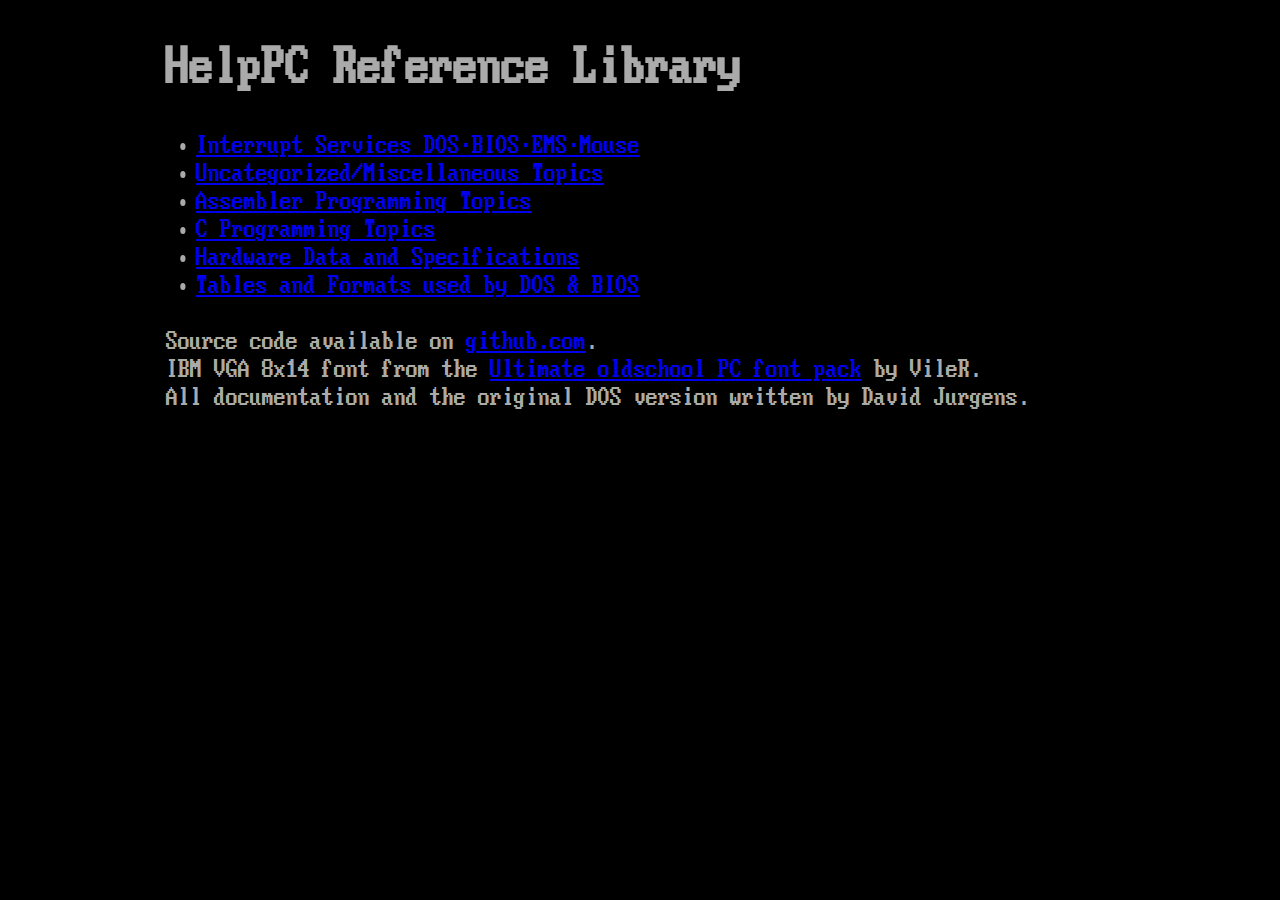
<file: assets/index.html>
<!DOCTYPE html>
<html lang="en">
  <head>
    <meta charset="UTF-8" />
    <title>HelpPC Reference Library</title>
    <link rel="stylesheet" href="./style.css" />
  </head>
  <body>
    <h1>HelpPC Reference Library</h1>
    <ul class="v-spaced">
      <li>
        <a href="int/index.html">Interrupt Services DOS∙BIOS∙EMS∙Mouse</a>
      </li>
      <li>
        <a href="misc/index.html">Uncategorized/Miscellaneous Topics</a>
      </li>
      <li>
        <a href="asm/index.html">Assembler Programming Topics</a>
      </li>
      <li>
        <a href="c/index.html">C Programming Topics</a>
      </li>
      <li>
        <a href="hw/index.html">Hardware Data and Specifications</a>
      </li>
      <li>
        <a href="tables/index.html">Tables and Formats used by DOS & BIOS</a>
      </li>
    </ul>
    <footer>
      <p>
        Source code available on
        <a href="https://github.com/farsil/helppc-reference-library">github.com</a>.
        <br />
        IBM VGA 8x14 font from the
        <a href="https://int10h.org/oldschool-pc-fonts">Ultimate oldschool PC font pack</a>
        by VileR.
        <br />
        All documentation and the original DOS version written by David Jurgens.
      </p>
    </footer>
  </body>
</html>
</file>
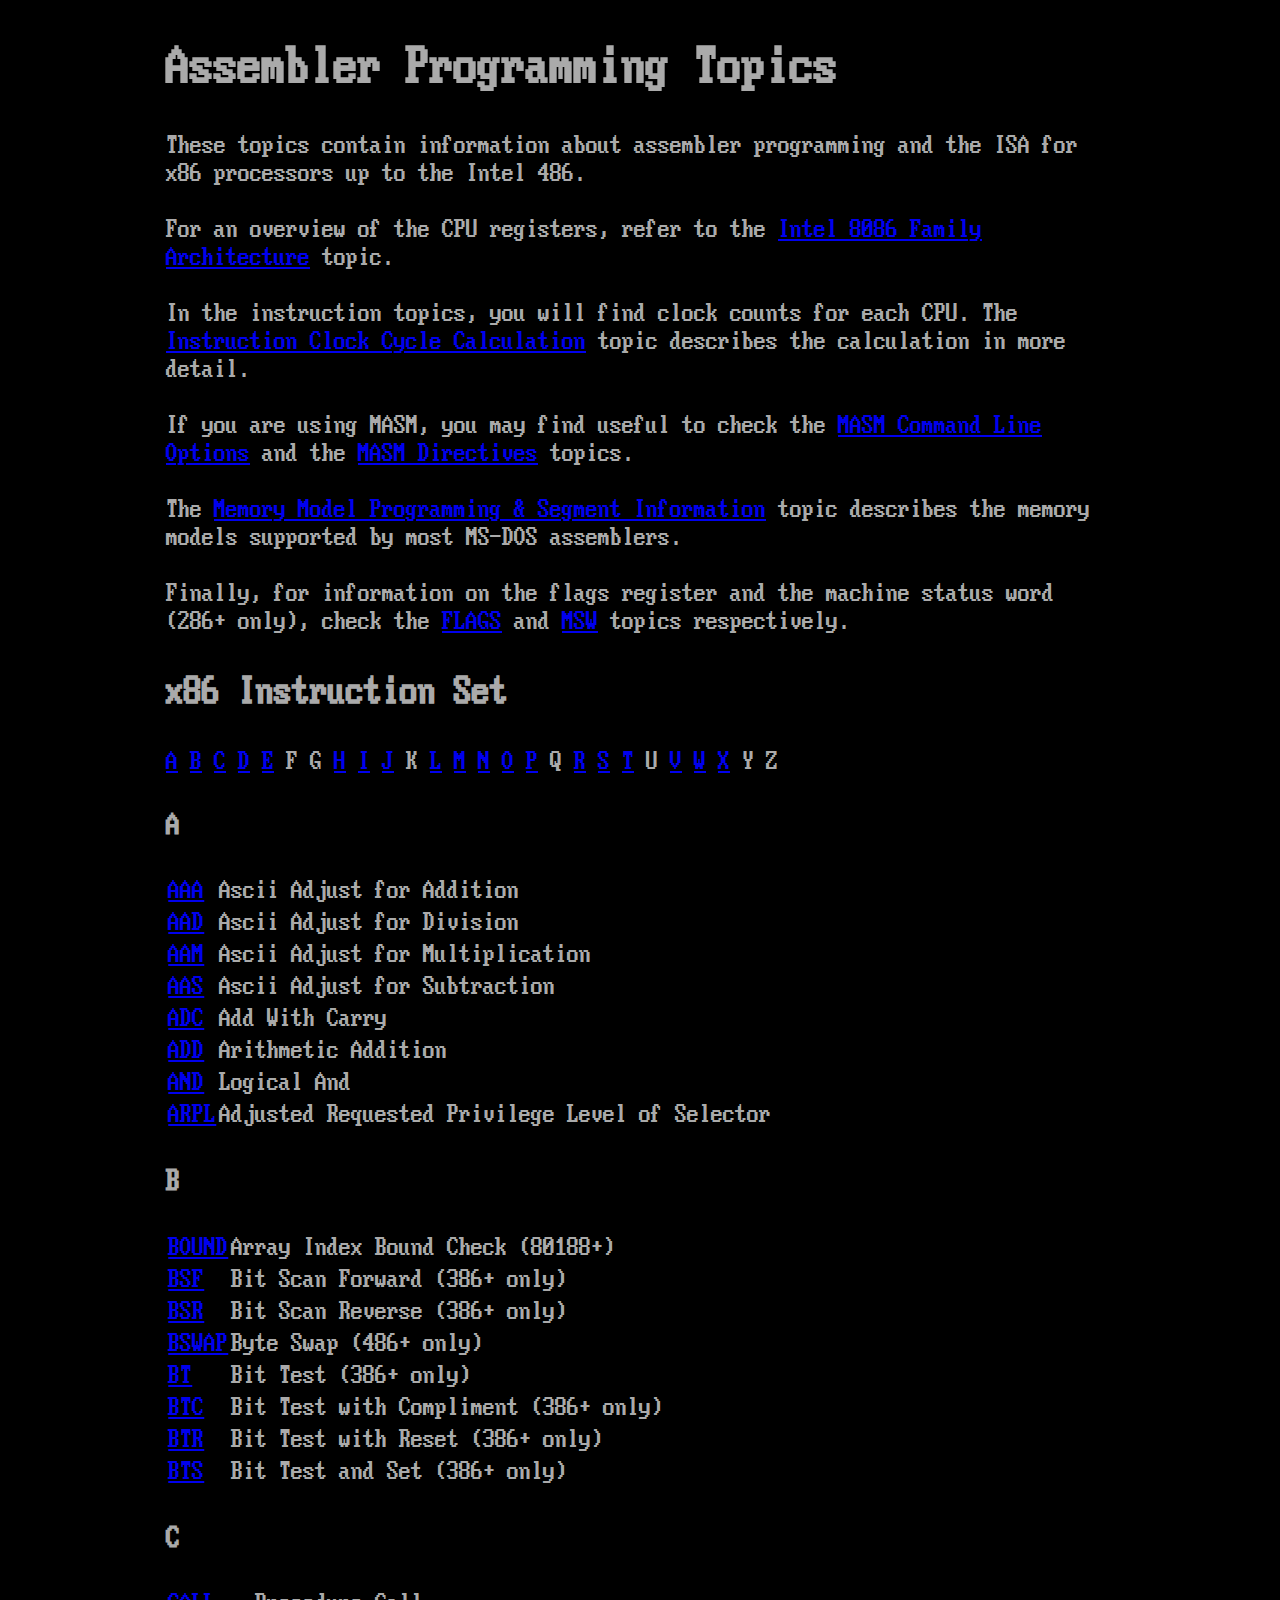
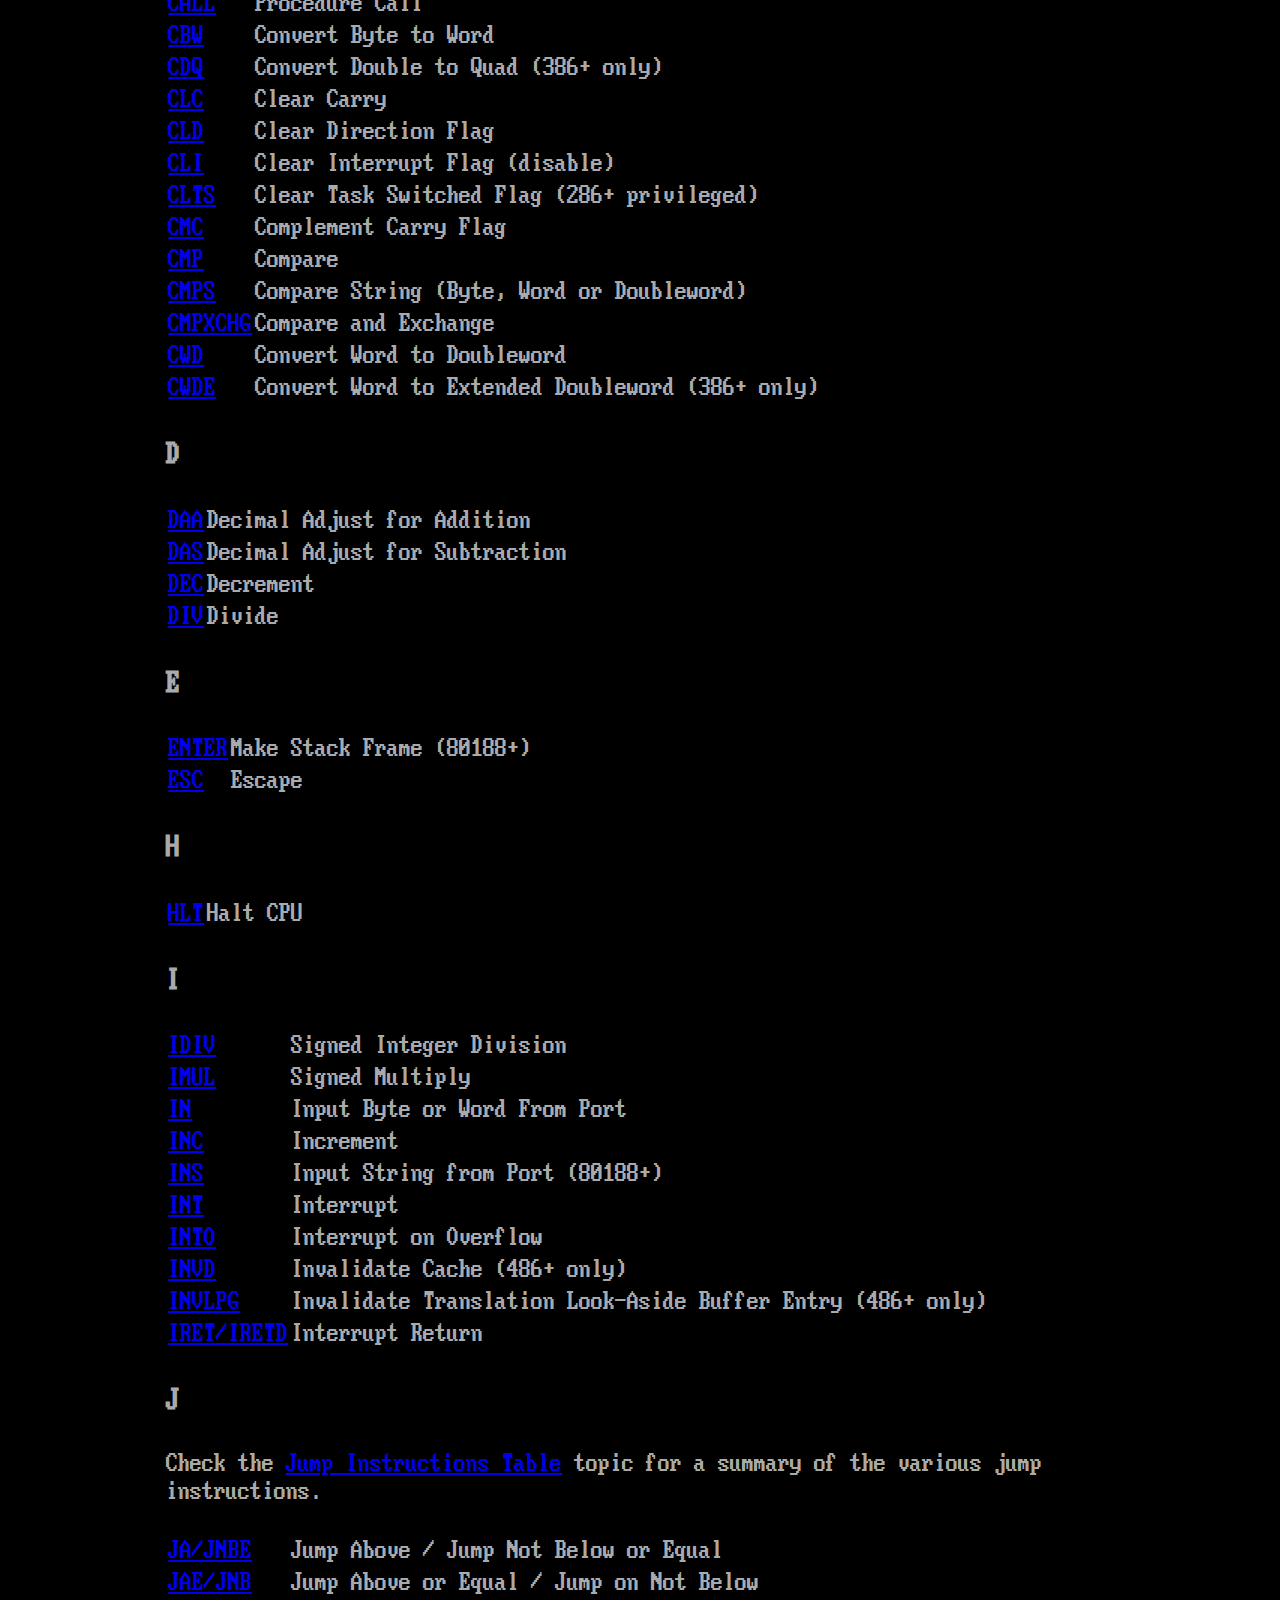
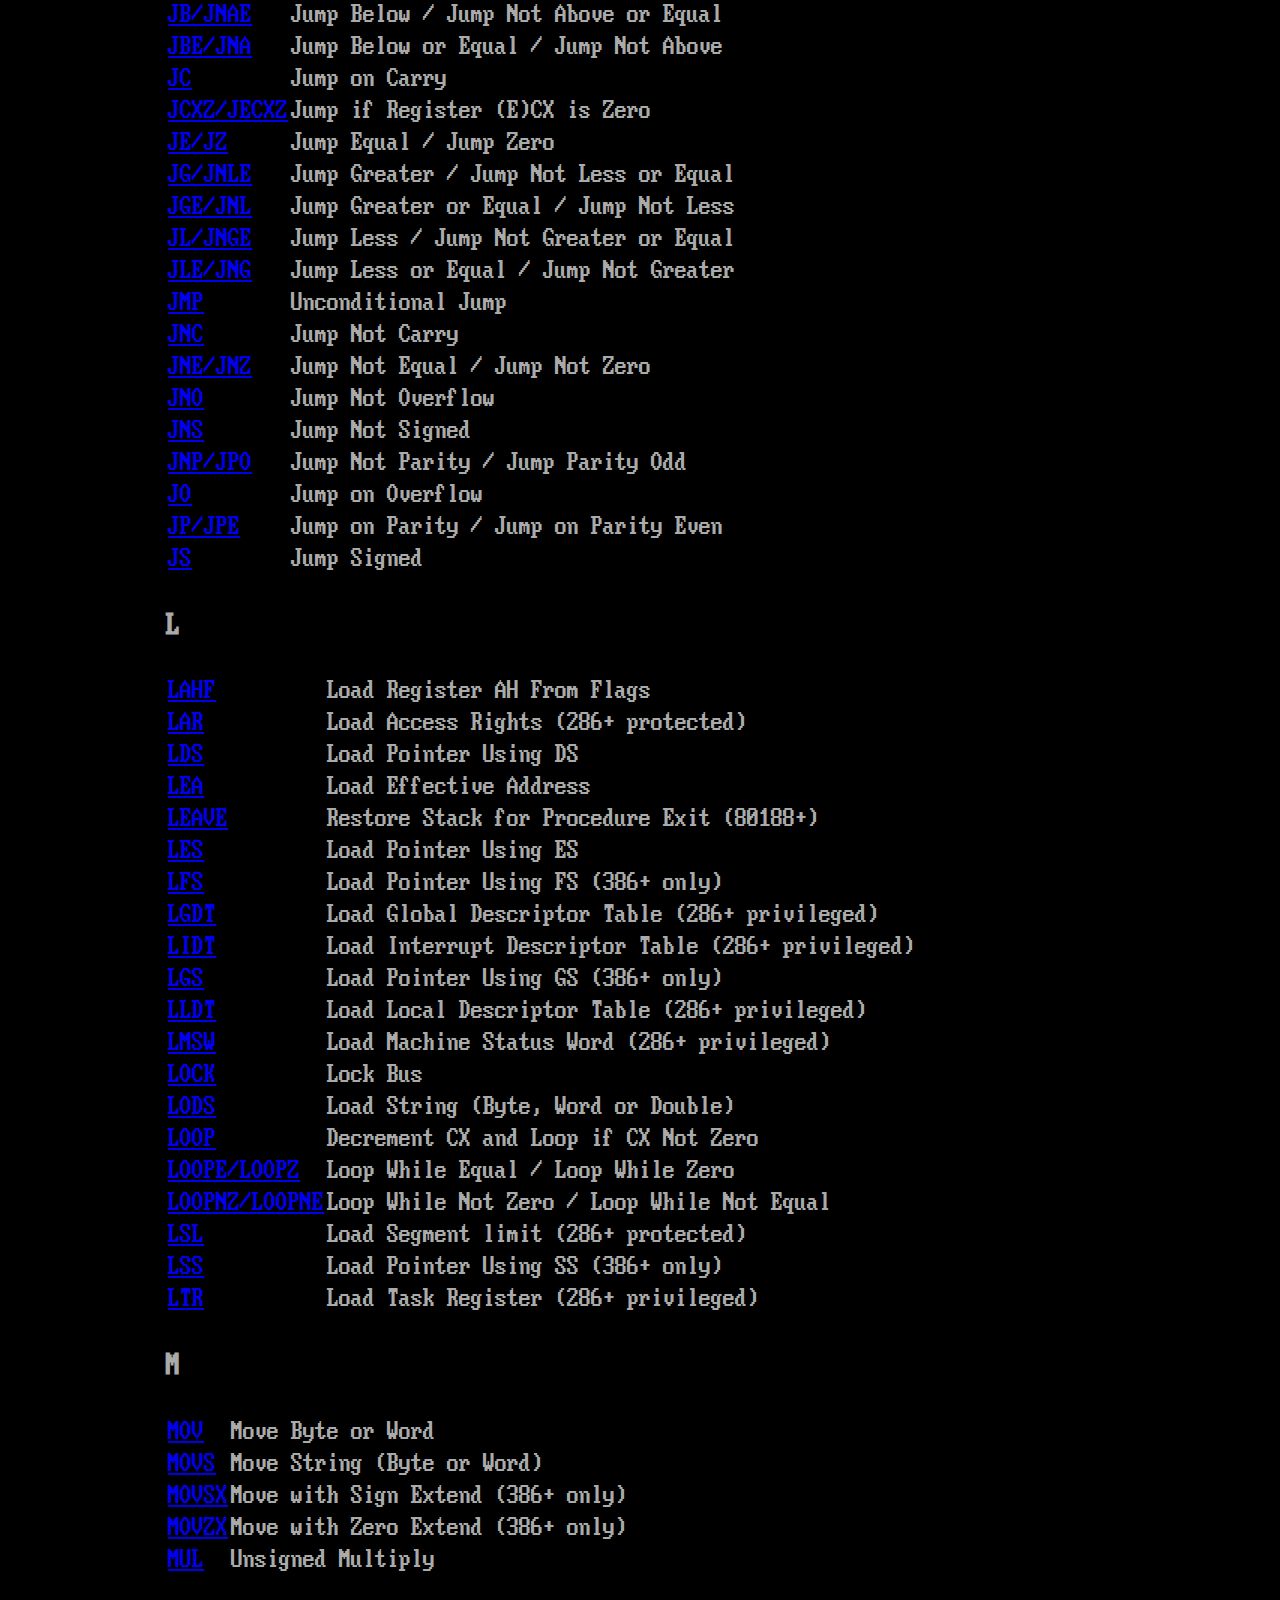
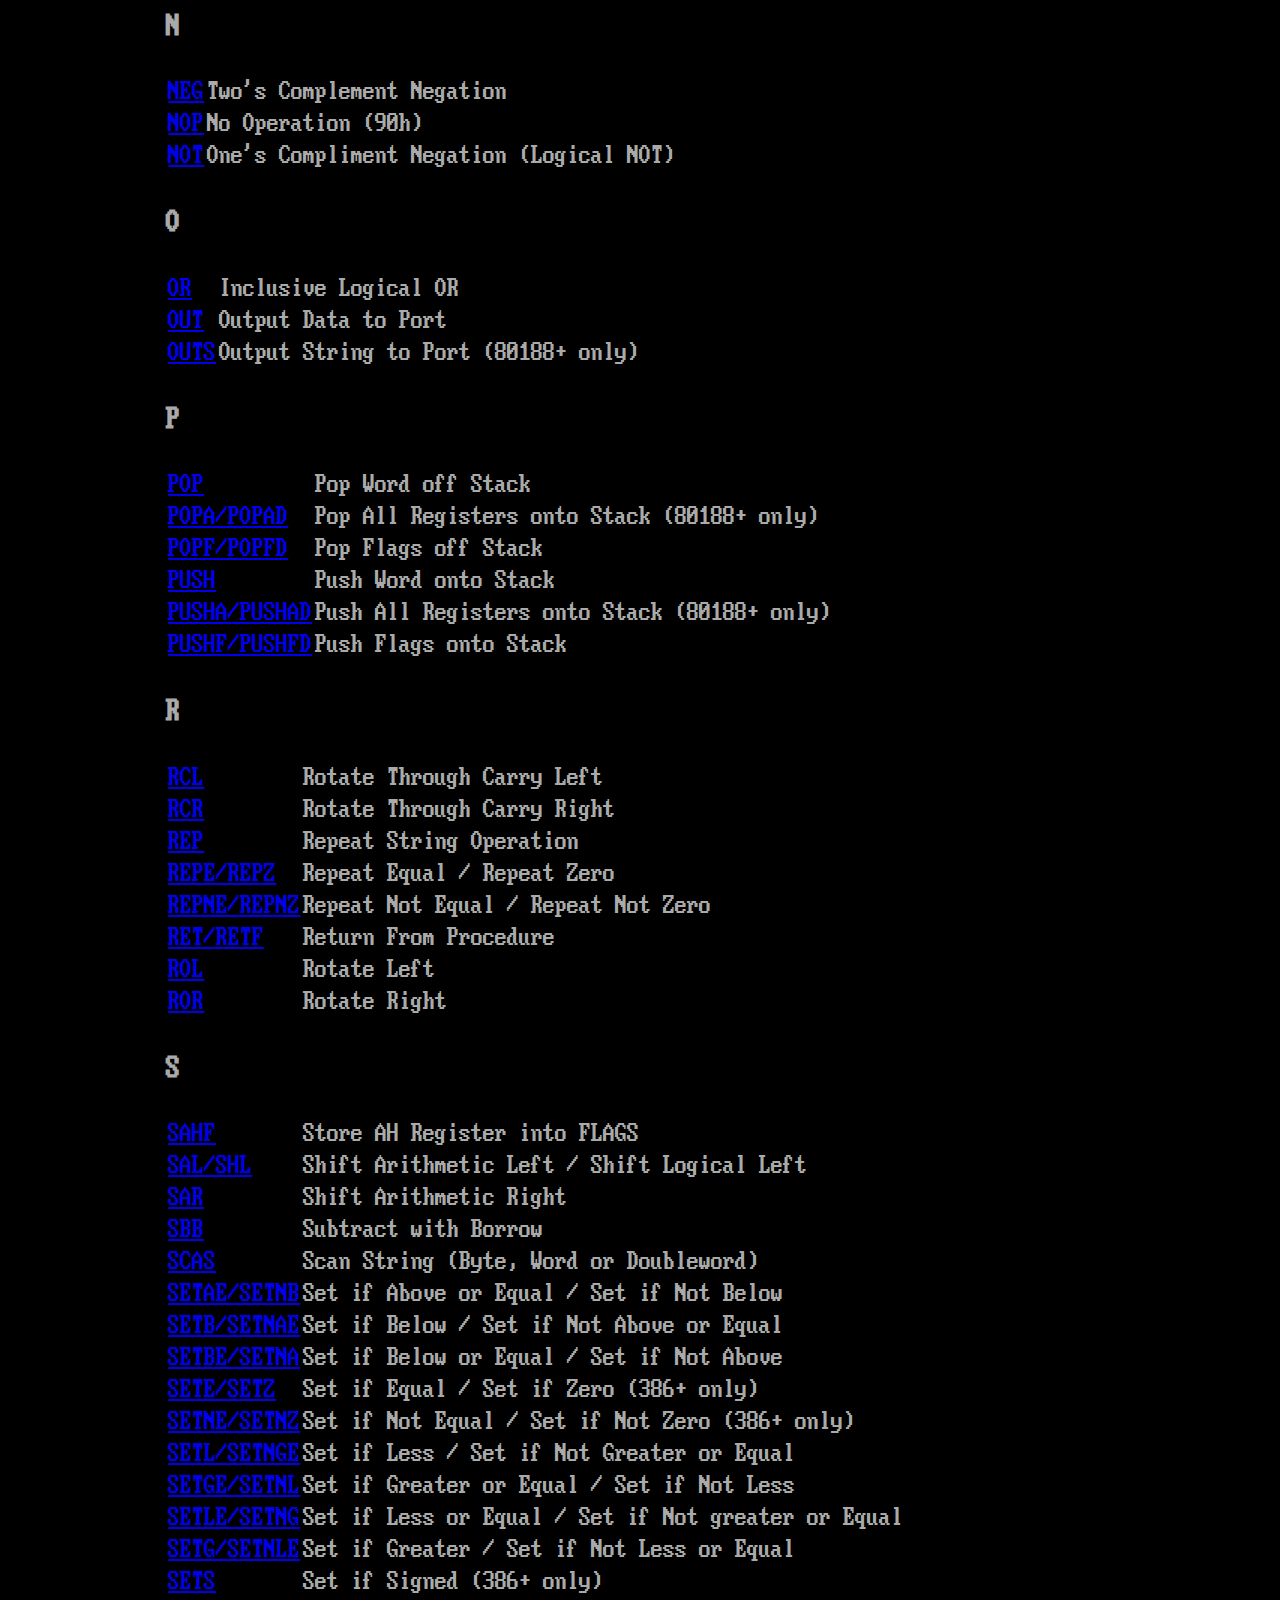
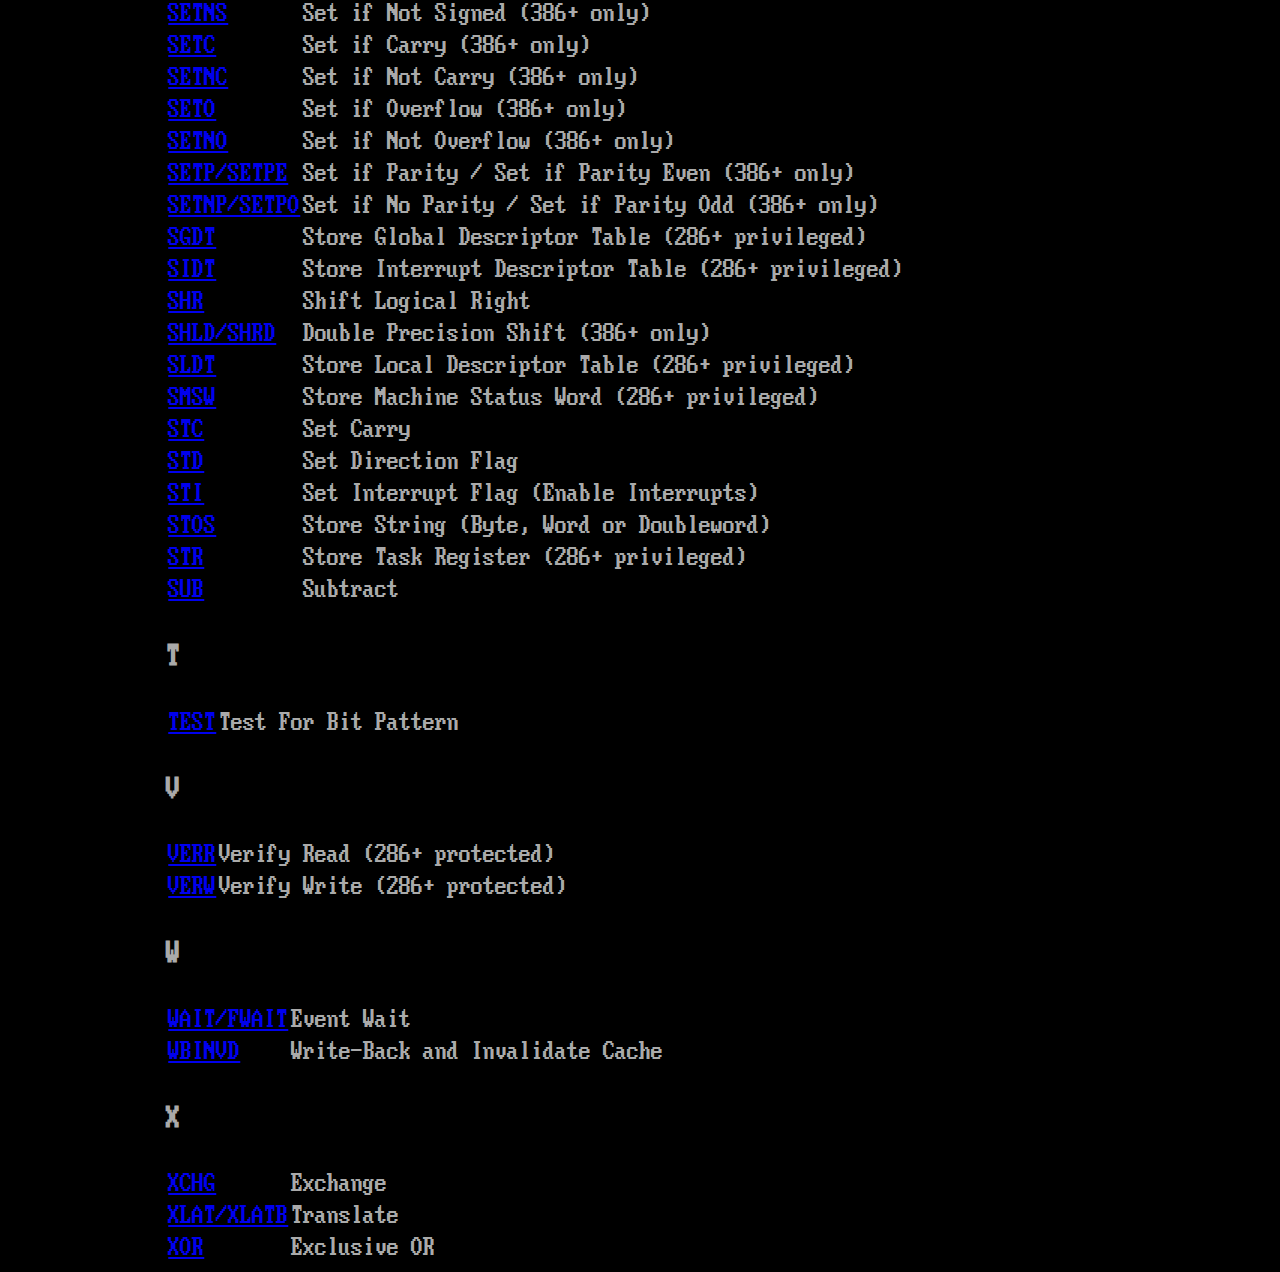
<file: assets/asm/index.html>
<!DOCTYPE html>
<html lang="en">
  <head>
    <meta charset="UTF-8" />
    <title>Assembler Programming Topics</title>
    <link rel="stylesheet" href="../style.css" />
  </head>
  <body class="asm">
    <h1>Assembler Programming Topics</h1>
    <p>
      These topics contain information about assembler programming and the ISA for x86 processors up
      to the Intel 486.
    </p>
    <p>
      For an overview of the CPU registers, refer to the
      <a href="8086_architecture.html">Intel 8086 Family Architecture</a> topic.
    </p>
    <p>
      In the instruction topics, you will find clock counts for each CPU. The
      <a href="instruction_timing.html">Instruction Clock Cycle Calculation</a> topic describes the
      calculation in more detail.
    </p>
    <p>
      If you are using MASM, you may find useful to check the
      <a href="masm_options.html">MASM Command Line Options</a> and the
      <a href="directives.html">MASM Directives</a> topics.
    </p>
    <p>
      The <a href="models.html">Memory Model Programming & Segment Information</a> topic describes
      the memory models supported by most MS-DOS assemblers.
    </p>
    <p>
      Finally, for information on the flags register and the machine status word (286+ only), check
      the
      <a href="flags_register.html">FLAGS</a> and <a href="msw.html">MSW</a> topics respectively.
    </p>
    <h2 class="isa">x86 Instruction Set</h2>
    <div class="letters">
      <a href="#a">A</a>
      <a href="#b">B</a>
      <a href="#c">C</a>
      <a href="#d">D</a>
      <a href="#e">E</a>
      <span>F</span>
      <span>G</span>
      <a href="#h">H</a>
      <a href="#i">I</a>
      <a href="#j">J</a>
      <span>K</span>
      <a href="#l">L</a>
      <a href="#m">M</a>
      <a href="#n">N</a>
      <a href="#o">O</a>
      <a href="#p">P</a>
      <span>Q</span>
      <a href="#r">R</a>
      <a href="#s">S</a>
      <a href="#t">T</a>
      <span>U</span>
      <a href="#v">V</a>
      <a href="#w">W</a>
      <a href="#x">X</a>
      <span>Y</span>
      <span>Z</span>
    </div>
    <h3 id="a">A</h3>
    <table>
      <tbody>
        <tr>
          <td><a href="aaa.html">AAA</a></td>
          <td>Ascii Adjust for Addition</td>
        </tr>
        <tr>
          <td><a href="aad.html">AAD</a></td>
          <td>Ascii Adjust for Division</td>
        </tr>
        <tr>
          <td><a href="aam.html">AAM</a></td>
          <td>Ascii Adjust for Multiplication</td>
        </tr>
        <tr>
          <td><a href="aas.html">AAS</a></td>
          <td>Ascii Adjust for Subtraction</td>
        </tr>
        <tr>
          <td><a href="adc.html">ADC</a></td>
          <td>Add With Carry</td>
        </tr>
        <tr>
          <td><a href="add.html">ADD</a></td>
          <td>Arithmetic Addition</td>
        </tr>
        <tr>
          <td><a href="and.html">AND</a></td>
          <td>Logical And</td>
        </tr>
        <tr>
          <td><a href="arpl.html">ARPL</a></td>
          <td>Adjusted Requested Privilege Level of Selector</td>
        </tr>
      </tbody>
    </table>
    <h3 id="b">B</h3>
    <table>
      <tbody>
        <tr>
          <td><a href="bound.html">BOUND</a></td>
          <td>Array Index Bound Check (80188+)</td>
        </tr>
        <tr>
          <td><a href="bsf.html">BSF</a></td>
          <td>Bit Scan Forward (386+ only)</td>
        </tr>
        <tr>
          <td><a href="bsr.html">BSR</a></td>
          <td>Bit Scan Reverse (386+ only)</td>
        </tr>
        <tr>
          <td><a href="bswap.html">BSWAP</a></td>
          <td>Byte Swap (486+ only)</td>
        </tr>
        <tr>
          <td><a href="bt.html">BT</a></td>
          <td>Bit Test (386+ only)</td>
        </tr>
        <tr>
          <td><a href="btc.html">BTC</a></td>
          <td>Bit Test with Compliment (386+ only)</td>
        </tr>
        <tr>
          <td><a href="btr.html">BTR</a></td>
          <td>Bit Test with Reset (386+ only)</td>
        </tr>
        <tr>
          <td><a href="bts.html">BTS</a></td>
          <td>Bit Test and Set (386+ only)</td>
        </tr>
      </tbody>
    </table>
    <h3 id="c">C</h3>
    <table>
      <tbody>
        <tr>
          <td><a href="call.html">CALL</a></td>
          <td>Procedure Call</td>
        </tr>
        <tr>
          <td><a href="cbw.html">CBW</a></td>
          <td>Convert Byte to Word</td>
        </tr>
        <tr>
          <td><a href="cdq.html">CDQ</a></td>
          <td>Convert Double to Quad (386+ only)</td>
        </tr>
        <tr>
          <td><a href="clc.html">CLC</a></td>
          <td>Clear Carry</td>
        </tr>
        <tr>
          <td><a href="cld.html">CLD</a></td>
          <td>Clear Direction Flag</td>
        </tr>
        <tr>
          <td><a href="cli.html">CLI</a></td>
          <td>Clear Interrupt Flag (disable)</td>
        </tr>
        <tr>
          <td><a href="clts.html">CLTS</a></td>
          <td>Clear Task Switched Flag (286+ privileged)</td>
        </tr>
        <tr>
          <td><a href="cmc.html">CMC</a></td>
          <td>Complement Carry Flag</td>
        </tr>
        <tr>
          <td><a href="cmp.html">CMP</a></td>
          <td>Compare</td>
        </tr>
        <tr>
          <td><a href="cmps.html">CMPS</a></td>
          <td>Compare String (Byte, Word or Doubleword)</td>
        </tr>
        <tr>
          <td><a href="cmpxchg.html">CMPXCHG</a></td>
          <td>Compare and Exchange</td>
        </tr>
        <tr>
          <td><a href="cwd.html">CWD</a></td>
          <td>Convert Word to Doubleword</td>
        </tr>
        <tr>
          <td><a href="cwde.html">CWDE</a></td>
          <td>Convert Word to Extended Doubleword (386+ only)</td>
        </tr>
      </tbody>
    </table>
    <h3 id="d">D</h3>
    <table>
      <tbody>
        <tr>
          <td><a href="daa.html">DAA</a></td>
          <td>Decimal Adjust for Addition</td>
        </tr>
        <tr>
          <td><a href="das.html">DAS</a></td>
          <td>Decimal Adjust for Subtraction</td>
        </tr>
        <tr>
          <td><a href="dec.html">DEC</a></td>
          <td>Decrement</td>
        </tr>
        <tr>
          <td><a href="div.html">DIV</a></td>
          <td>Divide</td>
        </tr>
      </tbody>
    </table>
    <h3 id="e">E</h3>
    <table>
      <tbody>
        <tr>
          <td><a href="enter.html">ENTER</a></td>
          <td>Make Stack Frame (80188+)</td>
        </tr>
        <tr>
          <td><a href="esc.html">ESC</a></td>
          <td>Escape</td>
        </tr>
      </tbody>
    </table>
    <h3 id="h">H</h3>
    <table>
      <tbody>
        <tr>
          <td><a href="hlt.html">HLT</a></td>
          <td>Halt CPU</td>
        </tr>
      </tbody>
    </table>
    <h3 id="i">I</h3>
    <table>
      <tbody>
        <tr>
          <td><a href="idiv.html">IDIV</a></td>
          <td>Signed Integer Division</td>
        </tr>
        <tr>
          <td><a href="imul.html">IMUL</a></td>
          <td>Signed Multiply</td>
        </tr>
        <tr>
          <td><a href="in.html">IN</a></td>
          <td>Input Byte or Word From Port</td>
        </tr>
        <tr>
          <td><a href="inc.html">INC</a></td>
          <td>Increment</td>
        </tr>
        <tr>
          <td><a href="ins.html">INS</a></td>
          <td>Input String from Port (80188+)</td>
        </tr>
        <tr>
          <td><a href="int.html">INT</a></td>
          <td>Interrupt</td>
        </tr>
        <tr>
          <td><a href="into.html">INTO</a></td>
          <td>Interrupt on Overflow</td>
        </tr>
        <tr>
          <td><a href="invd.html">INVD</a></td>
          <td>Invalidate Cache (486+ only)</td>
        </tr>
        <tr>
          <td><a href="invlpg.html">INVLPG</a></td>
          <td>Invalidate Translation Look-Aside Buffer Entry (486+ only)</td>
        </tr>
        <tr>
          <td><a href="iret.html">IRET/IRETD</a></td>
          <td>Interrupt Return</td>
        </tr>
      </tbody>
    </table>
    <h3 id="j">J</h3>
    <p>
      Check the
      <a href="j___.html">Jump Instructions Table</a> topic for a summary of the various jump
      instructions.
    </p>
    <table>
      <tbody>
        <tr>
          <td><a href="ja.html">JA/JNBE</a></td>
          <td>Jump Above / Jump Not Below or Equal</td>
        </tr>
        <tr>
          <td><a href="jae.html">JAE/JNB</a></td>
          <td>Jump Above or Equal / Jump on Not Below</td>
        </tr>
        <tr>
          <td><a href="jb.html">JB/JNAE</a></td>
          <td>Jump Below / Jump Not Above or Equal</td>
        </tr>
        <tr>
          <td><a href="jbe.html">JBE/JNA</a></td>
          <td>Jump Below or Equal / Jump Not Above</td>
        </tr>
        <tr>
          <td><a href="jc.html">JC</a></td>
          <td>Jump on Carry</td>
        </tr>
        <tr>
          <td><a href="jcxz.html">JCXZ/JECXZ</a></td>
          <td>Jump if Register (E)CX is Zero</td>
        </tr>
        <tr>
          <td><a href="je.html">JE/JZ</a></td>
          <td>Jump Equal / Jump Zero</td>
        </tr>
        <tr>
          <td><a href="jg.html">JG/JNLE</a></td>
          <td>Jump Greater / Jump Not Less or Equal</td>
        </tr>
        <tr>
          <td><a href="jge.html">JGE/JNL</a></td>
          <td>Jump Greater or Equal / Jump Not Less</td>
        </tr>
        <tr>
          <td><a href="jl.html">JL/JNGE</a></td>
          <td>Jump Less / Jump Not Greater or Equal</td>
        </tr>
        <tr>
          <td><a href="jle.html">JLE/JNG</a></td>
          <td>Jump Less or Equal / Jump Not Greater</td>
        </tr>
        <tr>
          <td><a href="jmp.html">JMP</a></td>
          <td>Unconditional Jump</td>
        </tr>
        <tr>
          <td><a href="jnc.html">JNC</a></td>
          <td>Jump Not Carry</td>
        </tr>
        <tr>
          <td><a href="jne.html">JNE/JNZ</a></td>
          <td>Jump Not Equal / Jump Not Zero</td>
        </tr>
        <tr>
          <td><a href="jno.html">JNO</a></td>
          <td>Jump Not Overflow</td>
        </tr>
        <tr>
          <td><a href="jns.html">JNS</a></td>
          <td>Jump Not Signed</td>
        </tr>
        <tr>
          <td><a href="jnp.html">JNP/JPO</a></td>
          <td>Jump Not Parity / Jump Parity Odd</td>
        </tr>
        <tr>
          <td><a href="jo.html">JO</a></td>
          <td>Jump on Overflow</td>
        </tr>
        <tr>
          <td><a href="jp.html">JP/JPE</a></td>
          <td>Jump on Parity / Jump on Parity Even</td>
        </tr>
        <tr>
          <td><a href="js.html">JS</a></td>
          <td>Jump Signed</td>
        </tr>
      </tbody>
    </table>
    <h3 id="l">L</h3>
    <table>
      <tbody>
        <tr>
          <td><a href="lahf.html">LAHF</a></td>
          <td>Load Register AH From Flags</td>
        </tr>
        <tr>
          <td><a href="lar.html">LAR</a></td>
          <td>Load Access Rights (286+ protected)</td>
        </tr>
        <tr>
          <td><a href="lds.html">LDS</a></td>
          <td>Load Pointer Using DS</td>
        </tr>
        <tr>
          <td><a href="lea.html">LEA</a></td>
          <td>Load Effective Address</td>
        </tr>
        <tr>
          <td><a href="leave.html">LEAVE</a></td>
          <td>Restore Stack for Procedure Exit (80188+)</td>
        </tr>
        <tr>
          <td><a href="les.html">LES</a></td>
          <td>Load Pointer Using ES</td>
        </tr>
        <tr>
          <td><a href="lfs.html">LFS</a></td>
          <td>Load Pointer Using FS (386+ only)</td>
        </tr>
        <tr>
          <td><a href="lgdt.html">LGDT</a></td>
          <td>Load Global Descriptor Table (286+ privileged)</td>
        </tr>
        <tr>
          <td><a href="lidt.html">LIDT</a></td>
          <td>Load Interrupt Descriptor Table (286+ privileged)</td>
        </tr>
        <tr>
          <td><a href="lgs.html">LGS</a></td>
          <td>Load Pointer Using GS (386+ only)</td>
        </tr>
        <tr>
          <td><a href="lldt.html">LLDT</a></td>
          <td>Load Local Descriptor Table (286+ privileged)</td>
        </tr>
        <tr>
          <td><a href="lmsw.html">LMSW</a></td>
          <td>Load Machine Status Word (286+ privileged)</td>
        </tr>
        <tr>
          <td><a href="lock.html">LOCK</a></td>
          <td>Lock Bus</td>
        </tr>
        <tr>
          <td><a href="lods.html">LODS</a></td>
          <td>Load String (Byte, Word or Double)</td>
        </tr>
        <tr>
          <td><a href="loop.html">LOOP</a></td>
          <td>Decrement CX and Loop if CX Not Zero</td>
        </tr>
        <tr>
          <td><a href="loope.html">LOOPE/LOOPZ</a></td>
          <td>Loop While Equal / Loop While Zero</td>
        </tr>
        <tr>
          <td><a href="loopnz.html">LOOPNZ/LOOPNE</a></td>
          <td>Loop While Not Zero / Loop While Not Equal</td>
        </tr>
        <tr>
          <td><a href="lsl.html">LSL</a></td>
          <td>Load Segment limit (286+ protected)</td>
        </tr>
        <tr>
          <td><a href="lss.html">LSS</a></td>
          <td>Load Pointer Using SS (386+ only)</td>
        </tr>
        <tr>
          <td><a href="ltr.html">LTR</a></td>
          <td>Load Task Register (286+ privileged)</td>
        </tr>
      </tbody>
    </table>
    <h3 id="m">M</h3>
    <table>
      <tbody>
        <tr>
          <td><a href="mov.html">MOV</a></td>
          <td>Move Byte or Word</td>
        </tr>
        <tr>
          <td><a href="movs.html">MOVS</a></td>
          <td>Move String (Byte or Word)</td>
        </tr>
        <tr>
          <td><a href="movsx.html">MOVSX</a></td>
          <td>Move with Sign Extend (386+ only)</td>
        </tr>
        <tr>
          <td><a href="movzx.html">MOVZX</a></td>
          <td>Move with Zero Extend (386+ only)</td>
        </tr>
        <tr>
          <td><a href="mul.html">MUL</a></td>
          <td>Unsigned Multiply</td>
        </tr>
      </tbody>
    </table>
    <h3 id="n">N</h3>
    <table>
      <tbody>
        <tr>
          <td><a href="neg.html">NEG</a></td>
          <td>Two's Complement Negation</td>
        </tr>
        <tr>
          <td><a href="nop.html">NOP</a></td>
          <td>No Operation (90h)</td>
        </tr>
        <tr>
          <td><a href="not.html">NOT</a></td>
          <td>One's Compliment Negation (Logical NOT)</td>
        </tr>
      </tbody>
    </table>
    <h3 id="o">O</h3>
    <table>
      <tbody>
        <tr>
          <td><a href="or.html">OR</a></td>
          <td>Inclusive Logical OR</td>
        </tr>
        <tr>
          <td><a href="out.html">OUT</a></td>
          <td>Output Data to Port</td>
        </tr>
        <tr>
          <td><a href="outs.html">OUTS</a></td>
          <td>Output String to Port (80188+ only)</td>
        </tr>
      </tbody>
    </table>
    <h3 id="p">P</h3>
    <table>
      <tbody>
        <tr>
          <td><a href="pop.html">POP</a></td>
          <td>Pop Word off Stack</td>
        </tr>
        <tr>
          <td><a href="popa.html">POPA/POPAD</a></td>
          <td>Pop All Registers onto Stack (80188+ only)</td>
        </tr>
        <tr>
          <td><a href="popf.html">POPF/POPFD</a></td>
          <td>Pop Flags off Stack</td>
        </tr>
        <tr>
          <td><a href="push.html">PUSH</a></td>
          <td>Push Word onto Stack</td>
        </tr>
        <tr>
          <td><a href="pusha.html">PUSHA/PUSHAD</a></td>
          <td>Push All Registers onto Stack (80188+ only)</td>
        </tr>
        <tr>
          <td><a href="pushf.html">PUSHF/PUSHFD</a></td>
          <td>Push Flags onto Stack</td>
        </tr>
      </tbody>
    </table>
    <h3 id="r">R</h3>
    <table>
      <tbody>
        <tr>
          <td><a href="rcl.html">RCL</a></td>
          <td>Rotate Through Carry Left</td>
        </tr>
        <tr>
          <td><a href="rcr.html">RCR</a></td>
          <td>Rotate Through Carry Right</td>
        </tr>
        <tr>
          <td><a href="rep.html">REP</a></td>
          <td>Repeat String Operation</td>
        </tr>
        <tr>
          <td><a href="repe.html">REPE/REPZ</a></td>
          <td>Repeat Equal / Repeat Zero</td>
        </tr>
        <tr>
          <td><a href="repne.html">REPNE/REPNZ</a></td>
          <td>Repeat Not Equal / Repeat Not Zero</td>
        </tr>
        <tr>
          <td><a href="ret.html">RET/RETF</a></td>
          <td>Return From Procedure</td>
        </tr>
        <tr>
          <td><a href="rol.html">ROL</a></td>
          <td>Rotate Left</td>
        </tr>
        <tr>
          <td><a href="ror.html">ROR</a></td>
          <td>Rotate Right</td>
        </tr>
      </tbody>
    </table>
    <h3 id="s">S</h3>
    <table>
      <tbody>
        <tr>
          <td><a href="sahf.html">SAHF</a></td>
          <td>Store AH Register into FLAGS</td>
        </tr>
        <tr>
          <td><a href="sal.html">SAL/SHL</a></td>
          <td>Shift Arithmetic Left / Shift Logical Left</td>
        </tr>
        <tr>
          <td><a href="sar.html">SAR</a></td>
          <td>Shift Arithmetic Right</td>
        </tr>
        <tr>
          <td><a href="sbb.html">SBB</a></td>
          <td>Subtract with Borrow</td>
        </tr>
        <tr>
          <td><a href="scas.html">SCAS</a></td>
          <td>Scan String (Byte, Word or Doubleword)</td>
        </tr>
        <tr>
          <td><a href="setae.html">SETAE/SETNB</a></td>
          <td>Set if Above or Equal / Set if Not Below</td>
        </tr>
        <tr>
          <td><a href="setb.html">SETB/SETNAE</a></td>
          <td>Set if Below / Set if Not Above or Equal</td>
        </tr>
        <tr>
          <td><a href="setbe.html">SETBE/SETNA</a></td>
          <td>Set if Below or Equal / Set if Not Above</td>
        </tr>
        <tr>
          <td><a href="sete.html">SETE/SETZ</a></td>
          <td>Set if Equal / Set if Zero (386+ only)</td>
        </tr>
        <tr>
          <td><a href="setne.html">SETNE/SETNZ</a></td>
          <td>Set if Not Equal / Set if Not Zero (386+ only)</td>
        </tr>
        <tr>
          <td><a href="setl.html">SETL/SETNGE</a></td>
          <td>Set if Less / Set if Not Greater or Equal</td>
        </tr>
        <tr>
          <td><a href="setge.html">SETGE/SETNL</a></td>
          <td>Set if Greater or Equal / Set if Not Less</td>
        </tr>
        <tr>
          <td><a href="setle.html">SETLE/SETNG</a></td>
          <td>Set if Less or Equal / Set if Not greater or Equal</td>
        </tr>
        <tr>
          <td><a href="setg.html">SETG/SETNLE</a></td>
          <td>Set if Greater / Set if Not Less or Equal</td>
        </tr>
        <tr>
          <td><a href="sets.html">SETS</a></td>
          <td>Set if Signed (386+ only)</td>
        </tr>
        <tr>
          <td><a href="setns.html">SETNS</a></td>
          <td>Set if Not Signed (386+ only)</td>
        </tr>
        <tr>
          <td><a href="setc.html">SETC</a></td>
          <td>Set if Carry (386+ only)</td>
        </tr>
        <tr>
          <td><a href="setnc.html">SETNC</a></td>
          <td>Set if Not Carry (386+ only)</td>
        </tr>
        <tr>
          <td><a href="seto.html">SETO</a></td>
          <td>Set if Overflow (386+ only)</td>
        </tr>
        <tr>
          <td><a href="setno.html">SETNO</a></td>
          <td>Set if Not Overflow (386+ only)</td>
        </tr>
        <tr>
          <td><a href="setp.html">SETP/SETPE</a></td>
          <td>Set if Parity / Set if Parity Even (386+ only)</td>
        </tr>
        <tr>
          <td><a href="setnp.html">SETNP/SETPO</a></td>
          <td>Set if No Parity / Set if Parity Odd (386+ only)</td>
        </tr>
        <tr>
          <td><a href="sgdt.html">SGDT</a></td>
          <td>Store Global Descriptor Table (286+ privileged)</td>
        </tr>
        <tr>
          <td><a href="sidt.html">SIDT</a></td>
          <td>Store Interrupt Descriptor Table (286+ privileged)</td>
        </tr>
        <tr>
          <td><a href="shr.html">SHR</a></td>
          <td>Shift Logical Right</td>
        </tr>
        <tr>
          <td><a href="shld.html">SHLD/SHRD</a></td>
          <td>Double Precision Shift (386+ only)</td>
        </tr>
        <tr>
          <td><a href="sldt.html">SLDT</a></td>
          <td>Store Local Descriptor Table (286+ privileged)</td>
        </tr>
        <tr>
          <td><a href="smsw.html">SMSW</a></td>
          <td>Store Machine Status Word (286+ privileged)</td>
        </tr>
        <tr>
          <td><a href="stc.html">STC</a></td>
          <td>Set Carry</td>
        </tr>
        <tr>
          <td><a href="std.html">STD</a></td>
          <td>Set Direction Flag</td>
        </tr>
        <tr>
          <td><a href="sti.html">STI</a></td>
          <td>Set Interrupt Flag (Enable Interrupts)</td>
        </tr>
        <tr>
          <td><a href="stos.html">STOS</a></td>
          <td>Store String (Byte, Word or Doubleword)</td>
        </tr>
        <tr>
          <td><a href="str.html">STR</a></td>
          <td>Store Task Register (286+ privileged)</td>
        </tr>
        <tr>
          <td><a href="sub.html">SUB</a></td>
          <td>Subtract</td>
        </tr>
      </tbody>
    </table>
    <h3 id="t">T</h3>
    <table>
      <tbody>
        <tr>
          <td><a href="test.html">TEST</a></td>
          <td>Test For Bit Pattern</td>
        </tr>
      </tbody>
    </table>
    <h3 id="v">V</h3>
    <table>
      <tbody>
        <tr>
          <td><a href="verr.html">VERR</a></td>
          <td>Verify Read (286+ protected)</td>
        </tr>
        <tr>
          <td><a href="verw.html">VERW</a></td>
          <td>Verify Write (286+ protected)</td>
        </tr>
      </tbody>
    </table>
    <h3 id="w">W</h3>
    <table>
      <tbody>
        <tr>
          <td><a href="wait.html">WAIT/FWAIT</a></td>
          <td>Event Wait</td>
        </tr>
        <tr>
          <td><a href="wbinvd.html">WBINVD</a></td>
          <td>Write-Back and Invalidate Cache</td>
        </tr>
      </tbody>
    </table>
    <h3 id="x">X</h3>
    <table>
      <tbody>
        <tr>
          <td><a href="xchg.html">XCHG</a></td>
          <td>Exchange</td>
        </tr>
        <tr>
          <td><a href="xlat.html">XLAT/XLATB</a></td>
          <td>Translate</td>
        </tr>
        <tr>
          <td><a href="xor.html">XOR</a></td>
          <td>Exclusive OR</td>
        </tr>
      </tbody>
    </table>
  </body>
</html>
</file>
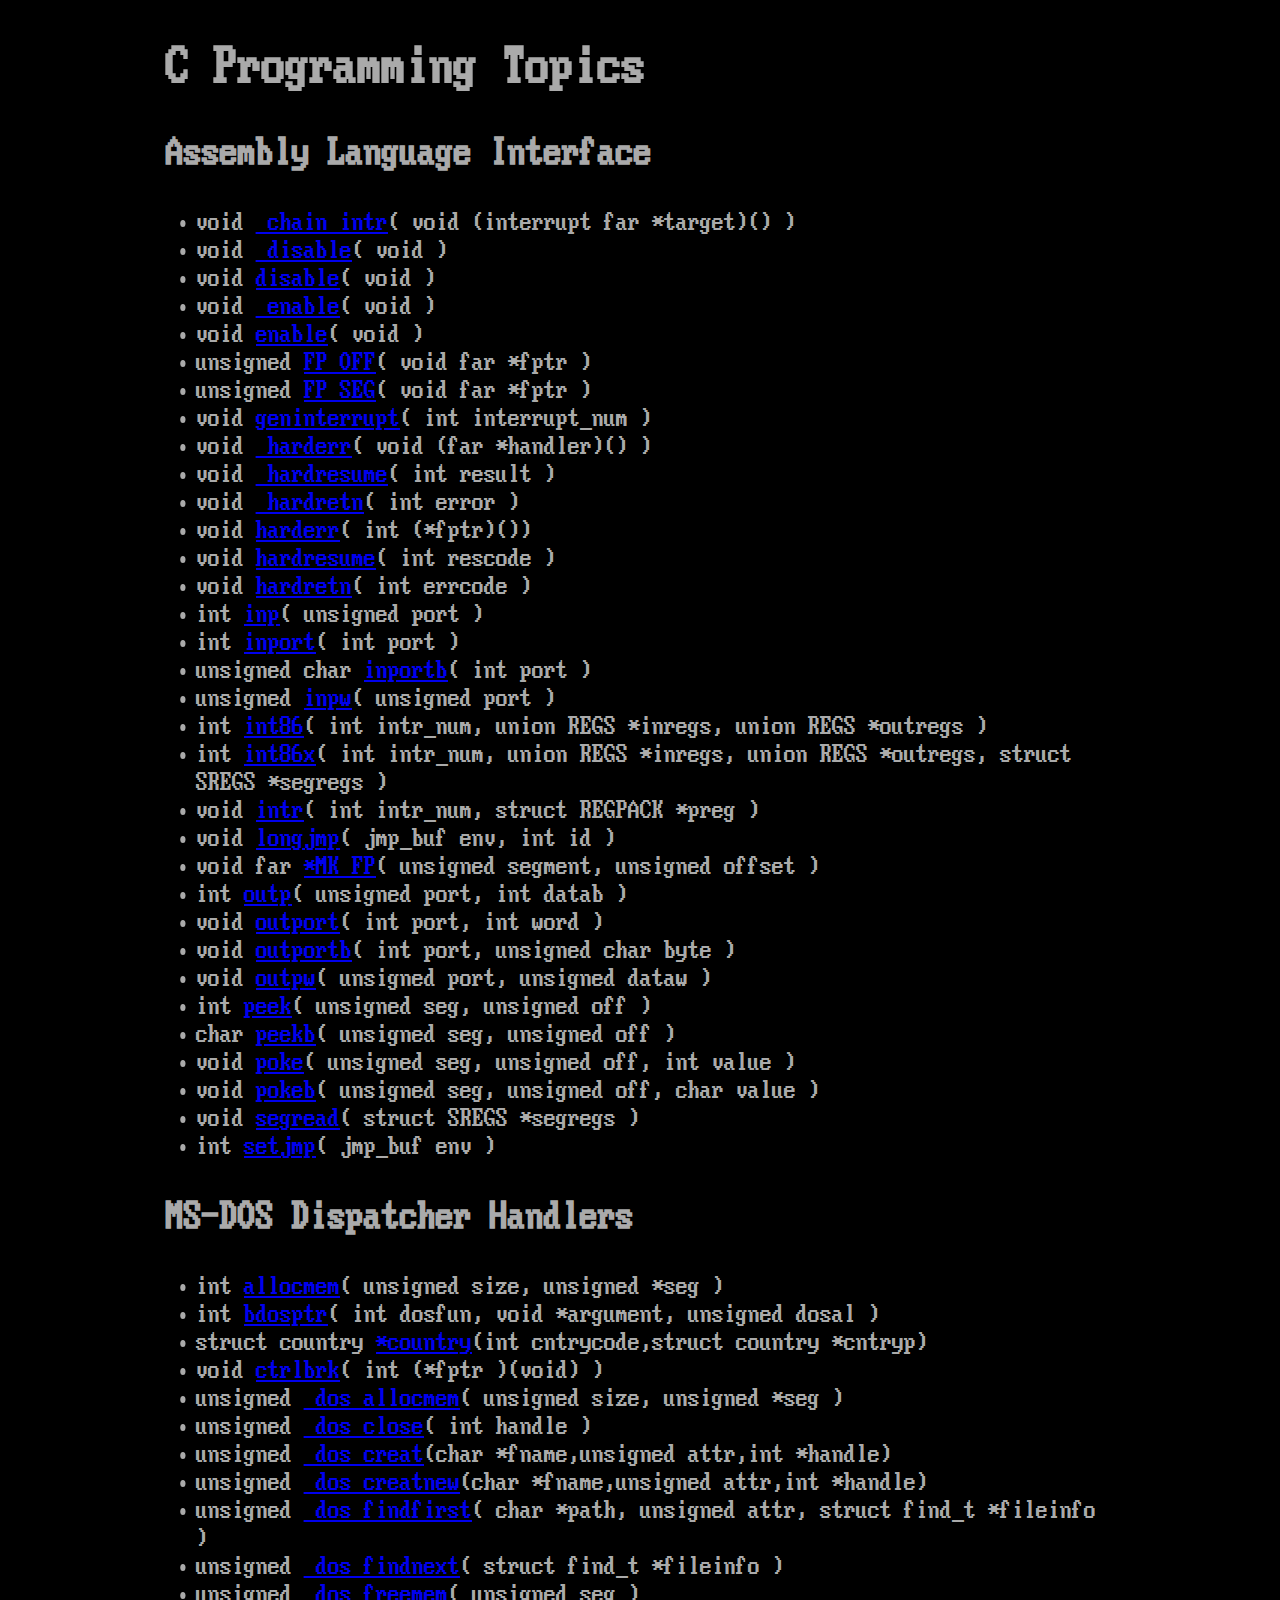
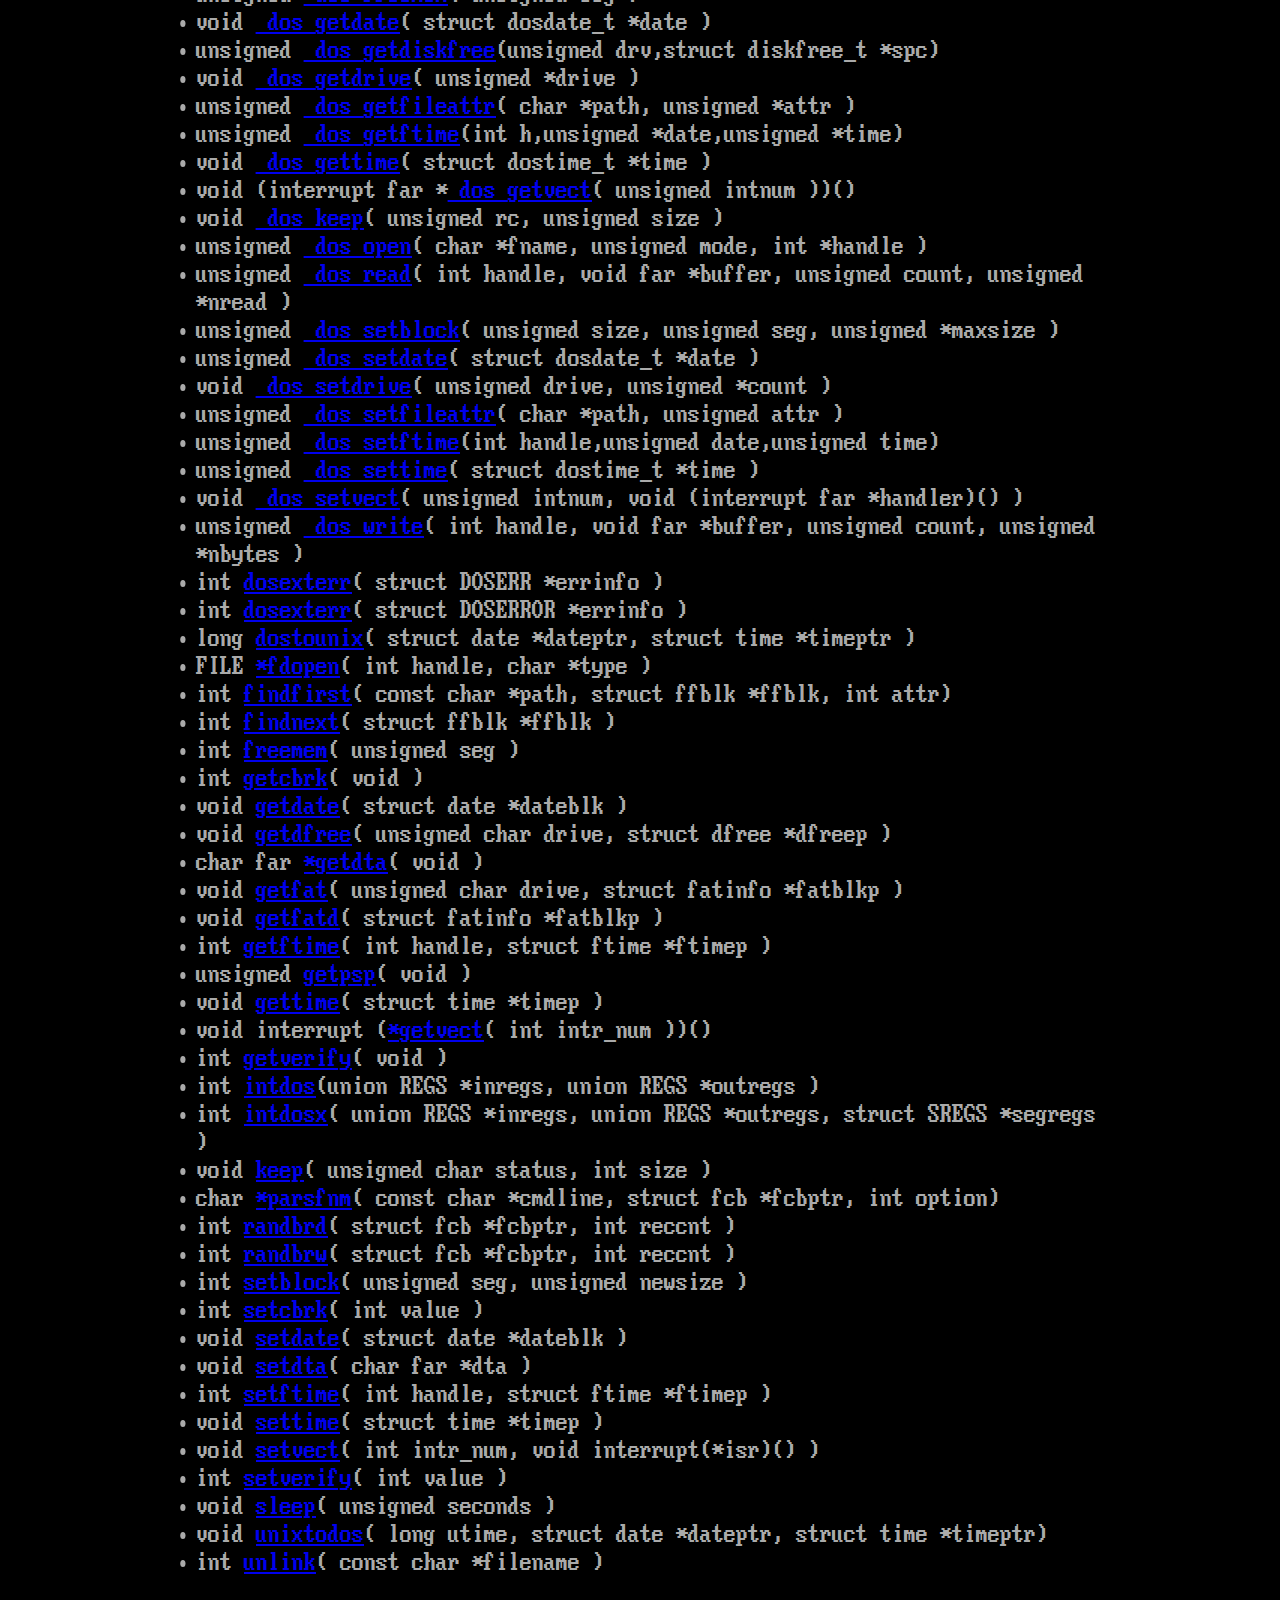
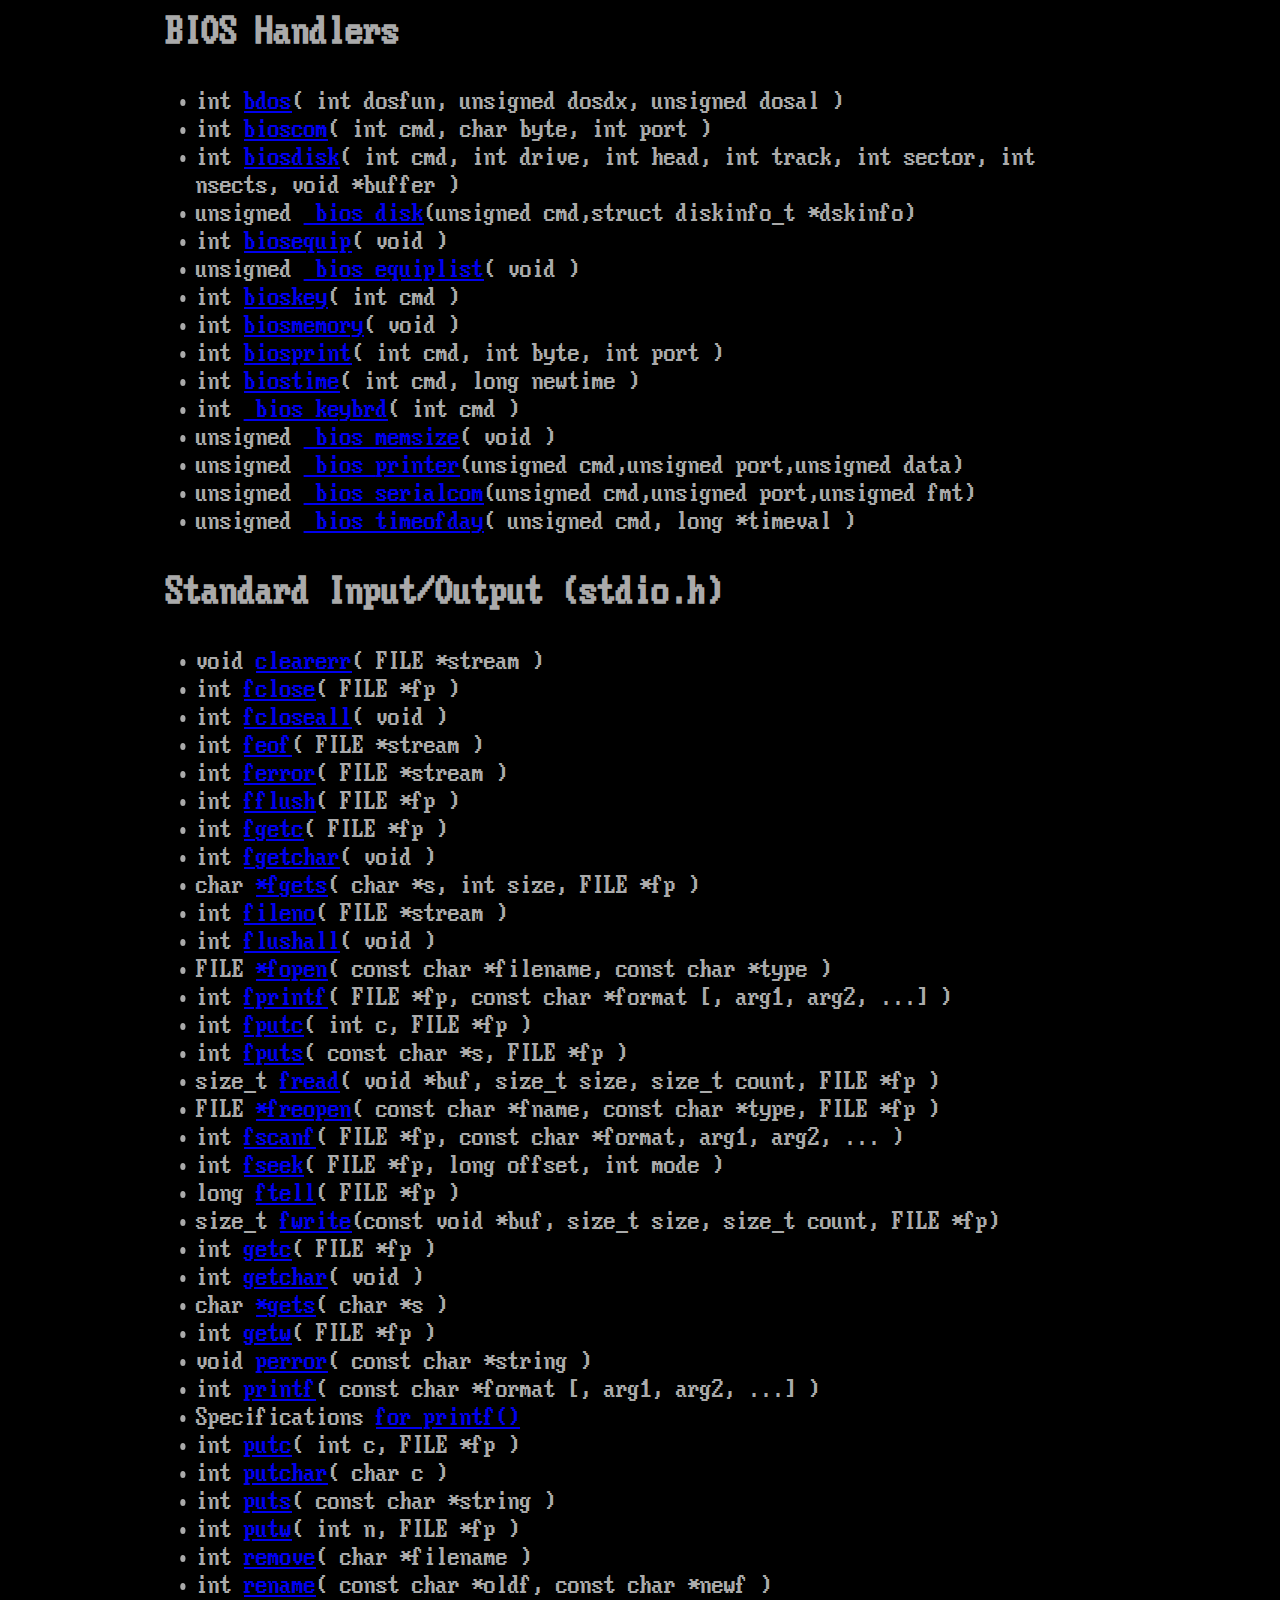
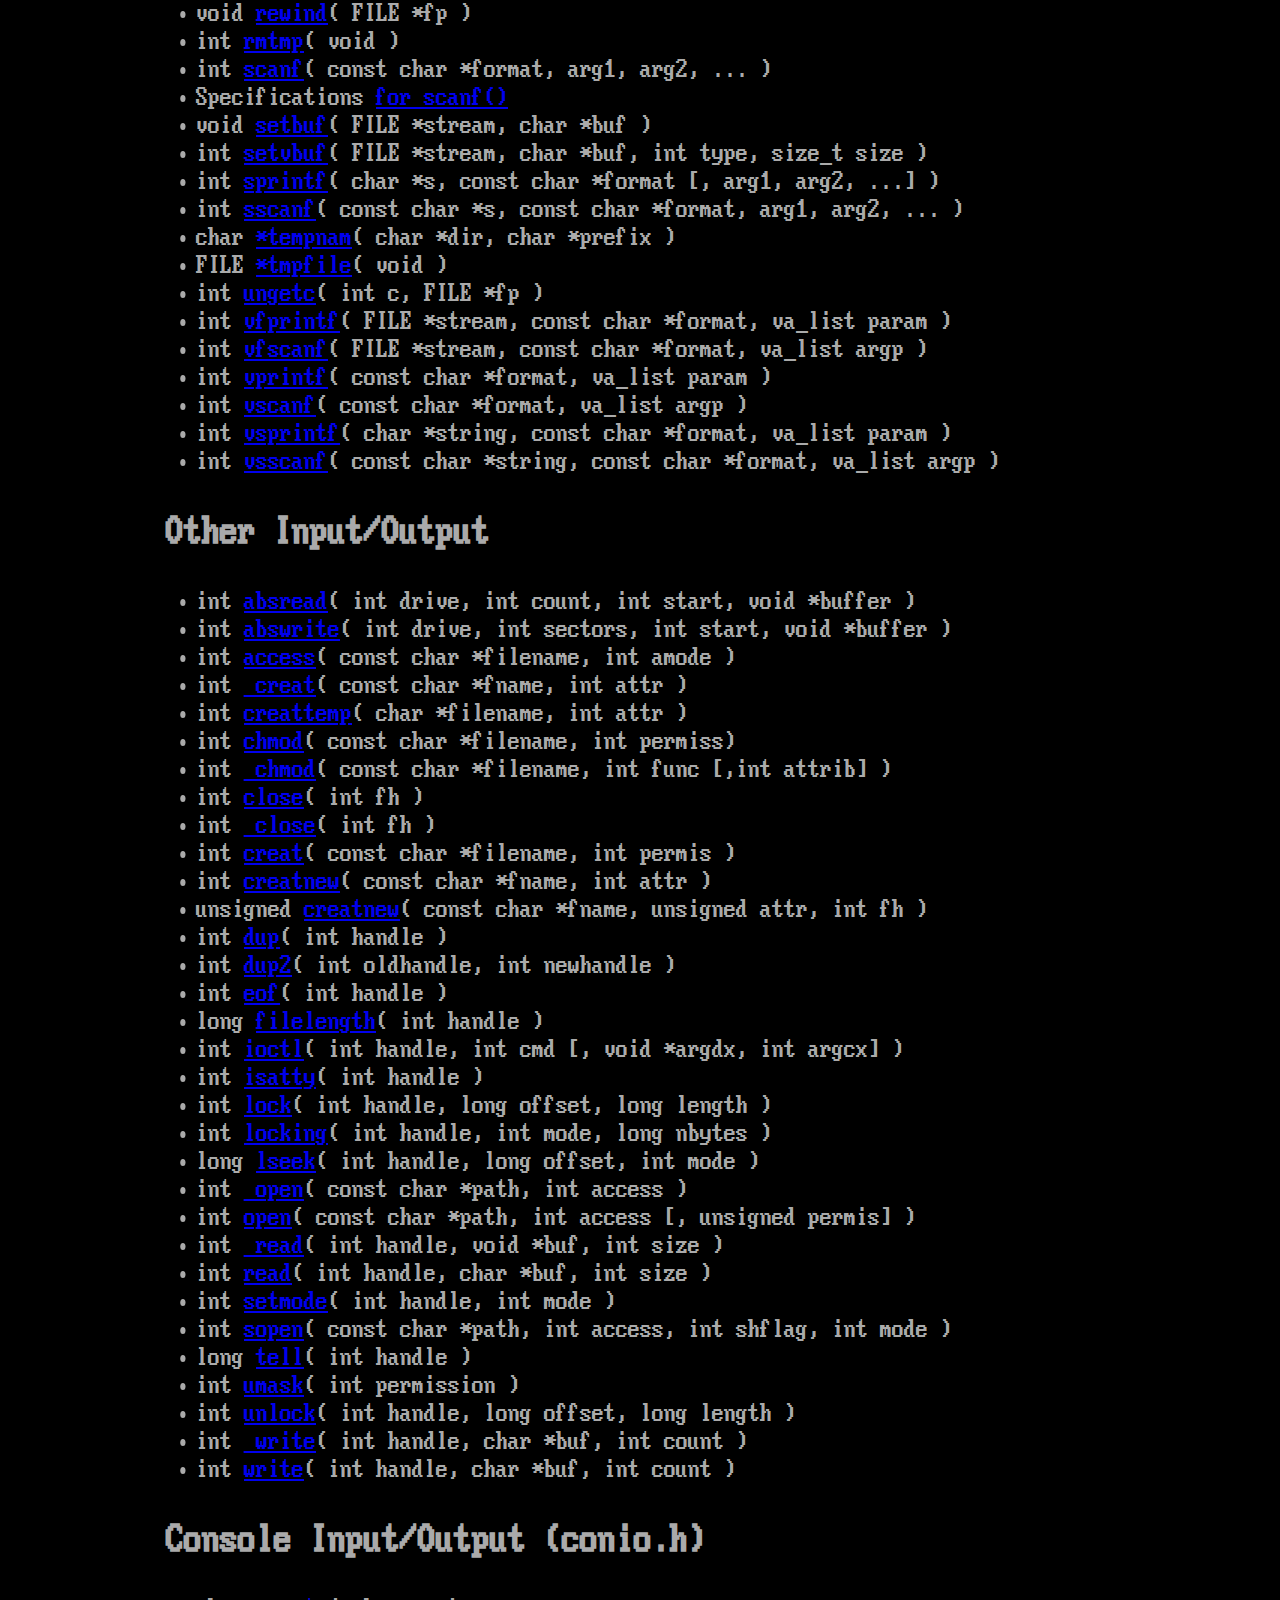
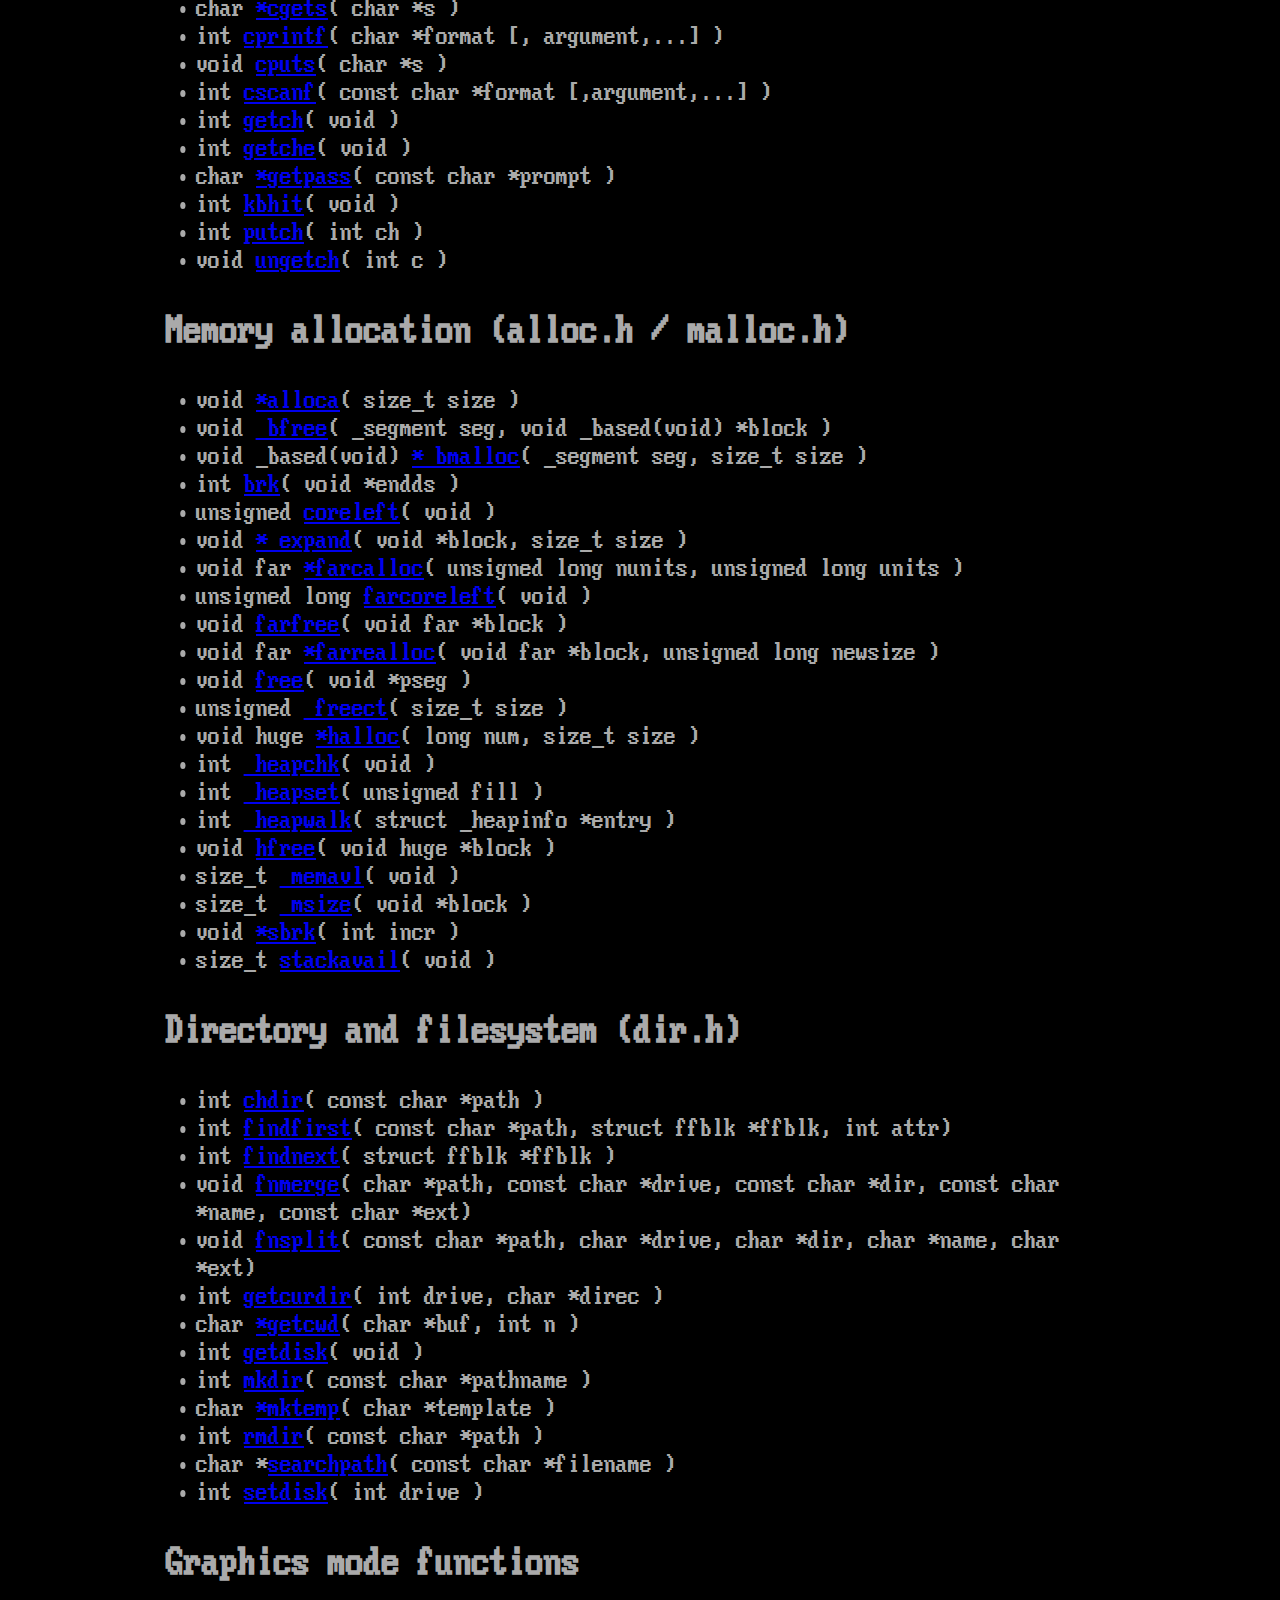
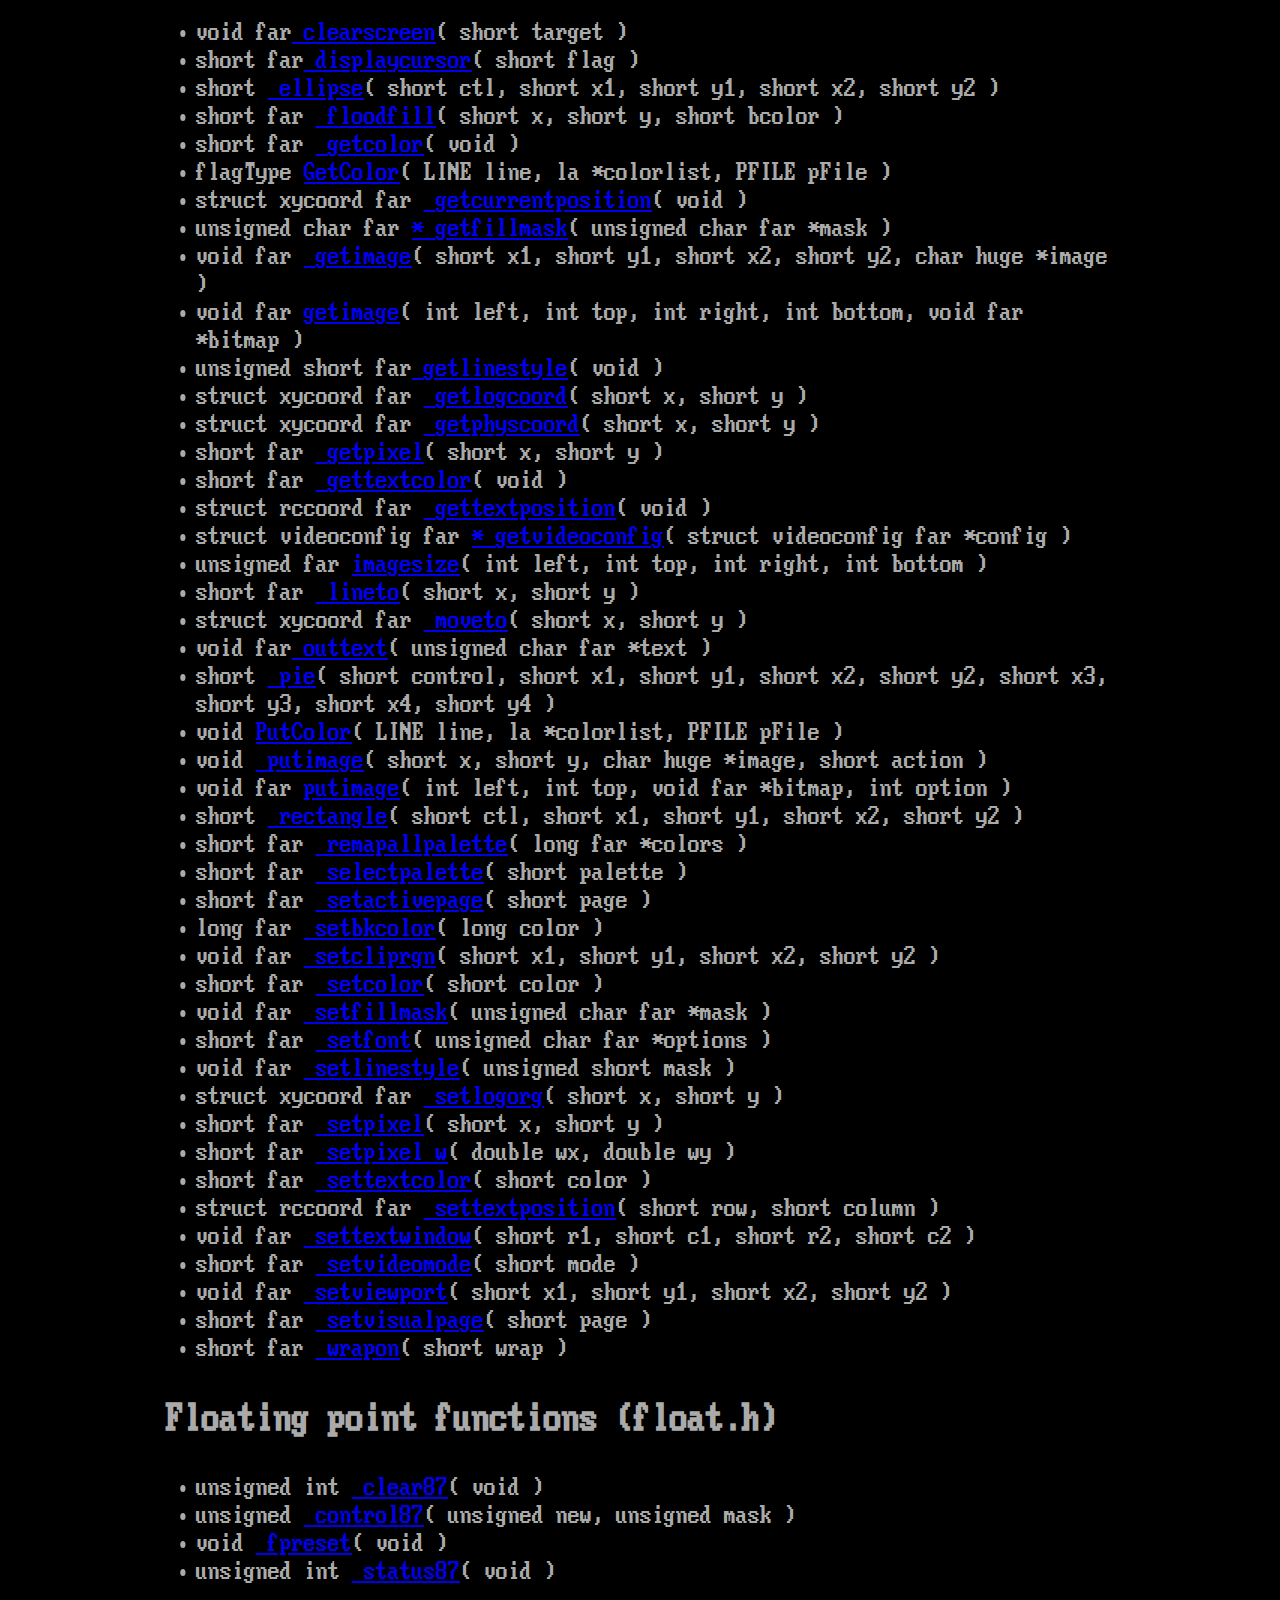
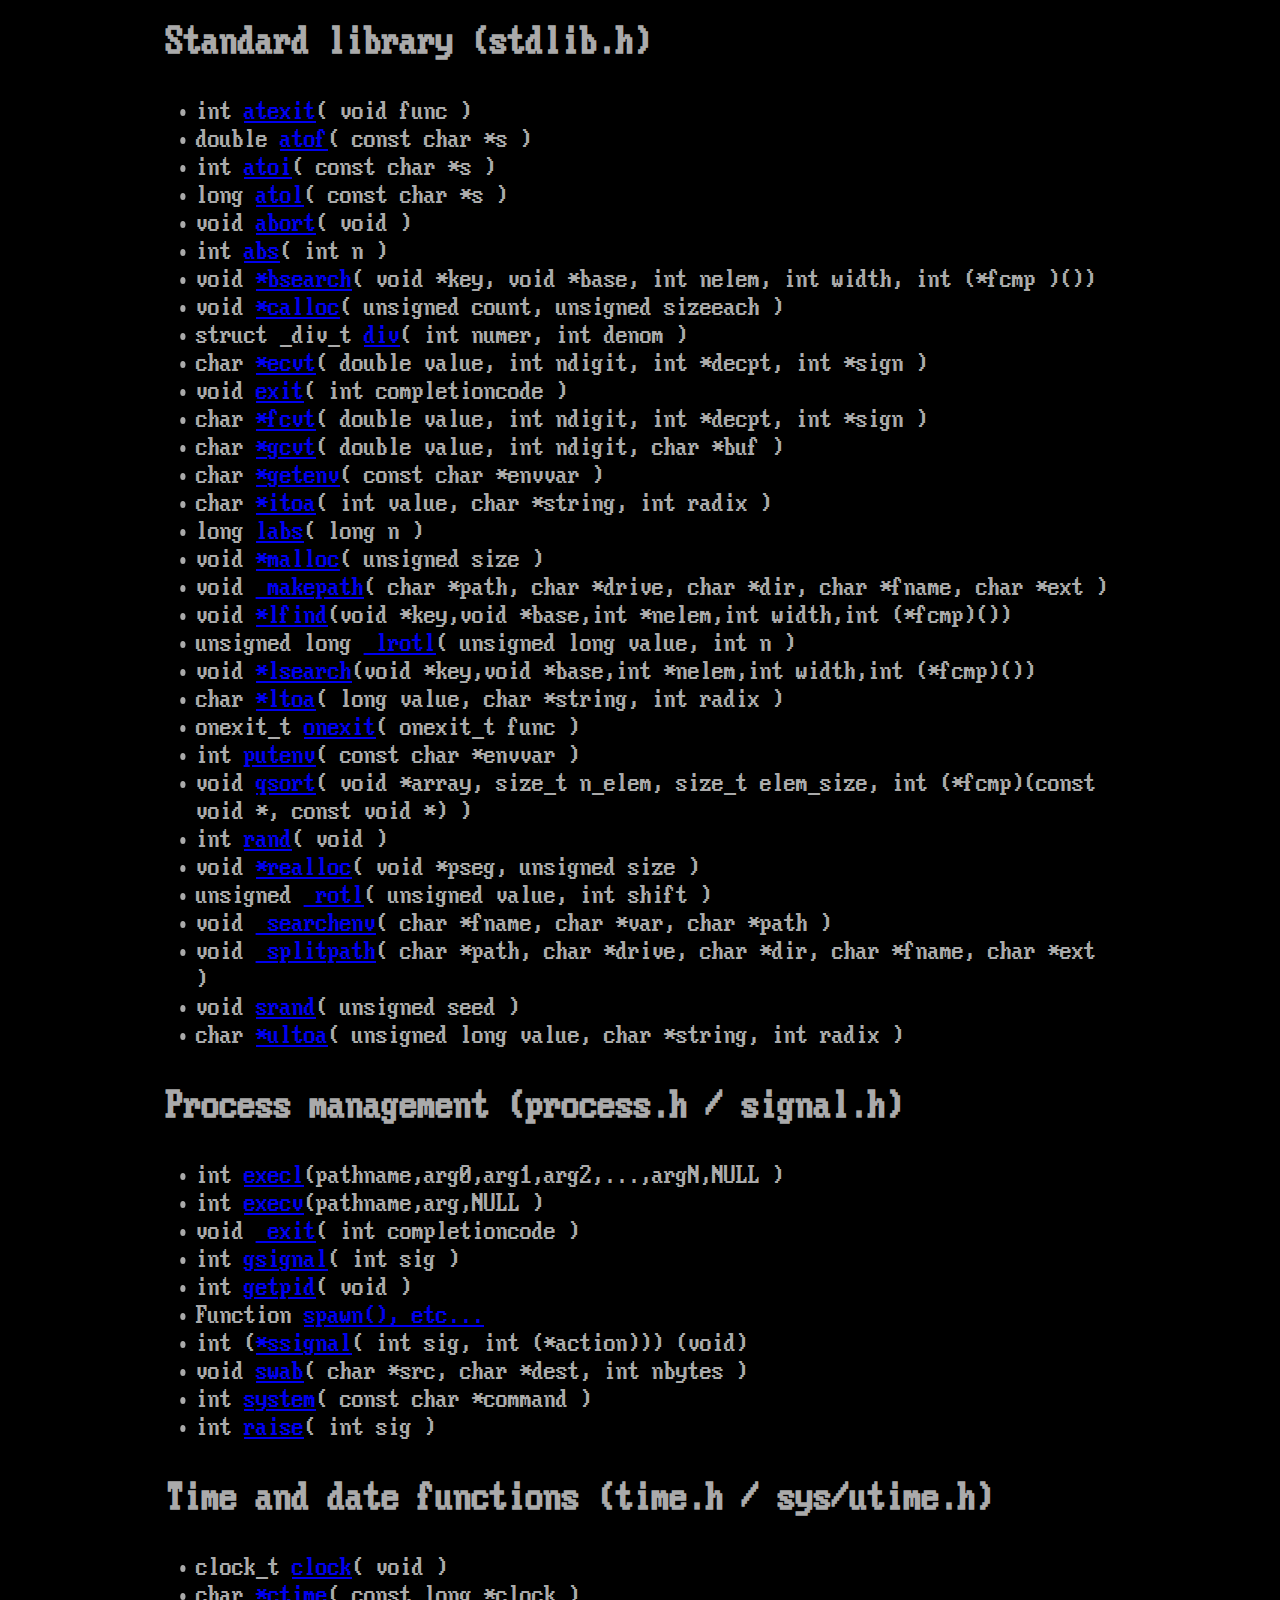
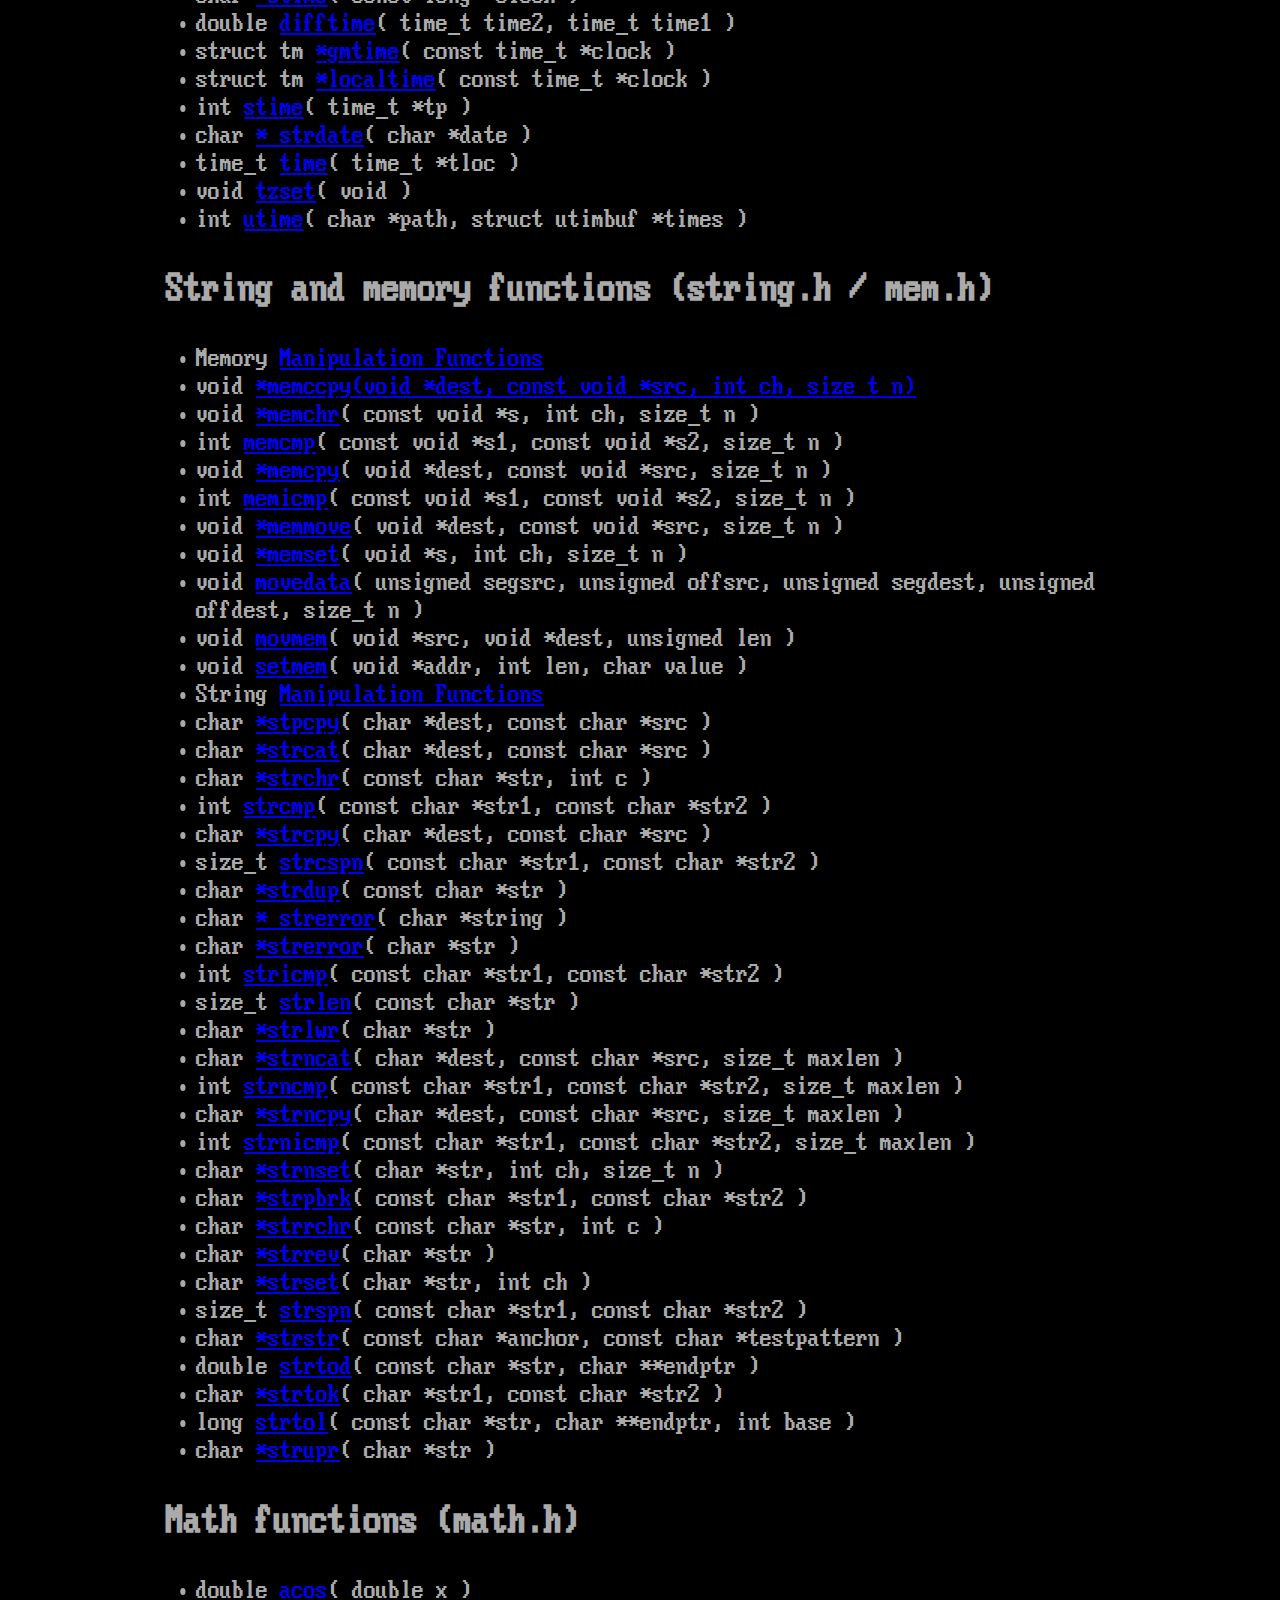
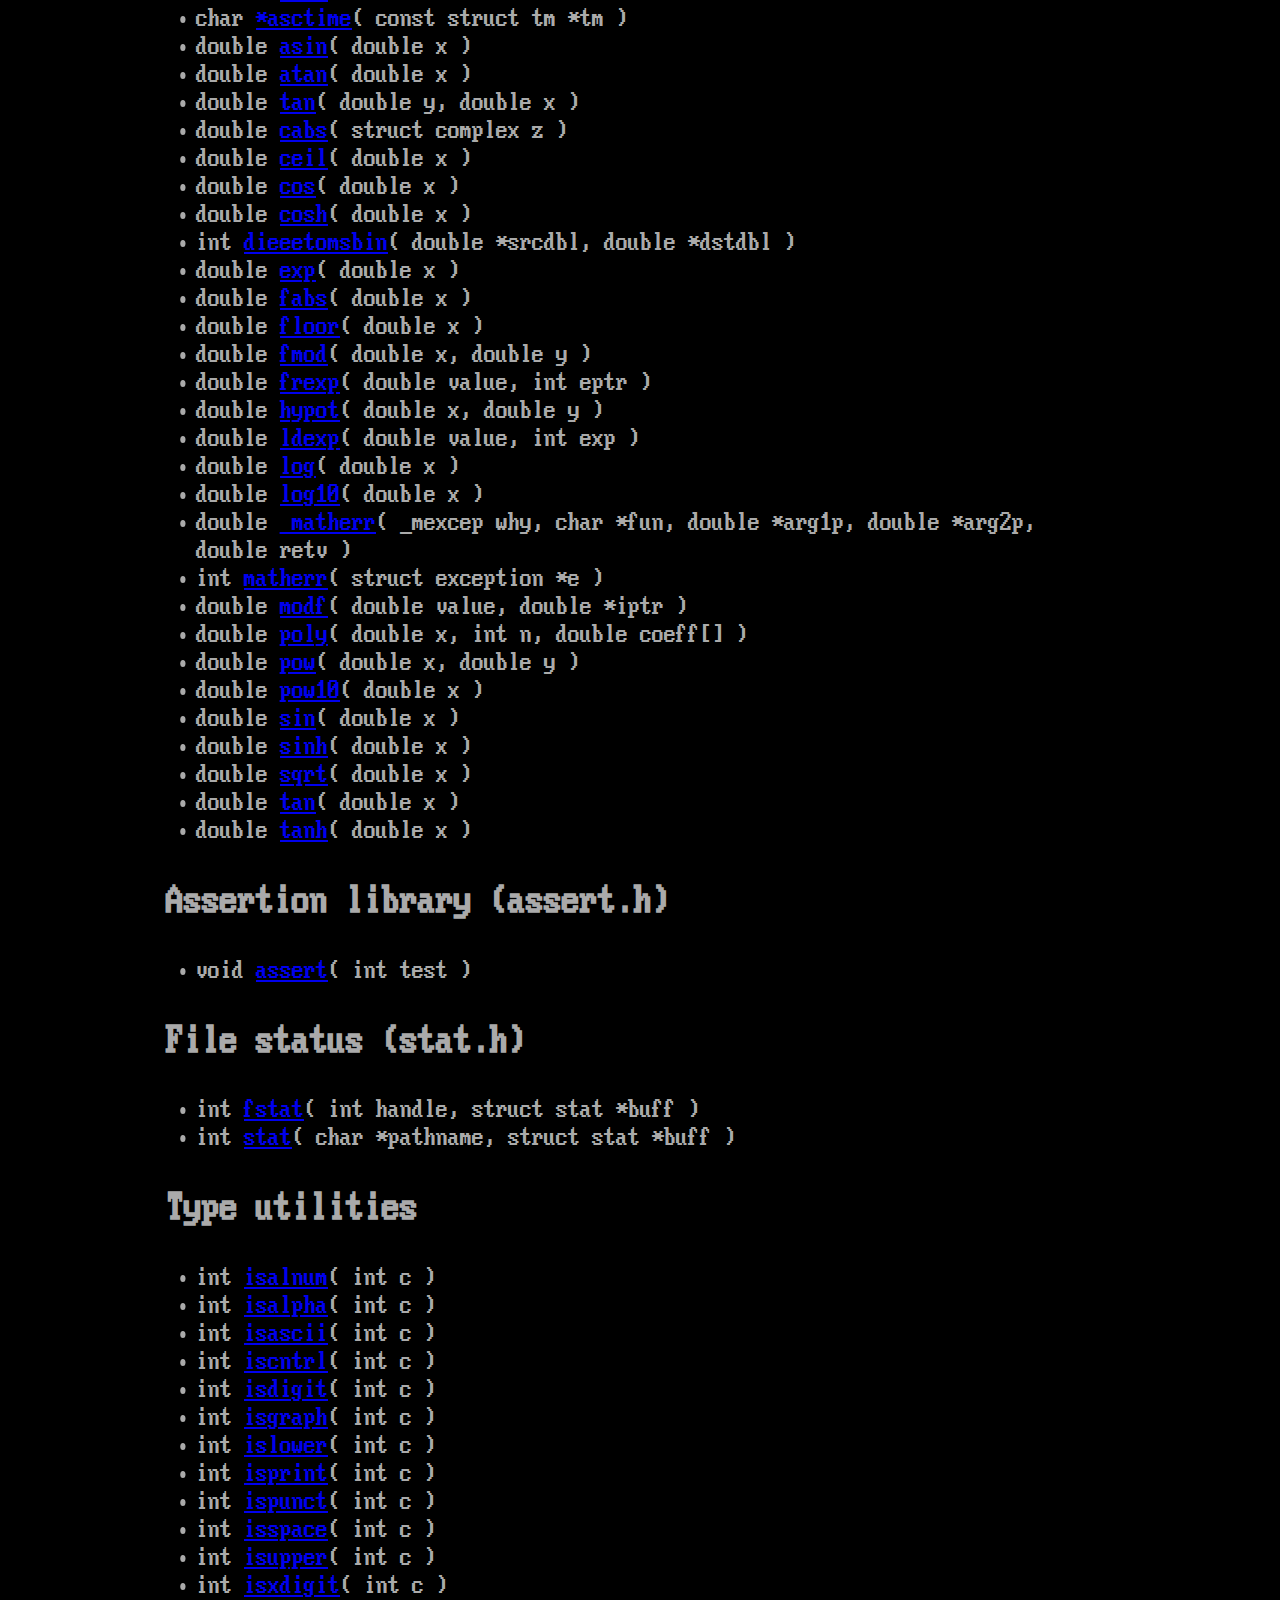
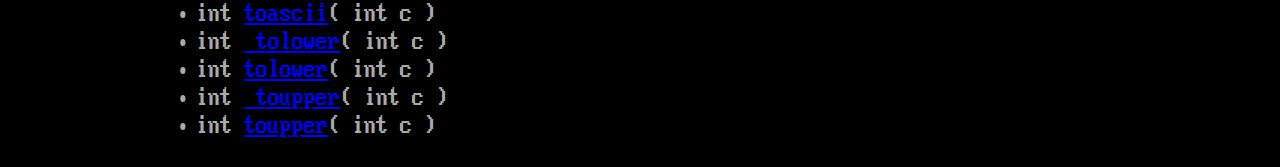
<file: assets/c/index.html>
<!DOCTYPE html>
<html lang="en">
  <head>
    <meta charset="UTF-8" />
    <title>C Programming Topics</title>
    <link rel="stylesheet" href="../style.css" />
  </head>
  <body>
    <h1>C Programming Topics</h1>
    <h2>Assembly Language Interface</h2>
    <ul>
      <li>void <a href="_chain_intr.html">_chain_intr</a>( void (interrupt far *target)() )</li>
      <li>void <a href="disable.html">_disable</a>( void )</li>
      <li>void <a href="disable.html">disable</a>( void )</li>
      <li>void <a href="enable.html">_enable</a>( void )</li>
      <li>void <a href="enable.html">enable</a>( void )</li>
      <li>unsigned <a href="fp_off.html">FP_OFF</a>( void far *fptr )</li>
      <li>unsigned <a href="fp_seg.html">FP_SEG</a>( void far *fptr )</li>
      <li>void <a href="geninterrupt.html">geninterrupt</a>( int interrupt_num )</li>
      <li>void <a href="_harderr.html">_harderr</a>( void (far *handler)() )</li>
      <li>void <a href="_harderr.html">_hardresume</a>( int result )</li>
      <li>void <a href="_harderr.html">_hardretn</a>( int error )</li>
      <li>void <a href="harderr.html">harderr</a>( int (*fptr)())</li>
      <li>void <a href="hardresume.html">hardresume</a>( int rescode )</li>
      <li>void <a href="hardretn.html">hardretn</a>( int errcode )</li>
      <li>int <a href="inp.html">inp</a>( unsigned port )</li>
      <li>int <a href="inport.html">inport</a>( int port )</li>
      <li>unsigned char <a href="inportb.html">inportb</a>( int port )</li>
      <li>unsigned <a href="inp.html">inpw</a>( unsigned port )</li>
      <li>
        int <a href="int86.html">int86</a>( int intr_num, union REGS *inregs, union REGS *outregs )
      </li>
      <li>
        int <a href="int86x.html">int86x</a>( int intr_num, union REGS *inregs, union REGS *outregs,
        struct SREGS *segregs )
      </li>
      <li>void <a href="intr.html">intr</a>( int intr_num, struct REGPACK *preg )</li>
      <li>void <a href="longjmp.html">longjmp</a>( jmp_buf env, int id )</li>
      <li>void far <a href="mk_fp.html">*MK_FP</a>( unsigned segment, unsigned offset )</li>
      <li>int <a href="outp.html">outp</a>( unsigned port, int datab )</li>
      <li>void <a href="outport.html">outport</a>( int port, int word )</li>
      <li>void <a href="outportb.html">outportb</a>( int port, unsigned char byte )</li>
      <li>void <a href="outp.html">outpw</a>( unsigned port, unsigned dataw )</li>
      <li>int <a href="peek.html">peek</a>( unsigned seg, unsigned off )</li>
      <li>char <a href="peekb.html">peekb</a>( unsigned seg, unsigned off )</li>
      <li>void <a href="poke.html">poke</a>( unsigned seg, unsigned off, int value )</li>
      <li>void <a href="pokeb.html">pokeb</a>( unsigned seg, unsigned off, char value )</li>
      <li>void <a href="segread.html">segread</a>( struct SREGS *segregs )</li>
      <li>int <a href="setjmp.html">setjmp</a>( jmp_buf env )</li>
    </ul>

    <h2>MS-DOS Dispatcher Handlers</h2>
    <ul>
      <li>int <a href="allocmem.html">allocmem</a>( unsigned size, unsigned *seg )</li>
      <li>int <a href="bdosptr.html">bdosptr</a>( int dosfun, void *argument, unsigned dosal )</li>
      <li>
        struct country <a href="country.html">*country</a>(int cntrycode,struct country *cntryp)
      </li>
      <li>void <a href="ctrlbrk.html">ctrlbrk</a>( int (*fptr )(void) )</li>
      <li>
        unsigned <a href="_dos_allocmem.html">_dos_allocmem</a>( unsigned size, unsigned *seg )
      </li>
      <li>unsigned <a href="_dos_close.html">_dos_close</a>( int handle )</li>
      <li>
        unsigned <a href="_dos_creat.html">_dos_creat</a>(char *fname,unsigned attr,int *handle)
      </li>
      <li>
        unsigned <a href="_dos_creat.html">_dos_creatnew</a>(char *fname,unsigned attr,int *handle)
      </li>
      <li>
        unsigned
        <a href="findfirst.html">_dos_findfirst</a>( char *path, unsigned attr, struct find_t
        *fileinfo )
      </li>
      <li>unsigned <a href="findnext.html">_dos_findnext</a>( struct find_t *fileinfo )</li>
      <li>unsigned <a href="_dos_freemem.html">_dos_freemem</a>( unsigned seg )</li>
      <li>void <a href="_dos_getdate.html">_dos_getdate</a>( struct dosdate_t *date )</li>
      <li>
        unsigned
        <a href="_dos_getdiskfree.html">_dos_getdiskfree</a>(unsigned drv,struct diskfree_t *spc)
      </li>
      <li>void <a href="_dos_getdrive.html">_dos_getdrive</a>( unsigned *drive )</li>
      <li>
        unsigned <a href="_dos_getfileattr.html">_dos_getfileattr</a>( char *path, unsigned *attr )
      </li>
      <li>
        unsigned <a href="_dos_getftime.html">_dos_getftime</a>(int h,unsigned *date,unsigned *time)
      </li>
      <li>void <a href="_dos_gettime.html">_dos_gettime</a>( struct dostime_t *time )</li>
      <li>
        void (interrupt far *<a href="_dos_getvect.html">_dos_getvect</a>( unsigned intnum ))()
      </li>
      <li>void <a href="_dos_keep.html">_dos_keep</a>( unsigned rc, unsigned size )</li>
      <li>
        unsigned <a href="_dos_open.html">_dos_open</a>( char *fname, unsigned mode, int *handle )
      </li>
      <li>
        unsigned <a href="_dos_read.html">_dos_read</a>( int handle, void far *buffer, unsigned
        count, unsigned *nread )
      </li>
      <li>
        unsigned
        <a href="_dos_setblock.html">_dos_setblock</a>( unsigned size, unsigned seg, unsigned
        *maxsize )
      </li>
      <li>unsigned <a href="_dos_setdate.html">_dos_setdate</a>( struct dosdate_t *date )</li>
      <li>
        void <a href="_dos_setdrive.html">_dos_setdrive</a>( unsigned drive, unsigned *count )
      </li>
      <li>
        unsigned <a href="_dos_setfileattr.html">_dos_setfileattr</a>( char *path, unsigned attr )
      </li>
      <li>
        unsigned
        <a href="_dos_setftime.html">_dos_setftime</a>(int handle,unsigned date,unsigned time)
      </li>
      <li>unsigned <a href="_dos_settime.html">_dos_settime</a>( struct dostime_t *time )</li>
      <li>
        void
        <a href="_dos_setvect.html">_dos_setvect</a>( unsigned intnum, void (interrupt far
        *handler)() )
      </li>
      <li>
        unsigned
        <a href="_dos_write.html">_dos_write</a>( int handle, void far *buffer, unsigned count,
        unsigned *nbytes )
      </li>
      <li>int <a href="dosexterr.html">dosexterr</a>( struct DOSERR *errinfo )</li>
      <li>int <a href="dosexterr.html">dosexterr</a>( struct DOSERROR *errinfo )</li>
      <li>
        long <a href="dostounix.html">dostounix</a>( struct date *dateptr, struct time *timeptr )
      </li>
      <li>FILE <a href="fdopen.html">*fdopen</a>( int handle, char *type )</li>
      <li>
        int
        <a href="findfirst.html">findfirst</a>( const char *path, struct ffblk *ffblk, int attr)
      </li>
      <li>int <a href="findnext.html">findnext</a>( struct ffblk *ffblk )</li>
      <li>int <a href="freemem.html">freemem</a>( unsigned seg )</li>
      <li>int <a href="getcbrk.html">getcbrk</a>( void )</li>
      <li>void <a href="getdate.html">getdate</a>( struct date *dateblk )</li>
      <li>
        void <a href="getdfree.html">getdfree</a>( unsigned char drive, struct dfree *dfreep )
      </li>
      <li>char far <a href="getdta.html">*getdta</a>( void )</li>
      <li>void <a href="getfat.html">getfat</a>( unsigned char drive, struct fatinfo *fatblkp )</li>
      <li>void <a href="getfatd.html">getfatd</a>( struct fatinfo *fatblkp )</li>
      <li>int <a href="getftime.html">getftime</a>( int handle, struct ftime *ftimep )</li>
      <li>unsigned <a href="getpsp.html">getpsp</a>( void )</li>
      <li>void <a href="gettime.html">gettime</a>( struct time *timep )</li>
      <li>void interrupt (<a href="getvect.html">*getvect</a>( int intr_num ))()</li>
      <li>int <a href="getverify.html">getverify</a>( void )</li>
      <li>int <a href="intdos.html">intdos</a>(union REGS *inregs, union REGS *outregs )</li>
      <li>
        int
        <a href="intdosx.html">intdosx</a>( union REGS *inregs, union REGS *outregs, struct SREGS
        *segregs )
      </li>
      <li>void <a href="keep.html">keep</a>( unsigned char status, int size )</li>
      <li>
        char
        <a href="parsfnm.html">*parsfnm</a>( const char *cmdline, struct fcb *fcbptr, int option)
      </li>
      <li>int <a href="randbrd.html">randbrd</a>( struct fcb *fcbptr, int reccnt )</li>
      <li>int <a href="randbrw.html">randbrw</a>( struct fcb *fcbptr, int reccnt )</li>
      <li>int <a href="setblock.html">setblock</a>( unsigned seg, unsigned newsize )</li>
      <li>int <a href="setcbrk.html">setcbrk</a>( int value )</li>
      <li>void <a href="setdate.html">setdate</a>( struct date *dateblk )</li>
      <li>void <a href="setdta.html">setdta</a>( char far *dta )</li>
      <li>int <a href="setftime.html">setftime</a>( int handle, struct ftime *ftimep )</li>
      <li>void <a href="settime.html">settime</a>( struct time *timep )</li>
      <li>void <a href="setvect.html">setvect</a>( int intr_num, void interrupt(*isr)() )</li>
      <li>int <a href="setverify.html">setverify</a>( int value )</li>
      <li>void <a href="sleep.html">sleep</a>( unsigned seconds )</li>
      <li>
        void
        <a href="unixtodos.html">unixtodos</a>( long utime, struct date *dateptr, struct time
        *timeptr)
      </li>
      <li>int <a href="unlink.html">unlink</a>( const char *filename )</li>
    </ul>

    <h2>BIOS Handlers</h2>
    <ul>
      <li>int <a href="bdos.html">bdos</a>( int dosfun, unsigned dosdx, unsigned dosal )</li>
      <li>int <a href="bioscom.html">bioscom</a>( int cmd, char byte, int port )</li>
      <li>
        int
        <a href="biosdisk.html">biosdisk</a>( int cmd, int drive, int head, int track, int sector,
        int nsects, void *buffer )
      </li>
      <li>
        unsigned <a href="_bios_disk.html">_bios_disk</a>(unsigned cmd,struct diskinfo_t *dskinfo)
      </li>
      <li>int <a href="biosequip.html">biosequip</a>( void )</li>
      <li>unsigned <a href="_bios_equiplist.html">_bios_equiplist</a>( void )</li>
      <li>int <a href="bioskey.html">bioskey</a>( int cmd )</li>
      <li>int <a href="biosmemory.html">biosmemory</a>( void )</li>
      <li>int <a href="biosprint.html">biosprint</a>( int cmd, int byte, int port )</li>
      <li>int <a href="biostime.html">biostime</a>( int cmd, long newtime )</li>
      <li>int <a href="_bios_keybrd.html">_bios_keybrd</a>( int cmd )</li>
      <li>unsigned <a href="_bios_memsize.html">_bios_memsize</a>( void )</li>
      <li>
        unsigned
        <a href="_bios_printer.html">_bios_printer</a>(unsigned cmd,unsigned port,unsigned data)
      </li>
      <li>
        unsigned
        <a href="_bios_serialcom.html">_bios_serialcom</a>(unsigned cmd,unsigned port,unsigned fmt)
      </li>
      <li>
        unsigned <a href="_bios_timeofday.html">_bios_timeofday</a>( unsigned cmd, long *timeval )
      </li>
    </ul>

    <h2>Standard Input/Output (stdio.h)</h2>
    <ul>
      <li>void <a href="clearerr.html">clearerr</a>( FILE *stream )</li>
      <li>int <a href="fclose.html">fclose</a>( FILE *fp )</li>
      <li>int <a href="fcloseall.html">fcloseall</a>( void )</li>
      <li>int <a href="feof.html">feof</a>( FILE *stream )</li>
      <li>int <a href="ferror.html">ferror</a>( FILE *stream )</li>
      <li>int <a href="fflush.html">fflush</a>( FILE *fp )</li>
      <li>int <a href="fgetc.html">fgetc</a>( FILE *fp )</li>
      <li>int <a href="fgetchar.html">fgetchar</a>( void )</li>
      <li>char <a href="fgets.html">*fgets</a>( char *s, int size, FILE *fp )</li>
      <li>int <a href="fileno.html">fileno</a>( FILE *stream )</li>
      <li>int <a href="flushall.html">flushall</a>( void )</li>
      <li>FILE <a href="fopen.html">*fopen</a>( const char *filename, const char *type )</li>
      <li>
        int <a href="fprintf.html">fprintf</a>( FILE *fp, const char *format [, arg1, arg2, ...] )
      </li>
      <li>int <a href="fputc.html">fputc</a>( int c, FILE *fp )</li>
      <li>int <a href="fputs.html">fputs</a>( const char *s, FILE *fp )</li>
      <li>
        size_t <a href="fread.html">fread</a>( void *buf, size_t size, size_t count, FILE *fp )
      </li>
      <li>
        FILE <a href="freopen.html">*freopen</a>( const char *fname, const char *type, FILE *fp )
      </li>
      <li>int <a href="fscanf.html">fscanf</a>( FILE *fp, const char *format, arg1, arg2, ... )</li>
      <li>int <a href="fseek.html">fseek</a>( FILE *fp, long offset, int mode )</li>
      <li>long <a href="ftell.html">ftell</a>( FILE *fp )</li>
      <li>
        size_t
        <a href="fwrite.html">fwrite</a>(const void *buf, size_t size, size_t count, FILE *fp)
      </li>
      <li>int <a href="getc.html">getc</a>( FILE *fp )</li>
      <li>int <a href="getchar.html">getchar</a>( void )</li>
      <li>char <a href="gets.html">*gets</a>( char *s )</li>
      <li>int <a href="getw.html">getw</a>( FILE *fp )</li>
      <li>void <a href="perror.html">perror</a>( const char *string )</li>
      <li>int <a href="printf.html">printf</a>( const char *format [, arg1, arg2, ...] )</li>
      <li>Specifications <a href="printf_specifiers.html">for printf()</a></li>
      <li>int <a href="putc.html">putc</a>( int c, FILE *fp )</li>
      <li>int <a href="putchar.html">putchar</a>( char c )</li>
      <li>int <a href="puts.html">puts</a>( const char *string )</li>
      <li>int <a href="putw.html">putw</a>( int n, FILE *fp )</li>
      <li>int <a href="remove.html">remove</a>( char *filename )</li>
      <li>int <a href="rename.html">rename</a>( const char *oldf, const char *newf )</li>
      <li>void <a href="rewind.html">rewind</a>( FILE *fp )</li>
      <li>int <a href="rmtmp.html">rmtmp</a>( void )</li>
      <li>int <a href="scanf.html">scanf</a>( const char *format, arg1, arg2, ... )</li>
      <li>Specifications <a href="scanf_specifiers.html">for scanf()</a></li>
      <li>void <a href="setbuf.html">setbuf</a>( FILE *stream, char *buf )</li>
      <li>
        int <a href="setvbuf.html">setvbuf</a>( FILE *stream, char *buf, int type, size_t size )
      </li>
      <li>
        int <a href="sprintf.html">sprintf</a>( char *s, const char *format [, arg1, arg2, ...] )
      </li>
      <li>
        int <a href="sscanf.html">sscanf</a>( const char *s, const char *format, arg1, arg2, ... )
      </li>
      <li>char <a href="tempnam.html">*tempnam</a>( char *dir, char *prefix )</li>
      <li>FILE <a href="tmpfile.html">*tmpfile</a>( void )</li>
      <li>int <a href="ungetc.html">ungetc</a>( int c, FILE *fp )</li>
      <li>
        int <a href="vfprintf.html">vfprintf</a>( FILE *stream, const char *format, va_list param )
      </li>
      <li>
        int <a href="vfscanf.html">vfscanf</a>( FILE *stream, const char *format, va_list argp )
      </li>
      <li>int <a href="vprintf.html">vprintf</a>( const char *format, va_list param )</li>
      <li>int <a href="vscanf.html">vscanf</a>( const char *format, va_list argp )</li>
      <li>
        int <a href="vsprintf.html">vsprintf</a>( char *string, const char *format, va_list param )
      </li>
      <li>
        int
        <a href="vsscanf.html">vsscanf</a>( const char *string, const char *format, va_list argp )
      </li>
    </ul>

    <h2>Other Input/Output</h2>
    <ul>
      <li>
        int <a href="absread.html">absread</a>( int drive, int count, int start, void *buffer )
      </li>
      <li>
        int <a href="abswrite.html">abswrite</a>( int drive, int sectors, int start, void *buffer )
      </li>
      <li>int <a href="access.html">access</a>( const char *filename, int amode )</li>
      <li>int <a href="_creat.html">_creat</a>( const char *fname, int attr )</li>
      <li>int <a href="creattemp.html">creattemp</a>( char *filename, int attr )</li>
      <li>int <a href="chmod.html">chmod</a>( const char *filename, int permiss)</li>
      <li>int <a href="_chmod.html">_chmod</a>( const char *filename, int func [,int attrib] )</li>
      <li>int <a href="close.html">close</a>( int fh )</li>
      <li>int <a href="_close.html">_close</a>( int fh )</li>
      <li>int <a href="creat.html">creat</a>( const char *filename, int permis )</li>
      <li>int <a href="creatnew.html">creatnew</a>( const char *fname, int attr )</li>
      <li>
        unsigned <a href="creatnew.html">creatnew</a>( const char *fname, unsigned attr, int fh )
      </li>
      <li>int <a href="dup.html">dup</a>( int handle )</li>
      <li>int <a href="dup2.html">dup2</a>( int oldhandle, int newhandle )</li>
      <li>int <a href="eof.html">eof</a>( int handle )</li>
      <li>long <a href="filelength.html">filelength</a>( int handle )</li>
      <li>int <a href="ioctl.html">ioctl</a>( int handle, int cmd [, void *argdx, int argcx] )</li>
      <li>int <a href="isatty.html">isatty</a>( int handle )</li>
      <li>int <a href="lock_-c-.html">lock</a>( int handle, long offset, long length )</li>
      <li>int <a href="locking.html">locking</a>( int handle, int mode, long nbytes )</li>
      <li>long <a href="lseek.html">lseek</a>( int handle, long offset, int mode )</li>
      <li>int <a href="_open.html">_open</a>( const char *path, int access )</li>
      <li>int <a href="open.html">open</a>( const char *path, int access [, unsigned permis] )</li>
      <li>int <a href="_read.html">_read</a>( int handle, void *buf, int size )</li>
      <li>int <a href="read.html">read</a>( int handle, char *buf, int size )</li>
      <li>int <a href="setmode.html">setmode</a>( int handle, int mode )</li>
      <li>
        int <a href="sopen.html">sopen</a>( const char *path, int access, int shflag, int mode )
      </li>
      <li>long <a href="tell.html">tell</a>( int handle )</li>
      <li>int <a href="umask.html">umask</a>( int permission )</li>
      <li>int <a href="unlock.html">unlock</a>( int handle, long offset, long length )</li>
      <li>int <a href="_write.html">_write</a>( int handle, char *buf, int count )</li>
      <li>int <a href="write.html">write</a>( int handle, char *buf, int count )</li>
    </ul>

    <h2>Console Input/Output (conio.h)</h2>
    <ul>
      <li>char <a href="cgets.html">*cgets</a>( char *s )</li>
      <li>int <a href="cprintf.html">cprintf</a>( char *format [, argument,...] )</li>
      <li>void <a href="cputs.html">cputs</a>( char *s )</li>
      <li>int <a href="cscanf.html">cscanf</a>( const char *format [,argument,...] )</li>
      <li>int <a href="getch.html">getch</a>( void )</li>
      <li>int <a href="getche.html">getche</a>( void )</li>
      <li>char <a href="getpass.html">*getpass</a>( const char *prompt )</li>
      <li>int <a href="kbhit.html">kbhit</a>( void )</li>
      <li>int <a href="putch.html">putch</a>( int ch )</li>
      <li>void <a href="ungetch.html">ungetch</a>( int c )</li>
    </ul>

    <h2>Memory allocation (alloc.h / malloc.h)</h2>
    <ul>
      <li>void <a href="alloca.html">*alloca</a>( size_t size )</li>
      <li>void <a href="_bfree.html">_bfree</a>( _segment seg, void _based(void) *block )</li>
      <li>void _based(void) <a href="_bmalloc.html">*_bmalloc</a>( _segment seg, size_t size )</li>
      <li>int <a href="brk.html">brk</a>( void *endds )</li>
      <li>unsigned <a href="coreleft.html">coreleft</a>( void )</li>
      <li>void <a href="_expand.html">*_expand</a>( void *block, size_t size )</li>
      <li>
        void far
        <a href="farcalloc.html">*farcalloc</a>( unsigned long nunits, unsigned long units )
      </li>
      <li>unsigned long <a href="farcoreleft.html">farcoreleft</a>( void )</li>
      <li>void <a href="farfree.html">farfree</a>( void far *block )</li>
      <li>
        void far <a href="farrealloc.html">*farrealloc</a>( void far *block, unsigned long newsize )
      </li>
      <li>void <a href="free.html">free</a>( void *pseg )</li>
      <li>unsigned <a href="_freect.html">_freect</a>( size_t size )</li>
      <li>void huge <a href="halloc.html">*halloc</a>( long num, size_t size )</li>
      <li>int <a href="_heapchk.html">_heapchk</a>( void )</li>
      <li>int <a href="_heapset.html">_heapset</a>( unsigned fill )</li>
      <li>int <a href="_heapwalk.html">_heapwalk</a>( struct _heapinfo *entry )</li>
      <li>void <a href="hfree.html">hfree</a>( void huge *block )</li>
      <li>size_t <a href="_memavl.html">_memavl</a>( void )</li>
      <li>size_t <a href="_msize.html">_msize</a>( void *block )</li>
      <li>void <a href="sbrk.html">*sbrk</a>( int incr )</li>
      <li>size_t <a href="stackavail.html">stackavail</a>( void )</li>
    </ul>

    <h2>Directory and filesystem (dir.h)</h2>
    <ul>
      <li>int <a href="chdir.html">chdir</a>( const char *path )</li>
      <li>
        int <a href="findfirst.html">findfirst</a>( const char *path, struct ffblk *ffblk, int attr)
      </li>
      <li>int <a href="findnext.html">findnext</a>( struct ffblk *ffblk )</li>
      <li>
        void
        <a href="fnmerge.html">fnmerge</a>( char *path, const char *drive, const char *dir, const
        char *name, const char *ext)
      </li>
      <li>
        void <a href="fnsplit.html">fnsplit</a>( const char *path, char *drive, char *dir, char
        *name, char *ext)
      </li>
      <li>int <a href="getcurdir.html">getcurdir</a>( int drive, char *direc )</li>
      <li>char <a href="getcwd.html">*getcwd</a>( char *buf, int n )</li>
      <li>int <a href="getdisk.html">getdisk</a>( void )</li>
      <li>int <a href="mkdir.html">mkdir</a>( const char *pathname )</li>
      <li>char <a href="mktemp.html">*mktemp</a>( char *template )</li>
      <li>int <a href="rmdir.html">rmdir</a>( const char *path )</li>
      <li>char *<a href="searchpath.html">searchpath</a>( const char *filename )</li>
      <li>int <a href="setdisk.html">setdisk</a>( int drive )</li>
    </ul>

    <h2>Graphics mode functions</h2>
    <ul>
      <li>void far<a href="_clearscreen.html">_clearscreen</a>( short target )</li>
      <li>short far<a href="_displaycursor.html">_displaycursor</a>( short flag )</li>
      <li>
        short <a href="_ellipse.html">_ellipse</a>( short ctl, short x1, short y1, short x2, short
        y2 )
      </li>
      <li>short far <a href="_floodfill.html">_floodfill</a>( short x, short y, short bcolor )</li>
      <li>short far <a href="_getcolor.html">_getcolor</a>( void )</li>
      <li>
        flagType <a href="getcolor.html">GetColor</a>( LINE line, la *colorlist, PFILE pFile )
      </li>
      <li>struct xycoord far <a href="_getcurrentposition.html">_getcurrentposition</a>( void )</li>
      <li>
        unsigned char far <a href="_getfillmask.html">*_getfillmask</a>( unsigned char far *mask )
      </li>
      <li>
        void far
        <a href="_getimage.html">_getimage</a>( short x1, short y1, short x2, short y2, char huge
        *image )
      </li>
      <li>
        void far
        <a href="getimage.html">getimage</a>( int left, int top, int right, int bottom, void far
        *bitmap )
      </li>
      <li>unsigned short far<a href="_getlinestyle.html">_getlinestyle</a>( void )</li>
      <li>struct xycoord far <a href="_getlogcoord.html">_getlogcoord</a>( short x, short y )</li>
      <li>struct xycoord far <a href="_getphyscoord.html">_getphyscoord</a>( short x, short y )</li>
      <li>short far <a href="_getpixel.html">_getpixel</a>( short x, short y )</li>
      <li>short far <a href="_gettextcolor.html">_gettextcolor</a>( void )</li>
      <li>struct rccoord far <a href="_gettextposition.html">_gettextposition</a>( void )</li>
      <li>
        struct videoconfig far
        <a href="_getvideoconfig.html">*_getvideoconfig</a>( struct videoconfig far *config )
      </li>
      <li>
        unsigned far
        <a href="imagesize.html">imagesize</a>( int left, int top, int right, int bottom )
      </li>
      <li>short far <a href="_lineto.html">_lineto</a>( short x, short y )</li>
      <li>struct xycoord far <a href="_moveto.html">_moveto</a>( short x, short y )</li>
      <li>void far<a href="_outtext.html">_outtext</a>( unsigned char far *text )</li>
      <li>
        short
        <a href="_pie.html">_pie</a>( short control, short x1, short y1, short x2, short y2, short
        x3, short y3, short x4, short y4 )
      </li>
      <li>void <a href="getcolor.html">PutColor</a>( LINE line, la *colorlist, PFILE pFile )</li>
      <li>
        void
        <a href="_putimage.html">_putimage</a>( short x, short y, char huge *image, short action )
      </li>
      <li>
        void far
        <a href="putimage.html">putimage</a>( int left, int top, void far *bitmap, int option )
      </li>
      <li>
        short
        <a href="_rectangle.html">_rectangle</a>( short ctl, short x1, short y1, short x2, short y2
        )
      </li>
      <li>short far <a href="_remapallpalette.html">_remapallpalette</a>( long far *colors )</li>
      <li>short far <a href="_selectpalette.html">_selectpalette</a>( short palette )</li>
      <li>short far <a href="_setactivepage.html">_setactivepage</a>( short page )</li>
      <li>long far <a href="_setbkcolor.html">_setbkcolor</a>( long color )</li>
      <li>
        void far
        <a href="_setcliprgn.html">_setcliprgn</a>( short x1, short y1, short x2, short y2 )
      </li>
      <li>short far <a href="_setcolor.html">_setcolor</a>( short color )</li>
      <li>void far <a href="_setfillmask.html">_setfillmask</a>( unsigned char far *mask )</li>
      <li>short far <a href="_setfont.html">_setfont</a>( unsigned char far *options )</li>
      <li>void far <a href="_setlinestyle.html">_setlinestyle</a>( unsigned short mask )</li>
      <li>struct xycoord far <a href="_setlogorg.html">_setlogorg</a>( short x, short y )</li>
      <li>short far <a href="_setpixel.html">_setpixel</a>( short x, short y )</li>
      <li>short far <a href="_setpixel.html">_setpixel_w</a>( double wx, double wy )</li>
      <li>short far <a href="_settextcolor.html">_settextcolor</a>( short color )</li>
      <li>
        struct rccoord far
        <a href="_settextposition.html">_settextposition</a>( short row, short column )
      </li>
      <li>
        void far
        <a href="_settextwindow.html">_settextwindow</a>( short r1, short c1, short r2, short c2 )
      </li>
      <li>short far <a href="_setvideomode.html">_setvideomode</a>( short mode )</li>
      <li>
        void far
        <a href="_setviewport.html">_setviewport</a>( short x1, short y1, short x2, short y2 )
      </li>
      <li>short far <a href="_setvisualpage.html">_setvisualpage</a>( short page )</li>
      <li>short far <a href="_wrapon.html">_wrapon</a>( short wrap )</li>
    </ul>

    <h2>Floating point functions (float.h)</h2>
    <ul>
      <li>unsigned int <a href="_clear87.html">_clear87</a>( void )</li>
      <li>unsigned <a href="_control87.html">_control87</a>( unsigned new, unsigned mask )</li>
      <li>void <a href="_fpreset.html">_fpreset</a>( void )</li>
      <li>unsigned int <a href="_status87.html">_status87</a>( void )</li>
    </ul>

    <h2>Standard library (stdlib.h)</h2>
    <ul>
      <li>int <a href="atexit.html">atexit</a>( void func )</li>
      <li>double <a href="atof.html">atof</a>( const char *s )</li>
      <li>int <a href="atoi.html">atoi</a>( const char *s )</li>
      <li>long <a href="atol.html">atol</a>( const char *s )</li>
      <li>void <a href="abort.html">abort</a>( void )</li>
      <li>int <a href="abs.html">abs</a>( int n )</li>
      <li>
        void
        <a href="bsearch.html">*bsearch</a>( void *key, void *base, int nelem, int width, int (*fcmp
        )())
      </li>
      <li>void <a href="calloc.html">*calloc</a>( unsigned count, unsigned sizeeach )</li>
      <li>struct _div_t <a href="div_-c-.html">div</a>( int numer, int denom )</li>
      <li>char <a href="ecvt.html">*ecvt</a>( double value, int ndigit, int *decpt, int *sign )</li>
      <li>void <a href="exit.html">exit</a>( int completioncode )</li>
      <li>char <a href="fcvt.html">*fcvt</a>( double value, int ndigit, int *decpt, int *sign )</li>
      <li>char <a href="gcvt.html">*gcvt</a>( double value, int ndigit, char *buf )</li>
      <li>char <a href="getenv.html">*getenv</a>( const char *envvar )</li>
      <li>char <a href="itoa.html">*itoa</a>( int value, char *string, int radix )</li>
      <li>long <a href="labs.html">labs</a>( long n )</li>
      <li>void <a href="malloc.html">*malloc</a>( unsigned size )</li>
      <li>
        void
        <a href="_makepath.html">_makepath</a>( char *path, char *drive, char *dir, char *fname,
        char *ext )
      </li>
      <li>
        void
        <a href="lfind.html">*lfind</a>(void *key,void *base,int *nelem,int width,int (*fcmp)())
      </li>
      <li>unsigned long <a href="_lrotl.html">_lrotl</a>( unsigned long value, int n )</li>
      <li>
        void
        <a href="lsearch.html">*lsearch</a>(void *key,void *base,int *nelem,int width,int (*fcmp)())
      </li>
      <li>char <a href="ltoa.html">*ltoa</a>( long value, char *string, int radix )</li>
      <li>onexit_t <a href="onexit.html">onexit</a>( onexit_t func )</li>
      <li>int <a href="putenv.html">putenv</a>( const char *envvar )</li>
      <li>
        void
        <a href="qsort.html">qsort</a>( void *array, size_t n_elem, size_t elem_size, int
        (*fcmp)(const void *, const void *) )
      </li>
      <li>int <a href="rand.html">rand</a>( void )</li>
      <li>void <a href="realloc.html">*realloc</a>( void *pseg, unsigned size )</li>
      <li>unsigned <a href="_rotl.html">_rotl</a>( unsigned value, int shift )</li>
      <li>void <a href="_searchenv.html">_searchenv</a>( char *fname, char *var, char *path )</li>
      <li>
        void
        <a href="_splitpath.html">_splitpath</a>( char *path, char *drive, char *dir, char *fname,
        char *ext )
      </li>
      <li>void <a href="srand.html">srand</a>( unsigned seed )</li>
      <li>char <a href="ultoa.html">*ultoa</a>( unsigned long value, char *string, int radix )</li>
    </ul>

    <h2>Process management (process.h / signal.h)</h2>
    <ul>
      <li>int <a href="exec___.html">execl</a>(pathname,arg0,arg1,arg2,...,argN,NULL )</li>
      <li>int <a href="exec___.html">execv</a>(pathname,arg,NULL )</li>
      <li>void <a href="_exit.html">_exit</a>( int completioncode )</li>
      <li>int <a href="gsignal.html">gsignal</a>( int sig )</li>
      <li>int <a href="getpid.html">getpid</a>( void )</li>
      <li>Function <a href="spawn.html">spawn(), etc...</a></li>
      <li>int (<a href="ssignal.html">*ssignal</a>( int sig, int (*action))) (void)</li>
      <li>void <a href="swab.html">swab</a>( char *src, char *dest, int nbytes )</li>
      <li>int <a href="system.html">system</a>( const char *command )</li>
      <li>int <a href="raise.html">raise</a>( int sig )</li>
    </ul>

    <h2>Time and date functions (time.h / sys/utime.h)</h2>
    <ul>
      <li>clock_t <a href="clock.html">clock</a>( void )</li>
      <li>char <a href="ctime.html">*ctime</a>( const long *clock )</li>
      <li>double <a href="difftime.html">difftime</a>( time_t time2, time_t time1 )</li>
      <li>struct tm <a href="gmtime.html">*gmtime</a>( const time_t *clock )</li>
      <li>struct tm <a href="localtime.html">*localtime</a>( const time_t *clock )</li>
      <li>int <a href="stime.html">stime</a>( time_t *tp )</li>
      <li>char <a href="_strdate.html">*_strdate</a>( char *date )</li>
      <li>time_t <a href="time.html">time</a>( time_t *tloc )</li>
      <li>void <a href="tzset.html">tzset</a>( void )</li>
      <li>int <a href="utime.html">utime</a>( char *path, struct utimbuf *times )</li>
    </ul>

    <h2>String and memory functions (string.h / mem.h)</h2>
    <ul>
      <li>Memory <a href="mem___.html">Manipulation Functions</a></li>
      <li>
        void <a href="memccpy.html">*memccpy(void *dest, const void *src, int ch, size_t n)</a>
      </li>
      <li>void <a href="memchr.html">*memchr</a>( const void *s, int ch, size_t n )</li>
      <li>int <a href="memcmp.html">memcmp</a>( const void *s1, const void *s2, size_t n )</li>
      <li>void <a href="memcpy.html">*memcpy</a>( void *dest, const void *src, size_t n )</li>
      <li>int <a href="memicmp.html">memicmp</a>( const void *s1, const void *s2, size_t n )</li>
      <li>void <a href="memmove.html">*memmove</a>( void *dest, const void *src, size_t n )</li>
      <li>void <a href="memset.html">*memset</a>( void *s, int ch, size_t n )</li>
      <li>
        void
        <a href="movedata.html">movedata</a>( unsigned segsrc, unsigned offsrc, unsigned segdest,
        unsigned offdest, size_t n )
      </li>
      <li>void <a href="movmem.html">movmem</a>( void *src, void *dest, unsigned len )</li>
      <li>void <a href="setmem.html">setmem</a>( void *addr, int len, char value )</li>
      <li>String <a href="str___.html">Manipulation Functions</a></li>
      <li>char <a href="stpcpy.html">*stpcpy</a>( char *dest, const char *src )</li>
      <li>char <a href="strcat.html">*strcat</a>( char *dest, const char *src )</li>
      <li>char <a href="strchr.html">*strchr</a>( const char *str, int c )</li>
      <li>int <a href="strcmp.html">strcmp</a>( const char *str1, const char *str2 )</li>
      <li>char <a href="strcpy.html">*strcpy</a>( char *dest, const char *src )</li>
      <li>size_t <a href="strcspn.html">strcspn</a>( const char *str1, const char *str2 )</li>
      <li>char <a href="strdup.html">*strdup</a>( const char *str )</li>
      <li>char <a href="_strerror.html">*_strerror</a>( char *string )</li>
      <li>char <a href="strerror.html">*strerror</a>( char *str )</li>
      <li>int <a href="stricmp.html">stricmp</a>( const char *str1, const char *str2 )</li>
      <li>size_t <a href="strlen.html">strlen</a>( const char *str )</li>
      <li>char <a href="strlwr.html">*strlwr</a>( char *str )</li>
      <li>
        char <a href="strncat.html">*strncat</a>( char *dest, const char *src, size_t maxlen )
      </li>
      <li>
        int <a href="strncmp.html">strncmp</a>( const char *str1, const char *str2, size_t maxlen )
      </li>
      <li>
        char <a href="strncpy.html">*strncpy</a>( char *dest, const char *src, size_t maxlen )
      </li>
      <li>
        int
        <a href="strnicmp.html">strnicmp</a>( const char *str1, const char *str2, size_t maxlen )
      </li>
      <li>char <a href="strnset.html">*strnset</a>( char *str, int ch, size_t n )</li>
      <li>char <a href="strpbrk.html">*strpbrk</a>( const char *str1, const char *str2 )</li>
      <li>char <a href="strrchr.html">*strrchr</a>( const char *str, int c )</li>
      <li>char <a href="strrev.html">*strrev</a>( char *str )</li>
      <li>char <a href="strset.html">*strset</a>( char *str, int ch )</li>
      <li>size_t <a href="strspn.html">strspn</a>( const char *str1, const char *str2 )</li>
      <li>char <a href="strstr.html">*strstr</a>( const char *anchor, const char *testpattern )</li>
      <li>double <a href="strtod.html">strtod</a>( const char *str, char **endptr )</li>
      <li>char <a href="strtok.html">*strtok</a>( char *str1, const char *str2 )</li>
      <li>long <a href="strtol.html">strtol</a>( const char *str, char **endptr, int base )</li>
      <li>char <a href="strupr.html">*strupr</a>( char *str )</li>
    </ul>

    <h2>Math functions (math.h)</h2>
    <ul>
      <li>double <a href="acos.html">acos</a>( double x )</li>
      <li>char <a href="asctime.html">*asctime</a>( const struct tm *tm )</li>
      <li>double <a href="asin.html">asin</a>( double x )</li>
      <li>double <a href="atan.html">atan</a>( double x )</li>
      <li>double <a href="atan2.html">tan</a>( double y, double x )</li>
      <li>double <a href="cabs.html">cabs</a>( struct complex z )</li>
      <li>double <a href="ceil.html">ceil</a>( double x )</li>
      <li>double <a href="cos.html">cos</a>( double x )</li>
      <li>double <a href="cosh.html">cosh</a>( double x )</li>
      <li>int <a href="dieeetomsbin.html">dieeetomsbin</a>( double *srcdbl, double *dstdbl )</li>
      <li>double <a href="exp.html">exp</a>( double x )</li>
      <li>double <a href="fabs.html">fabs</a>( double x )</li>
      <li>double <a href="floor.html">floor</a>( double x )</li>
      <li>double <a href="fmod.html">fmod</a>( double x, double y )</li>
      <li>double <a href="frexp.html">frexp</a>( double value, int eptr )</li>
      <li>double <a href="hypot.html">hypot</a>( double x, double y )</li>
      <li>double <a href="ldexp.html">ldexp</a>( double value, int exp )</li>
      <li>double <a href="log.html">log</a>( double x )</li>
      <li>double <a href="log10.html">log10</a>( double x )</li>
      <li>
        double
        <a href="_matherr.html">_matherr</a>( _mexcep why, char *fun, double *arg1p, double *arg2p,
        double retv )
      </li>
      <li>int <a href="matherr.html">matherr</a>( struct exception *e )</li>
      <li>double <a href="modf.html">modf</a>( double value, double *iptr )</li>
      <li>double <a href="poly.html">poly</a>( double x, int n, double coeff[] )</li>
      <li>double <a href="pow.html">pow</a>( double x, double y )</li>
      <li>double <a href="pow10.html">pow10</a>( double x )</li>
      <li>double <a href="sin.html">sin</a>( double x )</li>
      <li>double <a href="sinh.html">sinh</a>( double x )</li>
      <li>double <a href="sqrt.html">sqrt</a>( double x )</li>
      <li>double <a href="tan.html">tan</a>( double x )</li>
      <li>double <a href="tanh.html">tanh</a>( double x )</li>
    </ul>

    <h2>Assertion library (assert.h)</h2>
    <ul>
      <li>void <a href="assert.html">assert</a>( int test )</li>
    </ul>

    <h2>File status (stat.h)</h2>
    <ul>
      <li>int <a href="fstat.html">fstat</a>( int handle, struct stat *buff )</li>
      <li>int <a href="stat.html">stat</a>( char *pathname, struct stat *buff )</li>
    </ul>

    <h2>Type utilities</h2>
    <ul>
      <li>int <a href="is___.html">isalnum</a>( int c )</li>
      <li>int <a href="is___.html">isalpha</a>( int c )</li>
      <li>int <a href="is___.html">isascii</a>( int c )</li>
      <li>int <a href="is___.html">iscntrl</a>( int c )</li>
      <li>int <a href="is___.html">isdigit</a>( int c )</li>
      <li>int <a href="is___.html">isgraph</a>( int c )</li>
      <li>int <a href="is___.html">islower</a>( int c )</li>
      <li>int <a href="is___.html">isprint</a>( int c )</li>
      <li>int <a href="is___.html">ispunct</a>( int c )</li>
      <li>int <a href="is___.html">isspace</a>( int c )</li>
      <li>int <a href="is___.html">isupper</a>( int c )</li>
      <li>int <a href="is___.html">isxdigit</a>( int c )</li>
      <li>int <a href="toascii.html">toascii</a>( int c )</li>
      <li>int <a href="_tolower.html">_tolower</a>( int c )</li>
      <li>int <a href="tolower.html">tolower</a>( int c )</li>
      <li>int <a href="_toupper.html">_toupper</a>( int c )</li>
      <li>int <a href="toupper.html">toupper</a>( int c )</li>
    </ul>

    <ul style="display: none">
      <li>Microsoft <a href="c_errors_-msc-.html">C Compiler Fatal Errors</a></li>
      <li>Microsoft <a href="cl.html">C Options (v6.0)</a></li>
      <li>Complex <a href="c_declarations.html">C Declarations</a></li>
      <li>C <a href="c_escape_sequences.html">Escape Sequences</a></li>
      <li>C <a href="c_operators.html">Operators</a></li>
      <li>Register <a href="regs.html">Structures for Turbo C and MS C</a></li>
      <li>Example <a href="stdarg.html">of variable arguments in C</a></li>
    </ul>
  </body>
</html>
</file>
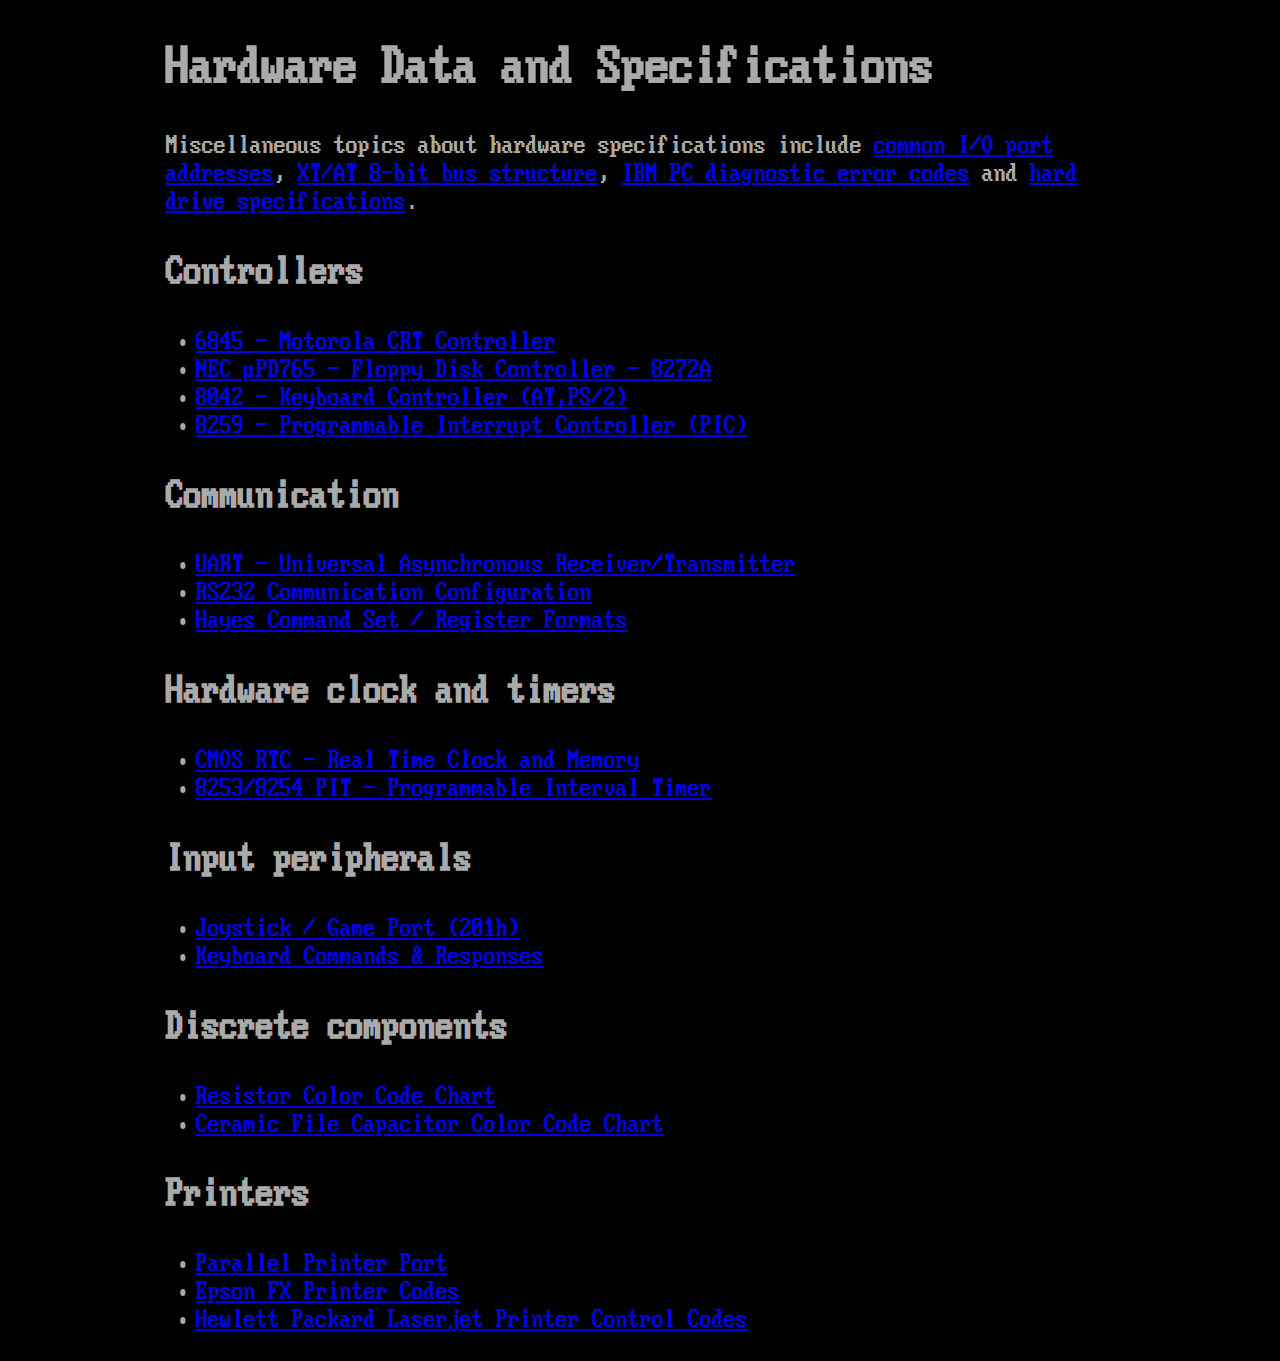
<file: assets/hw/index.html>
<!DOCTYPE html>
<html lang="en">
  <head>
    <meta charset="UTF-8" />
    <title>Hardware Data and Specifications</title>
    <link rel="stylesheet" href="../style.css" />
  </head>
  <body>
    <h1>Hardware Data and Specifications</h1>
    <p>
      Miscellaneous topics about hardware specifications include
      <a href="ports.html">common I/O port addresses</a>,
      <a href="bus.html">XT/AT 8-bit bus structure</a>,
      <a href="diagnostic_codes.html">IBM PC diagnostic error codes</a> and
      <a href="hard_disks_drives.html">hard drive specifications</a>.
    </p>

    <h2>Controllers</h2>
    <ul>
      <li><a href="6845.html">6845 - Motorola CRT Controller</a></li>
      <li><a href="765.html">NEC μPD765 - Floppy Disk Controller - 8272A</a></li>
      <li><a href="8042.html">8042 - Keyboard Controller (AT,PS/2)</a></li>
      <li><a href="8259.html">8259 - Programmable Interrupt Controller (PIC)</a></li>
    </ul>

    <h2>Communication</h2>
    <ul>
      <li><a href="8250.html">UART - Universal Asynchronous Receiver/Transmitter</a></li>
      <li><a href="rs232_pins.html">RS232 Communication Configuration</a></li>
      <li><a href="hayes_modem_info.html">Hayes Command Set / Register Formats</a></li>
    </ul>

    <h2>Hardware clock and timers</h2>
    <ul>
      <li><a href="cmos_ram.html">CMOS RTC - Real Time Clock and Memory</a></li>
      <li><a href="8253.html">8253/8254 PIT - Programmable Interval Timer</a></li>
    </ul>

    <h2>Input peripherals</h2>
    <ul>
      <li><a href="game_port.html">Joystick / Game Port (201h)</a></li>
      <li><a href="keyboard_commands.html">Keyboard Commands & Responses</a></li>
    </ul>

    <h2>Discrete components</h2>
    <ul>
      <li><a href="resistor_values.html">Resistor Color Code Chart</a></li>
      <li><a href="capacitor_values.html">Ceramic File Capacitor Color Code Chart</a></li>
    </ul>

    <h2>Printers</h2>
    <ul>
      <li><a href="parallel_port.html">Parallel Printer Port</a></li>
      <li><a href="epson_printer_codes.html">Epson FX Printer Codes</a></li>
      <li><a href="laserjet.html">Hewlett Packard Laserjet Printer Control Codes</a></li>
    </ul>
  </body>
</html>
</file>
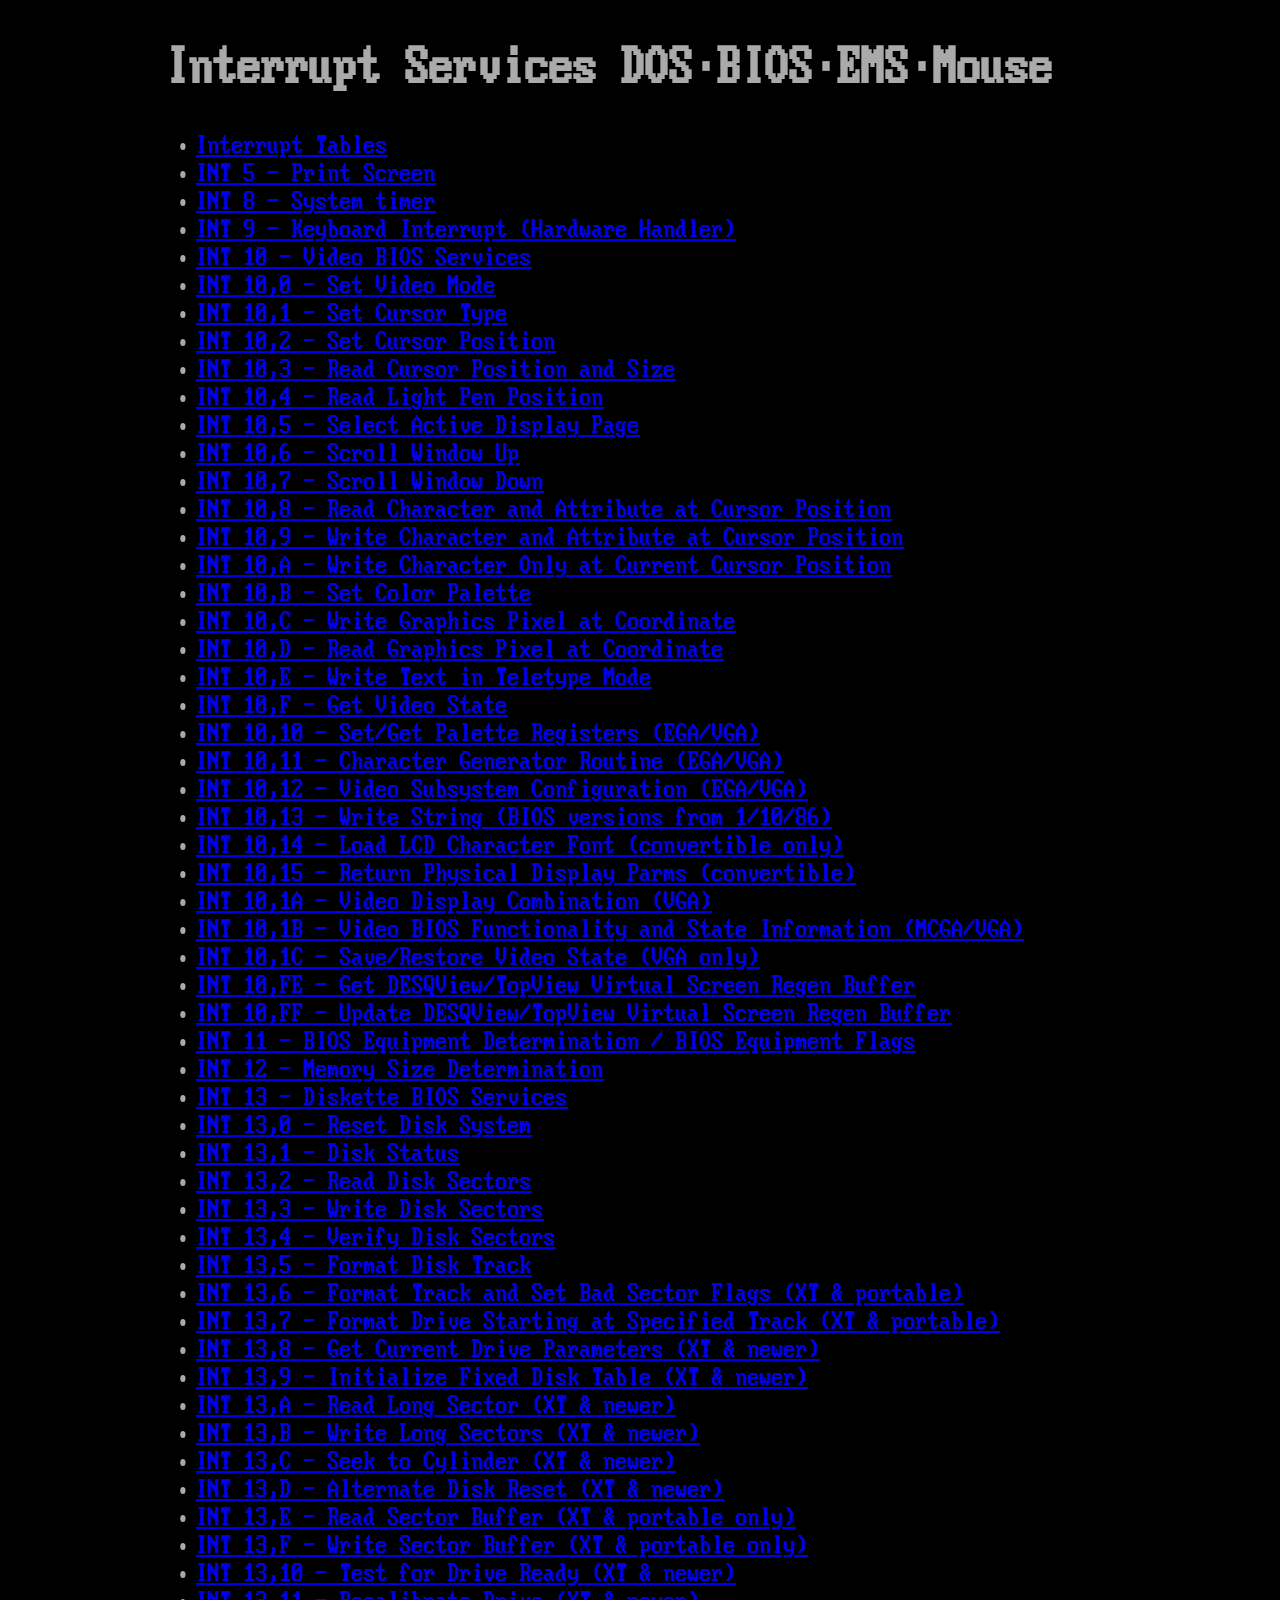
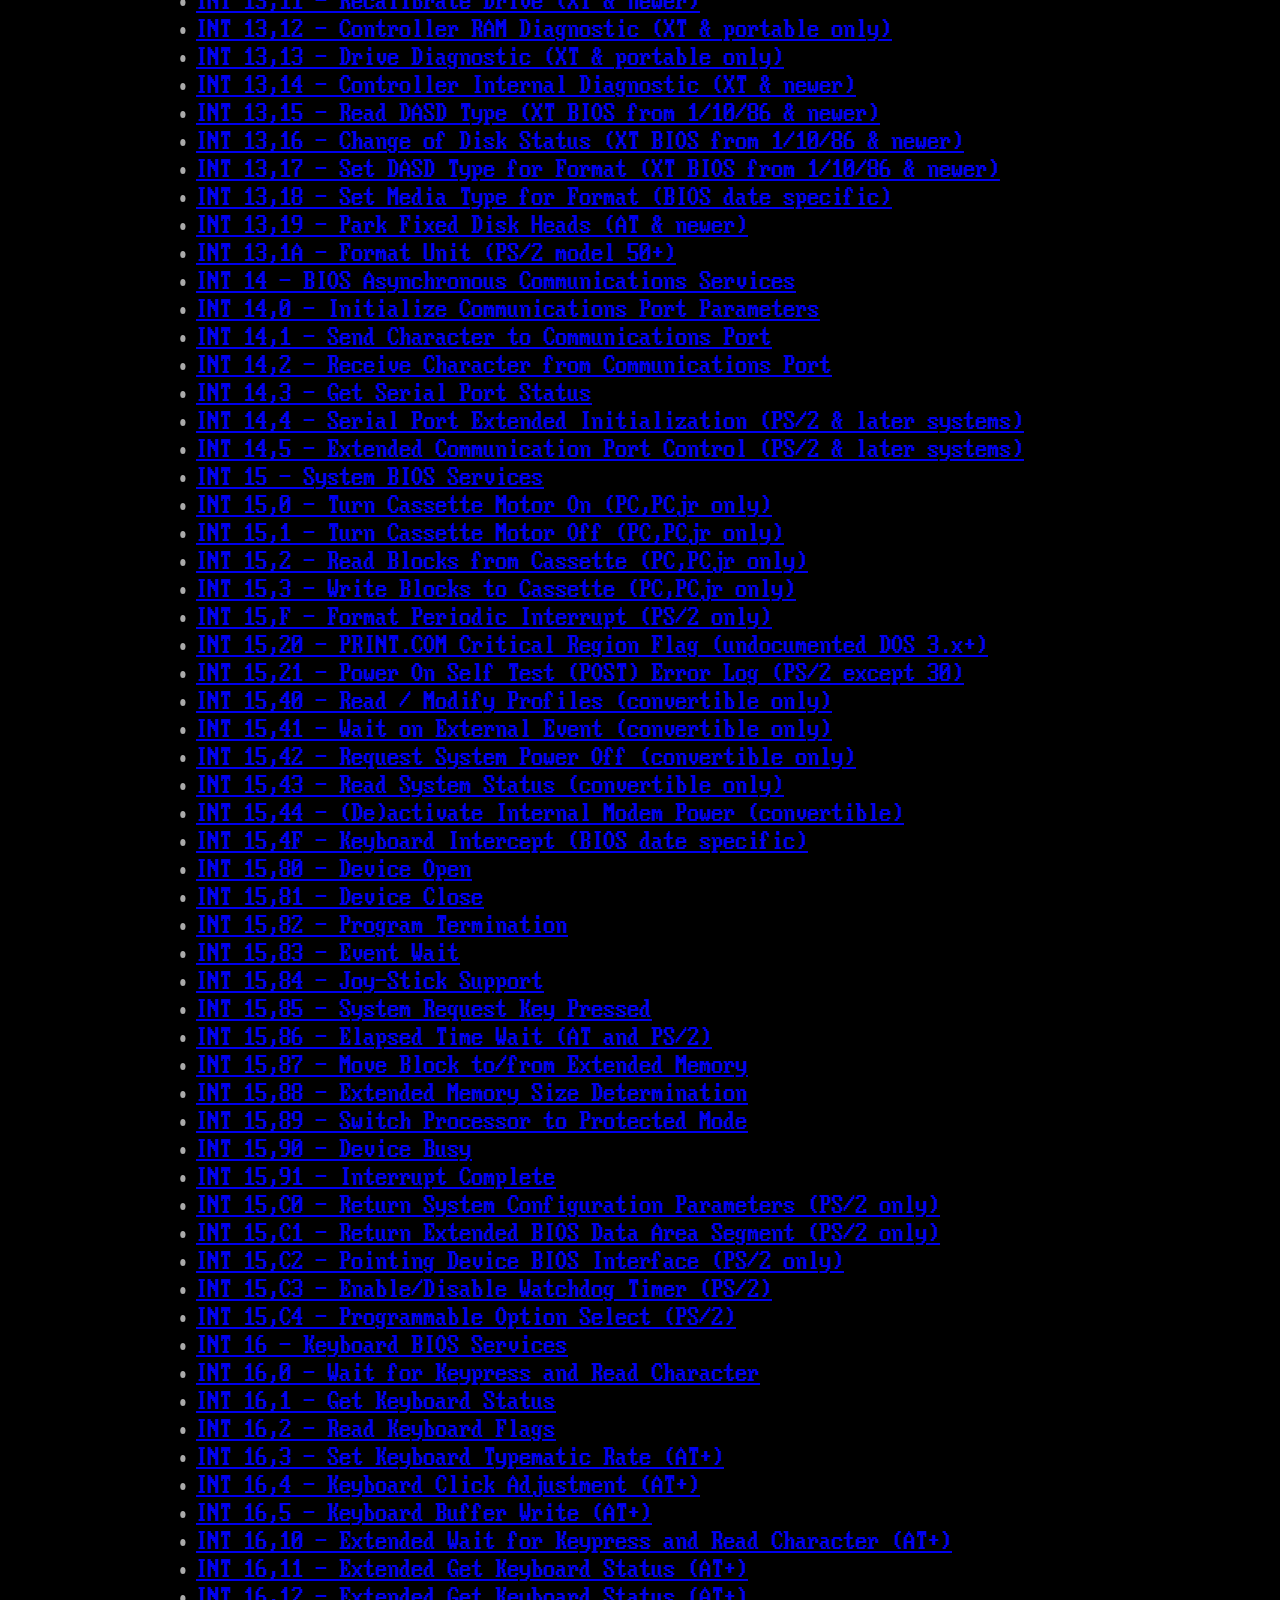
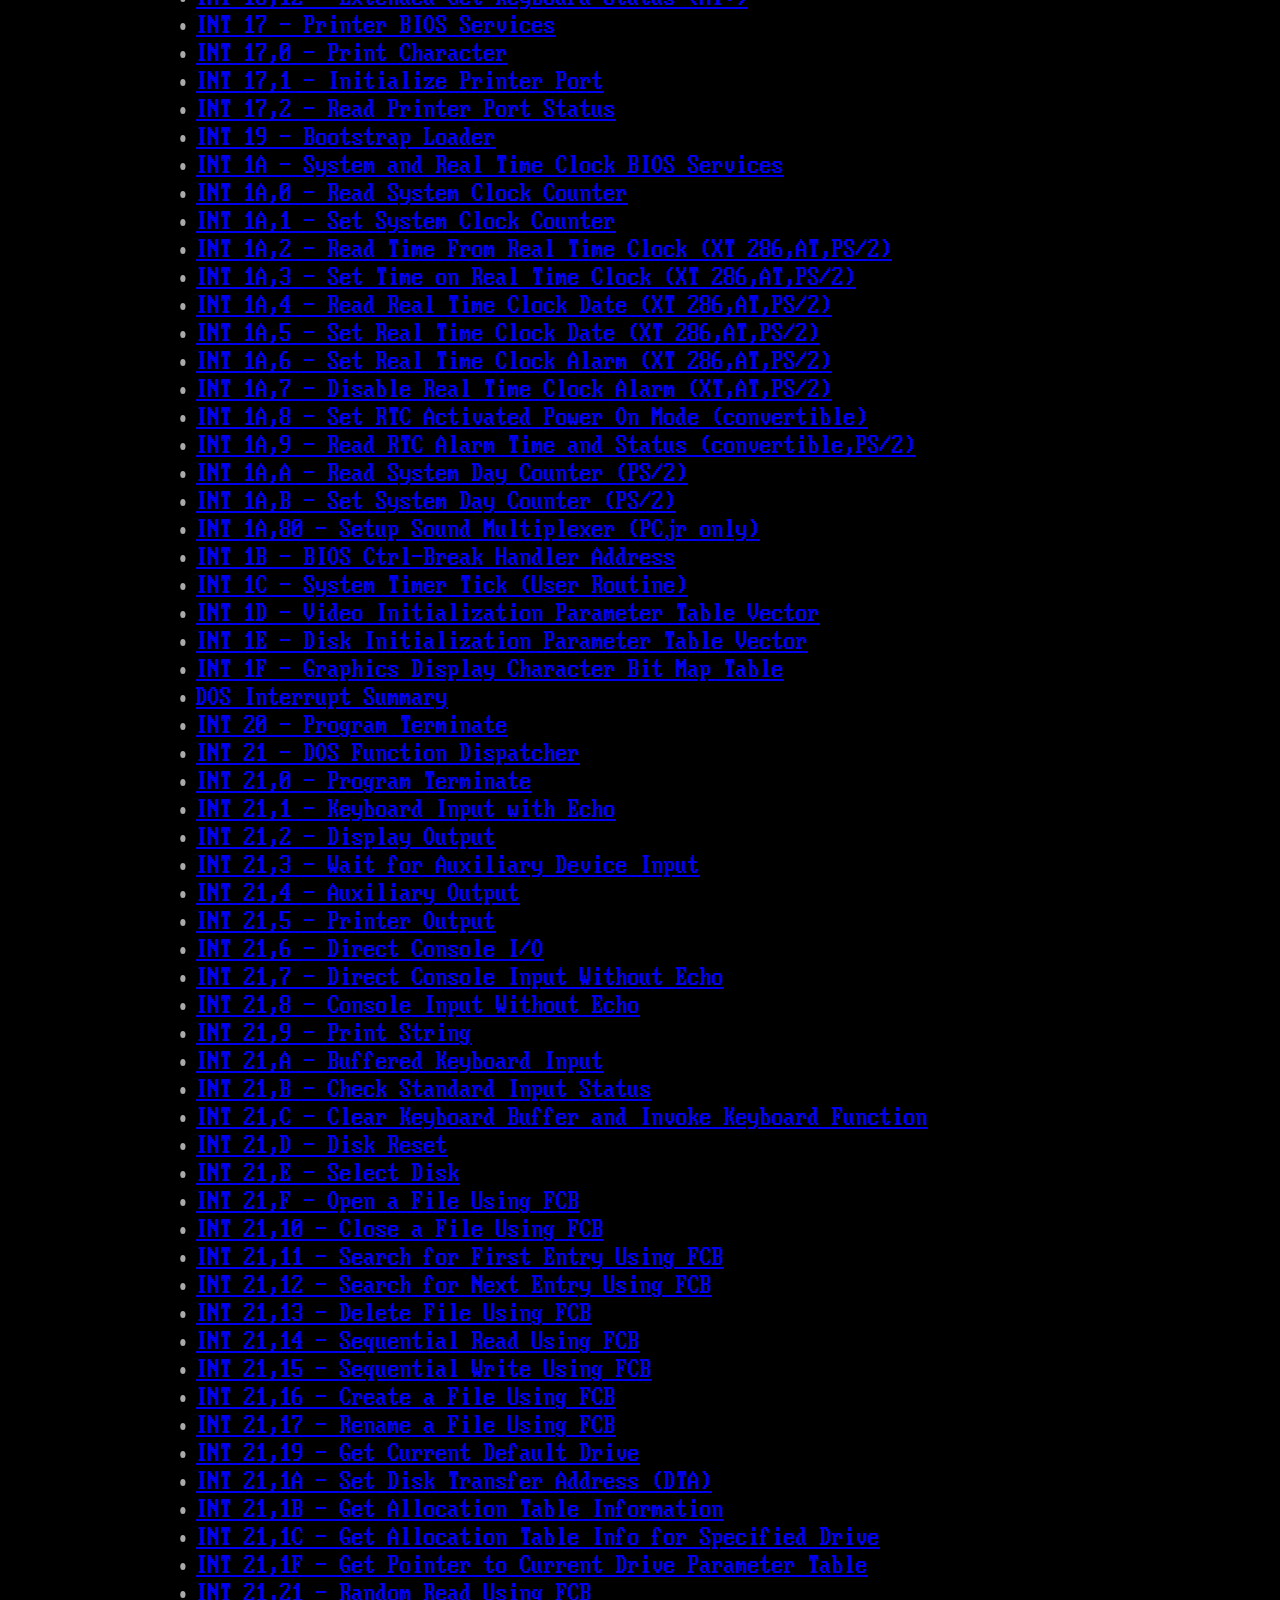
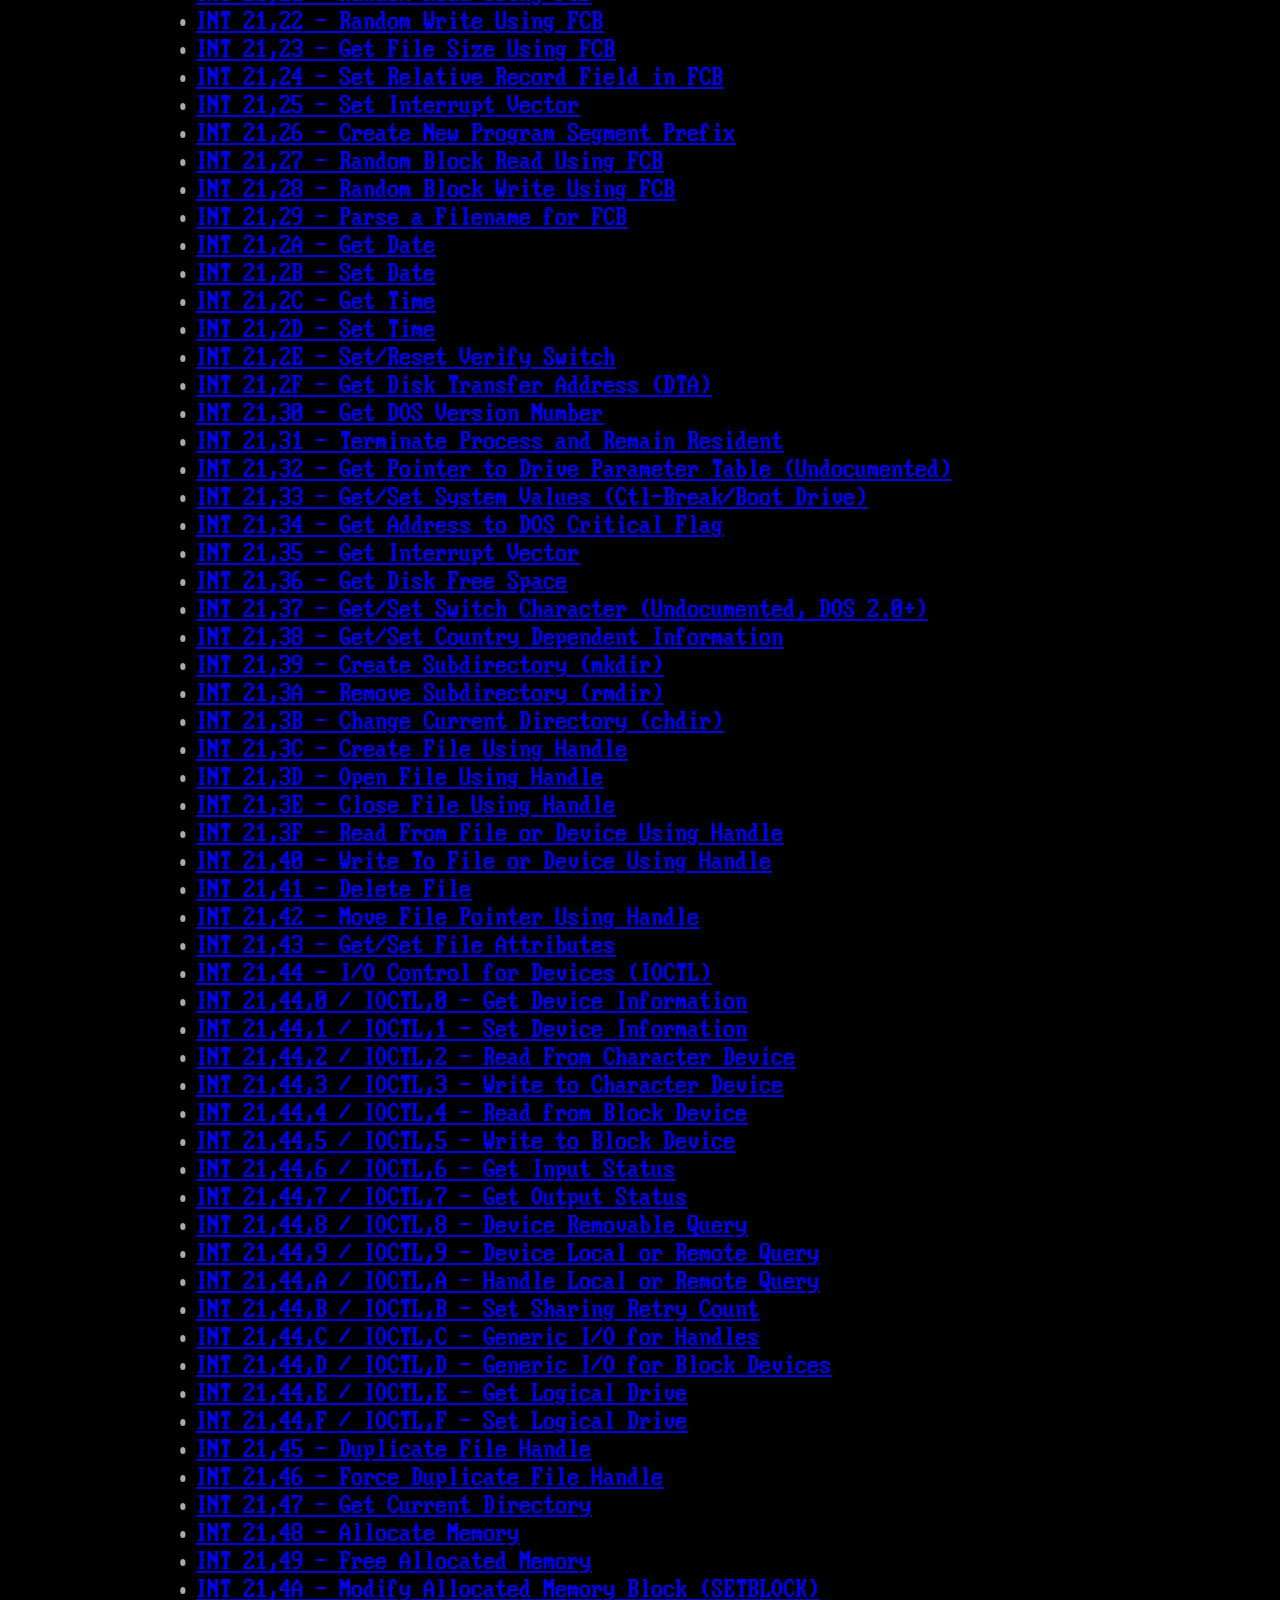
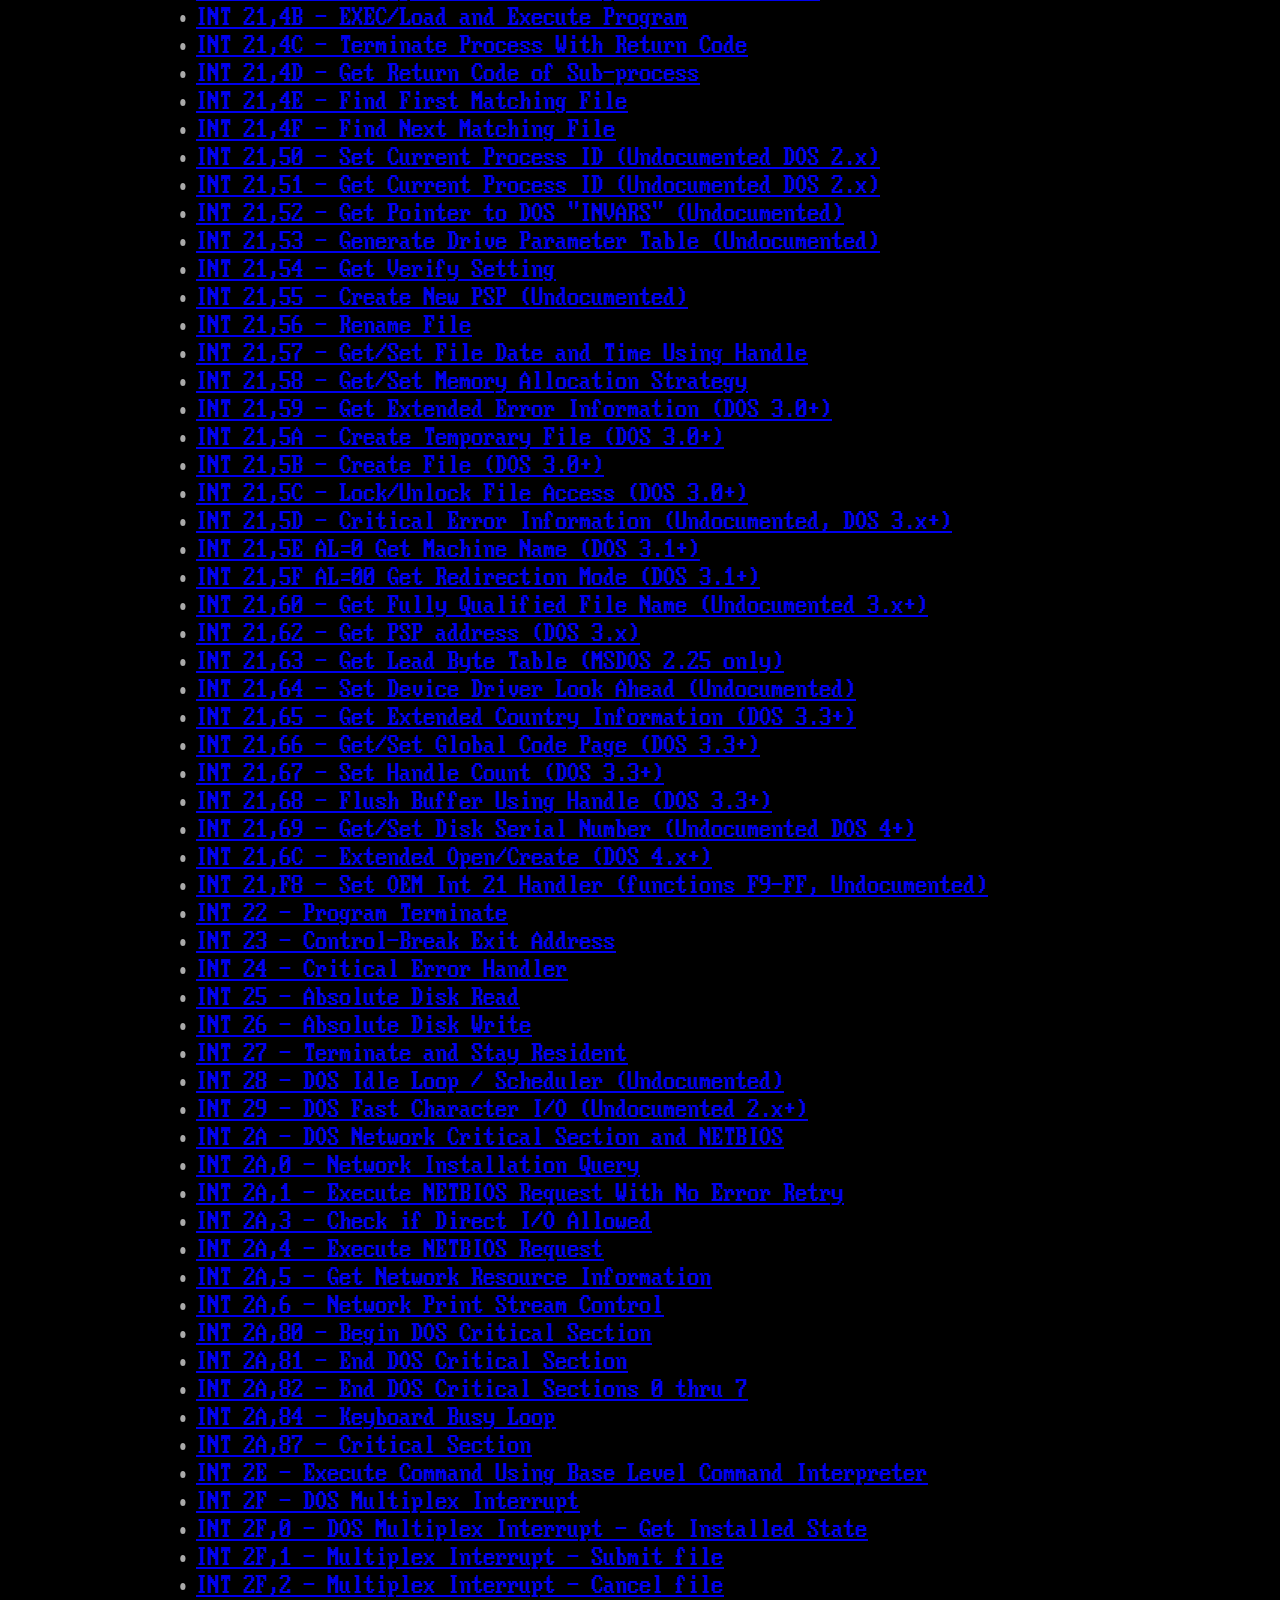
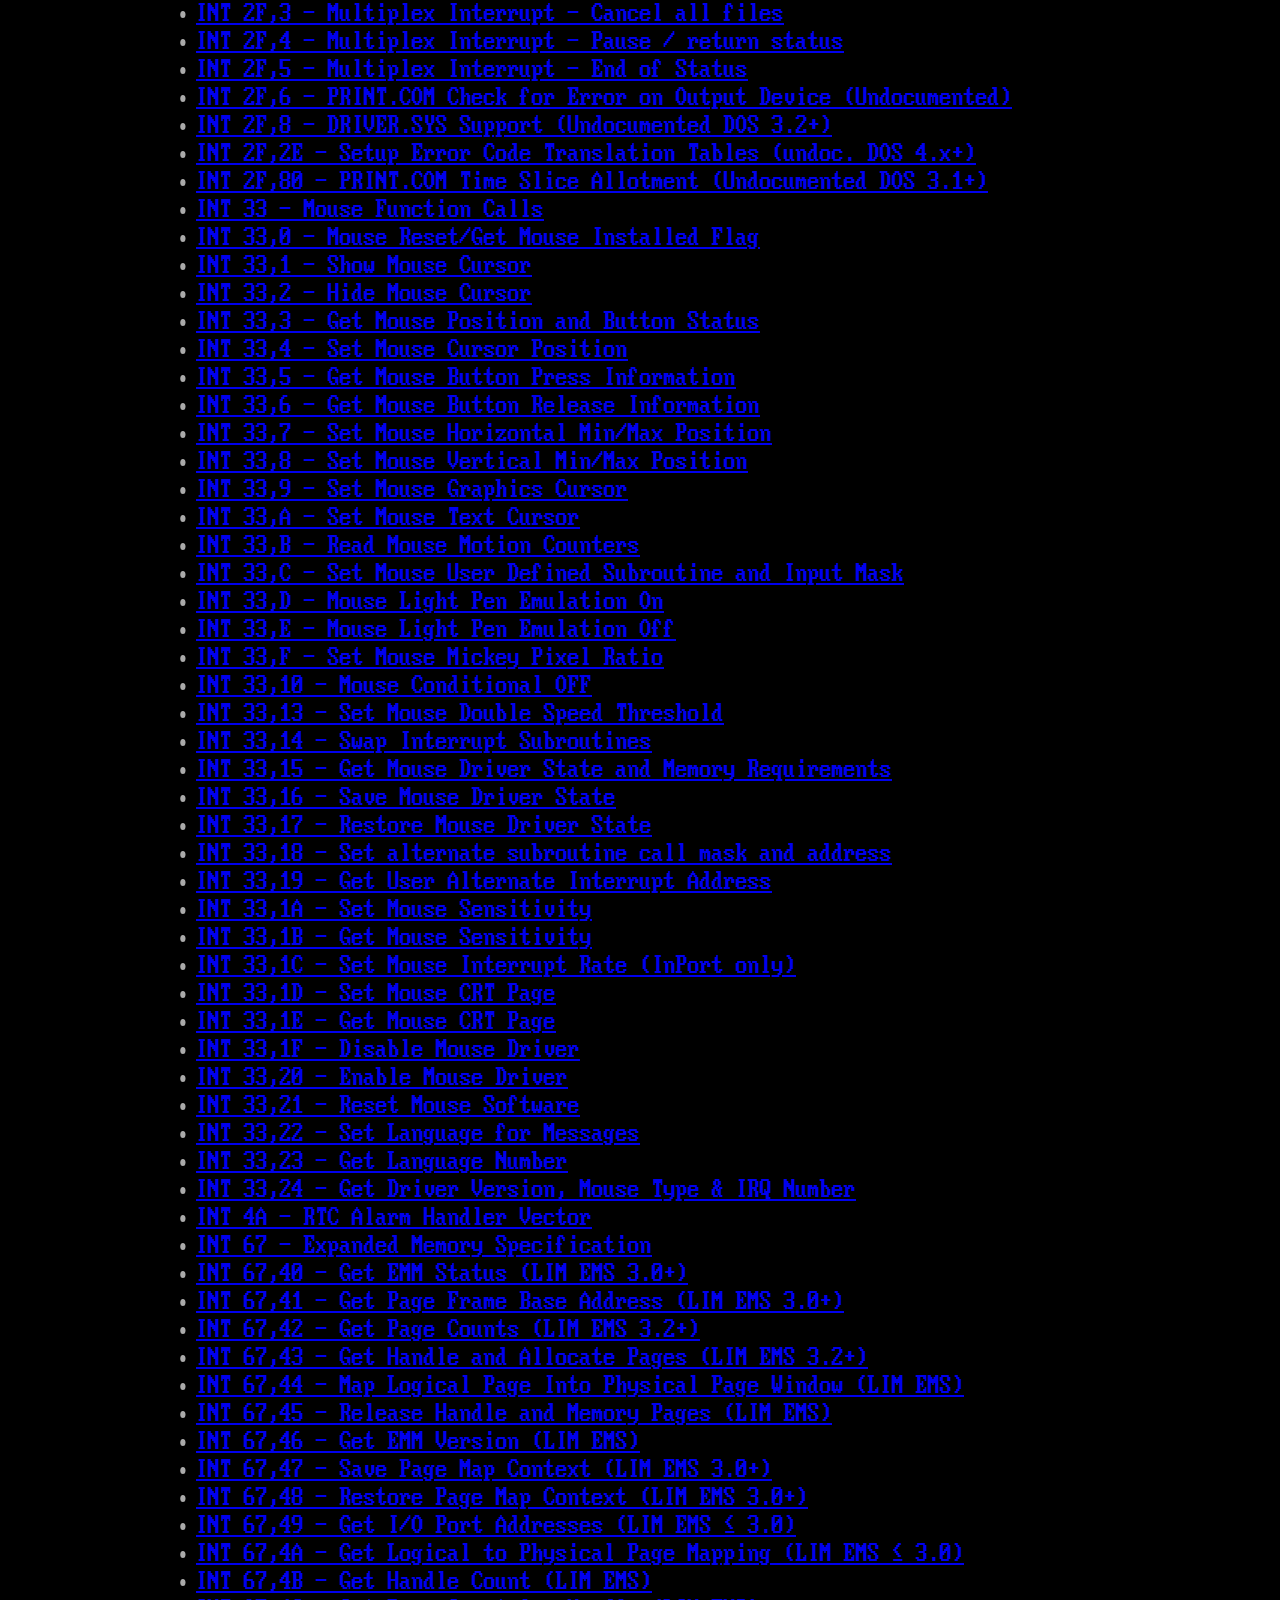
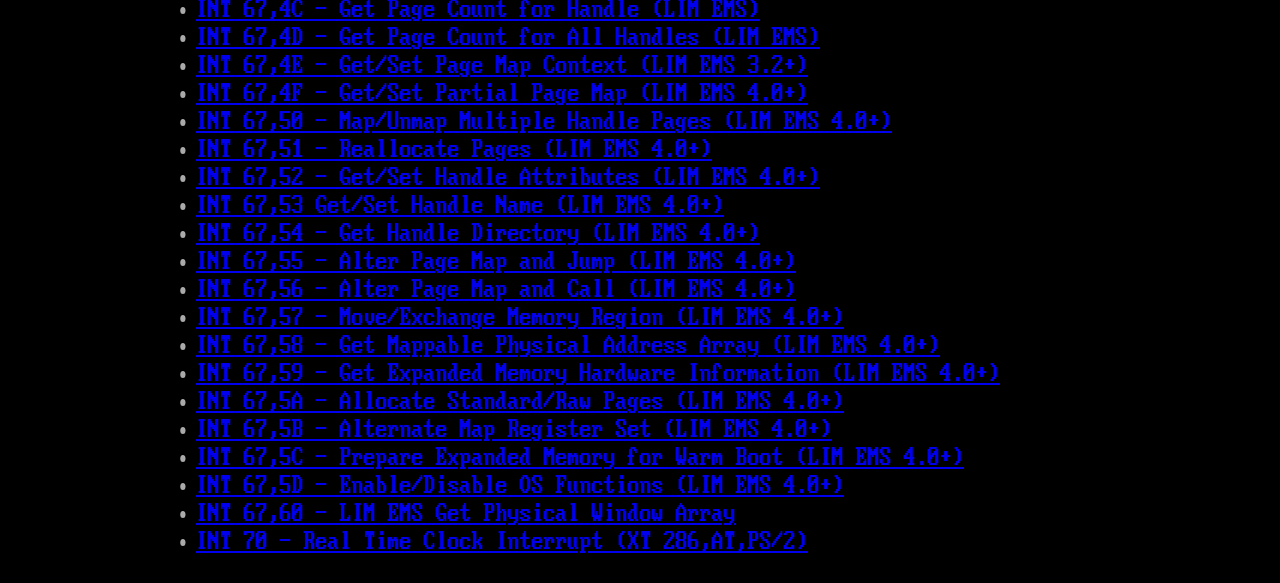
<file: assets/int/index.html>
<!DOCTYPE html>
<html lang="en">
  <head>
    <meta charset="UTF-8" />
    <title>Interrupt Services DOS∙BIOS∙EMS∙Mouse</title>
    <link rel="stylesheet" href="../style.css" />
  </head>
  <body>
    <h1>Interrupt Services DOS∙BIOS∙EMS∙Mouse</h1>
    <ul>
      <li><a href="int_table.html">Interrupt Tables</a></li>
      <li><a href="int_5.html">INT 5 - Print Screen</a></li>
      <li><a href="int_8.html">INT 8 - System timer</a></li>
      <li><a href="int_9.html">INT 9 - Keyboard Interrupt (Hardware Handler)</a></li>
      <li><a href="int_10.html">INT 10 - Video BIOS Services</a></li>
      <li><a href="int_10-0.html">INT 10,0 - Set Video Mode</a></li>
      <li><a href="int_10-1.html">INT 10,1 - Set Cursor Type</a></li>
      <li><a href="int_10-2.html">INT 10,2 - Set Cursor Position</a></li>
      <li><a href="int_10-3.html">INT 10,3 - Read Cursor Position and Size</a></li>
      <li><a href="int_10-4.html">INT 10,4 - Read Light Pen Position</a></li>
      <li><a href="int_10-5.html">INT 10,5 - Select Active Display Page</a></li>
      <li><a href="int_10-6.html">INT 10,6 - Scroll Window Up</a></li>
      <li><a href="int_10-7.html">INT 10,7 - Scroll Window Down</a></li>
      <li><a href="int_10-8.html">INT 10,8 - Read Character and Attribute at Cursor Position</a></li>
      <li><a href="int_10-9.html">INT 10,9 - Write Character and Attribute at Cursor Position</a></li>
      <li><a href="int_10-a.html">INT 10,A - Write Character Only at Current Cursor Position</a></li>
      <li><a href="int_10-b.html">INT 10,B - Set Color Palette</a></li>
      <li><a href="int_10-c.html">INT 10,C - Write Graphics Pixel at Coordinate</a></li>
      <li><a href="int_10-d.html">INT 10,D - Read Graphics Pixel at Coordinate</a></li>
      <li><a href="int_10-e.html">INT 10,E - Write Text in Teletype Mode</a></li>
      <li><a href="int_10-f.html">INT 10,F - Get Video State</a></li>
      <li><a href="int_10-10.html">INT 10,10 - Set/Get Palette Registers (EGA/VGA)</a></li>
      <li><a href="int_10-11.html">INT 10,11 - Character Generator Routine (EGA/VGA)</a></li>
      <li><a href="int_10-12.html">INT 10,12 - Video Subsystem Configuration (EGA/VGA)</a></li>
      <li><a href="int_10-13.html">INT 10,13 - Write String (BIOS versions from 1/10/86)</a></li>
      <li><a href="int_10-14.html">INT 10,14 - Load LCD Character Font (convertible only)</a></li>
      <li><a href="int_10-15.html">INT 10,15 - Return Physical Display Parms (convertible)</a></li>
      <li><a href="int_10-1a.html">INT 10,1A - Video Display Combination (VGA)</a></li>
      <li><a href="int_10-1b.html">INT 10,1B - Video BIOS Functionality and State Information (MCGA/VGA)</a></li>
      <li><a href="int_10-1c.html">INT 10,1C - Save/Restore Video State  (VGA only)</a></li>
      <li><a href="int_10-fe.html">INT 10,FE - Get DESQView/TopView Virtual Screen Regen Buffer</a></li>
      <li><a href="int_10-ff.html">INT 10,FF - Update DESQView/TopView Virtual Screen Regen Buffer</a></li>
      <li><a href="int_11.html">INT 11 - BIOS Equipment Determination / BIOS Equipment Flags</a></li>
      <li><a href="int_12.html">INT 12 - Memory Size Determination</a></li>
      <li><a href="int_13.html">INT 13 - Diskette BIOS Services</a></li>
      <li><a href="int_13-0.html">INT 13,0 - Reset Disk System</a></li>
      <li><a href="int_13-1.html">INT 13,1 - Disk Status</a></li>
      <li><a href="int_13-2.html">INT 13,2 - Read Disk Sectors</a></li>
      <li><a href="int_13-3.html">INT 13,3 - Write Disk Sectors</a></li>
      <li><a href="int_13-4.html">INT 13,4 - Verify Disk Sectors</a></li>
      <li><a href="int_13-5.html">INT 13,5 - Format Disk Track</a></li>
      <li><a href="int_13-6.html">INT 13,6 - Format Track and Set Bad Sector Flags (XT & portable)</a></li>
      <li><a href="int_13-7.html">INT 13,7 - Format Drive Starting at Specified Track (XT & portable)</a></li>
      <li><a href="int_13-8.html">INT 13,8 - Get Current Drive Parameters (XT & newer)</a></li>
      <li><a href="int_13-9.html">INT 13,9 - Initialize Fixed Disk Table (XT & newer)</a></li>
      <li><a href="int_13-a.html">INT 13,A - Read Long Sector (XT & newer)</a></li>
      <li><a href="int_13-b.html">INT 13,B - Write Long Sectors (XT & newer)</a></li>
      <li><a href="int_13-c.html">INT 13,C - Seek to Cylinder (XT & newer)</a></li>
      <li><a href="int_13-d.html">INT 13,D - Alternate Disk Reset  (XT & newer)</a></li>
      <li><a href="int_13-e.html">INT 13,E - Read Sector Buffer (XT & portable only)</a></li>
      <li><a href="int_13-f.html">INT 13,F - Write Sector Buffer (XT & portable only)</a></li>
      <li><a href="int_13-10.html">INT 13,10 - Test for Drive Ready (XT  & newer)</a></li>
      <li><a href="int_13-11.html">INT 13,11 - Recalibrate Drive (XT & newer)</a></li>
      <li><a href="int_13-12.html">INT 13,12 - Controller RAM Diagnostic (XT & portable only)</a></li>
      <li><a href="int_13-13.html">INT 13,13 - Drive Diagnostic (XT & portable only)</a></li>
      <li><a href="int_13-14.html">INT 13,14 - Controller Internal Diagnostic (XT & newer)</a></li>
      <li><a href="int_13-15.html">INT 13,15 - Read DASD Type (XT BIOS from 1/10/86 & newer)</a></li>
      <li><a href="int_13-16.html">INT 13,16 - Change of Disk Status (XT BIOS from 1/10/86 & newer)</a></li>
      <li><a href="int_13-17.html">INT 13,17 - Set DASD Type for Format (XT BIOS from 1/10/86 & newer)</a></li>
      <li><a href="int_13-18.html">INT 13,18 - Set Media Type for Format (BIOS date specific)</a></li>
      <li><a href="int_13-19.html">INT 13,19 - Park Fixed Disk Heads (AT & newer)</a></li>
      <li><a href="int_13-1a.html">INT 13,1A - Format Unit (PS/2 model 50+)</a></li>
      <li><a href="int_14.html">INT 14 - BIOS Asynchronous Communications Services</a></li>
      <li><a href="int_14-0.html">INT 14,0 - Initialize Communications Port Parameters</a></li>
      <li><a href="int_14-1.html">INT 14,1 - Send Character to Communications Port</a></li>
      <li><a href="int_14-2.html">INT 14,2 - Receive Character from Communications Port</a></li>
      <li><a href="int_14-3.html">INT 14,3 - Get Serial Port Status</a></li>
      <li><a href="int_14-4.html">INT 14,4 - Serial Port Extended Initialization (PS/2 & later systems)</a></li>
      <li><a href="int_14-5.html">INT 14,5 - Extended Communication Port Control (PS/2 & later systems)</a></li>
      <li><a href="int_15.html">INT 15 - System BIOS Services</a></li>
      <li><a href="int_15-0.html">INT 15,0 - Turn Cassette Motor On (PC,PCjr only)</a></li>
      <li><a href="int_15-1.html">INT 15,1 - Turn Cassette Motor Off (PC,PCjr only)</a></li>
      <li><a href="int_15-2.html">INT 15,2 - Read Blocks from Cassette (PC,PCjr only)</a></li>
      <li><a href="int_15-3.html">INT 15,3 - Write Blocks to Cassette (PC,PCjr only)</a></li>
      <li><a href="int_15-f.html">INT 15,F - Format Periodic Interrupt (PS/2 only)</a></li>
      <li><a href="int_15-20.html">INT 15,20 - PRINT.COM Critical Region Flag (undocumented DOS 3.x+)</a></li>
      <li><a href="int_15-21.html">INT 15,21 - Power On Self Test (POST) Error Log  (PS/2 except 30)</a></li>
      <li><a href="int_15-40.html">INT 15,40 - Read / Modify Profiles (convertible only)</a></li>
      <li><a href="int_15-41.html">INT 15,41 - Wait on External Event (convertible only)</a></li>
      <li><a href="int_15-42.html">INT 15,42 - Request System Power Off (convertible only)</a></li>
      <li><a href="int_15-43.html">INT 15,43 - Read System Status (convertible only)</a></li>
      <li><a href="int_15-44.html">INT 15,44 - (De)activate Internal Modem Power (convertible)</a></li>
      <li><a href="int_15-4f.html">INT 15,4F - Keyboard Intercept  (BIOS date specific)</a></li>
      <li><a href="int_15-80.html">INT 15,80 - Device Open</a></li>
      <li><a href="int_15-81.html">INT 15,81 - Device Close</a></li>
      <li><a href="int_15-82.html">INT 15,82 - Program Termination</a></li>
      <li><a href="int_15-83.html">INT 15,83 - Event Wait</a></li>
      <li><a href="int_15-84.html">INT 15,84 - Joy-Stick Support</a></li>
      <li><a href="int_15-85.html">INT 15,85 - System Request Key Pressed</a></li>
      <li><a href="int_15-86.html">INT 15,86 - Elapsed Time Wait (AT and PS/2)</a></li>
      <li><a href="int_15-87.html">INT 15,87 - Move Block to/from Extended Memory</a></li>
      <li><a href="int_15-88.html">INT 15,88 - Extended Memory Size Determination</a></li>
      <li><a href="int_15-89.html">INT 15,89 - Switch Processor to Protected Mode</a></li>
      <li><a href="int_15-90.html">INT 15,90 - Device Busy</a></li>
      <li><a href="int_15-91.html">INT 15,91 - Interrupt Complete</a></li>
      <li><a href="int_15-c0.html">INT 15,C0 - Return System Configuration Parameters (PS/2 only)</a></li>
      <li><a href="int_15-c1.html">INT 15,C1 - Return Extended BIOS Data Area Segment (PS/2 only)</a></li>
      <li><a href="int_15-c2.html">INT 15,C2 - Pointing Device BIOS Interface  (PS/2 only)</a></li>
      <li><a href="int_15-c3.html">INT 15,C3 - Enable/Disable Watchdog Timer  (PS/2)</a></li>
      <li><a href="int_15-c4.html">INT 15,C4 - Programmable Option Select  (PS/2)</a></li>
      <li><a href="int_16.html">INT 16 - Keyboard BIOS Services</a></li>
      <li><a href="int_16-0.html">INT 16,0 - Wait for Keypress and Read Character</a></li>
      <li><a href="int_16-1.html">INT 16,1 - Get Keyboard Status</a></li>
      <li><a href="int_16-2.html">INT 16,2 - Read Keyboard Flags</a></li>
      <li><a href="int_16-3.html">INT 16,3 - Set Keyboard Typematic Rate  (AT+)</a></li>
      <li><a href="int_16-4.html">INT 16,4 - Keyboard Click Adjustment (AT+)</a></li>
      <li><a href="int_16-5.html">INT 16,5 - Keyboard Buffer Write  (AT+)</a></li>
      <li><a href="int_16-10.html">INT 16,10 - Extended Wait for Keypress and Read Character  (AT+)</a></li>
      <li><a href="int_16-11.html">INT 16,11 - Extended Get Keyboard Status  (AT+)</a></li>
      <li><a href="int_16-12.html">INT 16,12 - Extended Get Keyboard Status  (AT+)</a></li>
      <li><a href="int_17.html">INT 17 - Printer BIOS Services</a></li>
      <li><a href="int_17-0.html">INT 17,0 - Print Character</a></li>
      <li><a href="int_17-1.html">INT 17,1 - Initialize Printer Port</a></li>
      <li><a href="int_17-2.html">INT 17,2 - Read Printer Port Status</a></li>
      <li><a href="int_19.html">INT 19 - Bootstrap Loader</a></li>
      <li><a href="int_1a.html">INT 1A - System and Real Time Clock BIOS Services</a></li>
      <li><a href="int_1a-0.html">INT 1A,0 - Read System Clock Counter</a></li>
      <li><a href="int_1a-1.html">INT 1A,1 - Set System Clock Counter</a></li>
      <li><a href="int_1a-2.html">INT 1A,2 - Read Time From Real Time Clock  (XT 286,AT,PS/2)</a></li>
      <li><a href="int_1a-3.html">INT 1A,3 - Set Time on Real Time Clock  (XT 286,AT,PS/2)</a></li>
      <li><a href="int_1a-4.html">INT 1A,4 - Read Real Time Clock Date  (XT 286,AT,PS/2)</a></li>
      <li><a href="int_1a-5.html">INT 1A,5 - Set Real Time Clock Date  (XT 286,AT,PS/2)</a></li>
      <li><a href="int_1a-6.html">INT 1A,6 - Set Real Time Clock Alarm  (XT 286,AT,PS/2)</a></li>
      <li><a href="int_1a-7.html">INT 1A,7 - Disable Real Time Clock Alarm  (XT,AT,PS/2)</a></li>
      <li><a href="int_1a-8.html">INT 1A,8 - Set RTC Activated Power On Mode (convertible)</a></li>
      <li><a href="int_1a-9.html">INT 1A,9 - Read RTC Alarm Time and Status (convertible,PS/2)</a></li>
      <li><a href="int_1a-a.html">INT 1A,A - Read System Day Counter (PS/2)</a></li>
      <li><a href="int_1a-b.html">INT 1A,B - Set System Day Counter (PS/2)</a></li>
      <li><a href="int_1a-80.html">INT 1A,80 - Setup Sound Multiplexer  (PCjr only)</a></li>
      <li><a href="int_1b.html">INT 1B - BIOS Ctrl-Break Handler Address</a></li>
      <li><a href="int_1c.html">INT 1C - System Timer Tick (User Routine)</a></li>
      <li><a href="int_1d.html">INT 1D - Video Initialization Parameter Table Vector</a></li>
      <li><a href="int_1e.html">INT 1E - Disk Initialization Parameter Table Vector</a></li>
      <li><a href="int_1f.html">INT 1F - Graphics Display Character Bit Map Table</a></li>
      <li><a href="dos_interrupts.html">DOS Interrupt Summary</a></li>
      <li><a href="int_20.html">INT 20 - Program Terminate</a></li>
      <li><a href="int_21.html">INT 21 - DOS Function Dispatcher</a></li>
      <li><a href="int_21-0.html">INT 21,0 - Program Terminate</a></li>
      <li><a href="int_21-1.html">INT 21,1 - Keyboard Input with Echo</a></li>
      <li><a href="int_21-2.html">INT 21,2 - Display Output</a></li>
      <li><a href="int_21-3.html">INT 21,3 - Wait for Auxiliary Device Input</a></li>
      <li><a href="int_21-4.html">INT 21,4 - Auxiliary Output</a></li>
      <li><a href="int_21-5.html">INT 21,5 - Printer Output</a></li>
      <li><a href="int_21-6.html">INT 21,6 - Direct Console I/O</a></li>
      <li><a href="int_21-7.html">INT 21,7 - Direct Console Input Without Echo</a></li>
      <li><a href="int_21-8.html">INT 21,8 - Console Input Without Echo</a></li>
      <li><a href="int_21-9.html">INT 21,9 - Print String</a></li>
      <li><a href="int_21-a.html">INT 21,A - Buffered Keyboard Input</a></li>
      <li><a href="int_21-b.html">INT 21,B - Check Standard Input Status</a></li>
      <li><a href="int_21-c.html">INT 21,C - Clear Keyboard Buffer and Invoke Keyboard Function</a></li>
      <li><a href="int_21-d.html">INT 21,D - Disk Reset</a></li>
      <li><a href="int_21-e.html">INT 21,E - Select Disk</a></li>
      <li><a href="int_21-f.html">INT 21,F - Open a File Using FCB</a></li>
      <li><a href="int_21-10.html">INT 21,10 - Close a File Using FCB</a></li>
      <li><a href="int_21-11.html">INT 21,11 - Search for First Entry Using FCB</a></li>
      <li><a href="int_21-12.html">INT 21,12 - Search for Next Entry Using FCB</a></li>
      <li><a href="int_21-13.html">INT 21,13 - Delete File Using FCB</a></li>
      <li><a href="int_21-14.html">INT 21,14 - Sequential Read Using FCB</a></li>
      <li><a href="int_21-15.html">INT 21,15 - Sequential Write Using FCB</a></li>
      <li><a href="int_21-16.html">INT 21,16 - Create a File Using FCB</a></li>
      <li><a href="int_21-17.html">INT 21,17 - Rename a File Using FCB</a></li>
      <li><a href="int_21-19.html">INT 21,19 - Get Current Default Drive</a></li>
      <li><a href="int_21-1a.html">INT 21,1A - Set Disk Transfer Address (DTA)</a></li>
      <li><a href="int_21-1b.html">INT 21,1B - Get Allocation Table Information</a></li>
      <li><a href="int_21-1c.html">INT 21,1C - Get Allocation Table Info for Specified Drive</a></li>
      <li><a href="int_21-1f.html">INT 21,1F - Get Pointer to Current Drive Parameter Table</a></li>
      <li><a href="int_21-21.html">INT 21,21 - Random Read Using FCB</a></li>
      <li><a href="int_21-22.html">INT 21,22 - Random Write Using FCB</a></li>
      <li><a href="int_21-23.html">INT 21,23 - Get File Size Using FCB</a></li>
      <li><a href="int_21-24.html">INT 21,24 - Set Relative Record Field in FCB</a></li>
      <li><a href="int_21-25.html">INT 21,25 - Set Interrupt Vector</a></li>
      <li><a href="int_21-26.html">INT 21,26 - Create New Program Segment Prefix</a></li>
      <li><a href="int_21-27.html">INT 21,27 - Random Block Read Using FCB</a></li>
      <li><a href="int_21-28.html">INT 21,28 - Random Block Write Using FCB</a></li>
      <li><a href="int_21-29.html">INT 21,29 - Parse a Filename for FCB</a></li>
      <li><a href="int_21-2a.html">INT 21,2A - Get Date</a></li>
      <li><a href="int_21-2b.html">INT 21,2B - Set Date</a></li>
      <li><a href="int_21-2c.html">INT 21,2C - Get Time</a></li>
      <li><a href="int_21-2d.html">INT 21,2D - Set Time</a></li>
      <li><a href="int_21-2e.html">INT 21,2E - Set/Reset Verify Switch</a></li>
      <li><a href="int_21-2f.html">INT 21,2F - Get Disk Transfer Address (DTA)</a></li>
      <li><a href="int_21-30.html">INT 21,30 - Get DOS Version Number</a></li>
      <li><a href="int_21-31.html">INT 21,31 - Terminate Process and Remain Resident</a></li>
      <li><a href="int_21-32.html">INT 21,32 - Get Pointer to Drive Parameter Table (Undocumented)</a></li>
      <li><a href="int_21-33.html">INT 21,33 - Get/Set System Values (Ctl-Break/Boot Drive)</a></li>
      <li><a href="int_21-34.html">INT 21,34 - Get Address to DOS Critical Flag</a></li>
      <li><a href="int_21-35.html">INT 21,35 - Get Interrupt Vector</a></li>
      <li><a href="int_21-36.html">INT 21,36 - Get Disk Free Space</a></li>
      <li><a href="int_21-37.html">INT 21,37 - Get/Set Switch Character (Undocumented, DOS 2.0+)</a></li>
      <li><a href="int_21-38.html">INT 21,38 - Get/Set Country Dependent Information</a></li>
      <li><a href="int_21-39.html">INT 21,39 - Create Subdirectory (mkdir)</a></li>
      <li><a href="int_21-3a.html">INT 21,3A - Remove Subdirectory (rmdir)</a></li>
      <li><a href="int_21-3b.html">INT 21,3B - Change Current Directory (chdir)</a></li>
      <li><a href="int_21-3c.html">INT 21,3C - Create File Using Handle</a></li>
      <li><a href="int_21-3d.html">INT 21,3D - Open File Using Handle</a></li>
      <li><a href="int_21-3e.html">INT 21,3E - Close File Using Handle</a></li>
      <li><a href="int_21-3f.html">INT 21,3F - Read From File or Device Using Handle</a></li>
      <li><a href="int_21-40.html">INT 21,40 - Write To File or Device Using Handle</a></li>
      <li><a href="int_21-41.html">INT 21,41 - Delete File</a></li>
      <li><a href="int_21-42.html">INT 21,42 - Move File Pointer Using Handle</a></li>
      <li><a href="int_21-43.html">INT 21,43 - Get/Set File Attributes</a></li>
      <li><a href="int_21-44.html">INT 21,44 - I/O Control for Devices  (IOCTL)</a></li>
      <li><a href="int_21-44-0.html">INT 21,44,0 / IOCTL,0 - Get Device Information</a></li>
      <li><a href="int_21-44-1.html">INT 21,44,1 / IOCTL,1 - Set Device Information</a></li>
      <li><a href="int_21-44-2.html">INT 21,44,2 / IOCTL,2 - Read From Character Device</a></li>
      <li><a href="int_21-44-3.html">INT 21,44,3 / IOCTL,3 - Write to Character Device</a></li>
      <li><a href="int_21-44-4.html">INT 21,44,4 / IOCTL,4 - Read from Block Device</a></li>
      <li><a href="int_21-44-5.html">INT 21,44,5 / IOCTL,5 - Write to Block Device</a></li>
      <li><a href="int_21-44-6.html">INT 21,44,6 / IOCTL,6 - Get Input Status</a></li>
      <li><a href="int_21-44-7.html">INT 21,44,7 / IOCTL,7 - Get Output Status</a></li>
      <li><a href="int_21-44-8.html">INT 21,44,8 / IOCTL,8 - Device Removable Query</a></li>
      <li><a href="int_21-44-9.html">INT 21,44,9 / IOCTL,9 - Device Local or Remote Query</a></li>
      <li><a href="int_21-44-a.html">INT 21,44,A / IOCTL,A - Handle Local or Remote Query</a></li>
      <li><a href="int_21-44-b.html">INT 21,44,B / IOCTL,B - Set Sharing Retry Count</a></li>
      <li><a href="int_21-44-c.html">INT 21,44,C / IOCTL,C - Generic I/O for Handles</a></li>
      <li><a href="int_21-44-d.html">INT 21,44,D / IOCTL,D - Generic I/O for Block Devices</a></li>
      <li><a href="int_21-44-e.html">INT 21,44,E / IOCTL,E - Get Logical Drive</a></li>
      <li><a href="int_21-44-f.html">INT 21,44,F / IOCTL,F - Set Logical Drive</a></li>
      <li><a href="int_21-45.html">INT 21,45 - Duplicate File Handle</a></li>
      <li><a href="int_21-46.html">INT 21,46 - Force Duplicate File Handle</a></li>
      <li><a href="int_21-47.html">INT 21,47 - Get Current Directory</a></li>
      <li><a href="int_21-48.html">INT 21,48 - Allocate Memory</a></li>
      <li><a href="int_21-49.html">INT 21,49 - Free Allocated Memory</a></li>
      <li><a href="int_21-4a.html">INT 21,4A - Modify Allocated Memory Block  (SETBLOCK)</a></li>
      <li><a href="int_21-4b.html">INT 21,4B - EXEC/Load and Execute Program</a></li>
      <li><a href="int_21-4c.html">INT 21,4C - Terminate Process With Return Code</a></li>
      <li><a href="int_21-4d.html">INT 21,4D - Get Return Code of Sub-process</a></li>
      <li><a href="int_21-4e.html">INT 21,4E - Find First Matching File</a></li>
      <li><a href="int_21-4f.html">INT 21,4F - Find Next Matching File</a></li>
      <li><a href="int_21-50.html">INT 21,50 - Set Current Process ID  (Undocumented DOS 2.x)</a></li>
      <li><a href="int_21-51.html">INT 21,51 - Get Current Process ID  (Undocumented DOS 2.x)</a></li>
      <li><a href="int_21-52.html">INT 21,52 - Get Pointer to DOS "INVARS"  (Undocumented)</a></li>
      <li><a href="int_21-53.html">INT 21,53 - Generate Drive Parameter Table  (Undocumented)</a></li>
      <li><a href="int_21-54.html">INT 21,54 - Get Verify Setting</a></li>
      <li><a href="int_21-55.html">INT 21,55 - Create New PSP  (Undocumented)</a></li>
      <li><a href="int_21-56.html">INT 21,56 - Rename File</a></li>
      <li><a href="int_21-57.html">INT 21,57 - Get/Set File Date and Time Using Handle</a></li>
      <li><a href="int_21-58.html">INT 21,58 - Get/Set Memory Allocation Strategy</a></li>
      <li><a href="int_21-59.html">INT 21,59 - Get Extended Error Information (DOS 3.0+)</a></li>
      <li><a href="int_21-5a.html">INT 21,5A - Create Temporary File  (DOS 3.0+)</a></li>
      <li><a href="int_21-5b.html">INT 21,5B - Create File  (DOS 3.0+)</a></li>
      <li><a href="int_21-5c.html">INT 21,5C - Lock/Unlock File Access  (DOS 3.0+)</a></li>
      <li><a href="int_21-5d.html">INT 21,5D - Critical Error Information  (Undocumented, DOS 3.x+)</a></li>
      <li><a href="int_21-5e.html">INT 21,5E  AL=0  Get Machine Name  (DOS 3.1+)</a></li>
      <li><a href="int_21-5f.html">INT 21,5F  AL=00  Get Redirection Mode  (DOS 3.1+)</a></li>
      <li><a href="int_21-60.html">INT 21,60 - Get Fully Qualified File Name (Undocumented 3.x+)</a></li>
      <li><a href="int_21-62.html">INT 21,62 - Get PSP address  (DOS 3.x)</a></li>
      <li><a href="int_21-63.html">INT 21,63 - Get Lead Byte Table  (MSDOS 2.25 only)</a></li>
      <li><a href="int_21-64.html">INT 21,64 - Set Device Driver Look Ahead  (Undocumented)</a></li>
      <li><a href="int_21-65.html">INT 21,65 - Get Extended Country Information (DOS 3.3+)</a></li>
      <li><a href="int_21-66.html">INT 21,66 - Get/Set Global Code Page  (DOS 3.3+)</a></li>
      <li><a href="int_21-67.html">INT 21,67 - Set Handle Count  (DOS 3.3+)</a></li>
      <li><a href="int_21-68.html">INT 21,68 - Flush Buffer Using Handle	(DOS 3.3+)</a></li>
      <li><a href="int_21-69.html">INT 21,69 - Get/Set Disk Serial Number  (Undocumented DOS 4+)</a></li>
      <li><a href="int_21-6c.html">INT 21,6C - Extended Open/Create  (DOS 4.x+)</a></li>
      <li><a href="int_21-f8.html">INT 21,F8 - Set OEM Int 21 Handler (functions F9-FF, Undocumented)</a></li>
      <li><a href="int_22.html">INT 22 - Program Terminate</a></li>
      <li><a href="int_23.html">INT 23 - Control-Break Exit Address</a></li>
      <li><a href="int_24.html">INT 24 - Critical Error Handler</a></li>
      <li><a href="int_25.html">INT 25 - Absolute Disk Read</a></li>
      <li><a href="int_26.html">INT 26 - Absolute Disk Write</a></li>
      <li><a href="int_27.html">INT 27 - Terminate and Stay Resident</a></li>
      <li><a href="int_28.html">INT 28 - DOS Idle Loop / Scheduler  (Undocumented)</a></li>
      <li><a href="int_29.html">INT 29 - DOS Fast Character I/O  (Undocumented 2.x+)</a></li>
      <li><a href="int_2a.html">INT 2A - DOS Network Critical Section and NETBIOS</a></li>
      <li><a href="int_2a-0.html">INT 2A,0 - Network Installation Query</a></li>
      <li><a href="int_2a-1.html">INT 2A,1 - Execute NETBIOS Request With No Error Retry</a></li>
      <li><a href="int_2a-3.html">INT 2A,3 - Check if Direct I/O Allowed</a></li>
      <li><a href="int_2a-4.html">INT 2A,4 - Execute NETBIOS Request</a></li>
      <li><a href="int_2a-5.html">INT 2A,5 - Get Network Resource Information</a></li>
      <li><a href="int_2a-6.html">INT 2A,6 - Network Print Stream Control</a></li>
      <li><a href="int_2a-80.html">INT 2A,80 - Begin DOS Critical Section</a></li>
      <li><a href="int_2a-81.html">INT 2A,81 - End DOS Critical Section</a></li>
      <li><a href="int_2a-82.html">INT 2A,82 - End DOS Critical Sections 0 thru 7</a></li>
      <li><a href="int_2a-84.html">INT 2A,84 - Keyboard Busy Loop</a></li>
      <li><a href="int_2a-87.html">INT 2A,87 - Critical Section</a></li>
      <li><a href="int_2e.html">INT 2E - Execute Command Using Base Level Command Interpreter</a></li>
      <li><a href="int_2f.html">INT 2F - DOS Multiplex Interrupt</a></li>
      <li><a href="int_2f-0.html">INT 2F,0 - DOS Multiplex Interrupt - Get Installed State</a></li>
      <li><a href="int_2f-1.html">INT 2F,1 - Multiplex Interrupt - Submit file</a></li>
      <li><a href="int_2f-2.html">INT 2F,2 - Multiplex Interrupt - Cancel file</a></li>
      <li><a href="int_2f-3.html">INT 2F,3 - Multiplex Interrupt - Cancel all files</a></li>
      <li><a href="int_2f-4.html">INT 2F,4 - Multiplex Interrupt - Pause / return status</a></li>
      <li><a href="int_2f-5.html">INT 2F,5 - Multiplex Interrupt - End of Status</a></li>
      <li><a href="int_2f-6.html">INT 2F,6 - PRINT.COM Check for Error on Output Device (Undocumented)</a></li>
      <li><a href="int_2f-8.html">INT 2F,8 - DRIVER.SYS Support	(Undocumented DOS 3.2+)</a></li>
      <li><a href="int_2f-2e.html">INT 2F,2E - Setup Error Code Translation Tables  (undoc. DOS 4.x+)</a></li>
      <li><a href="int_2f-80.html">INT 2F,80 - PRINT.COM Time Slice Allotment  (Undocumented DOS 3.1+)</a></li>
      <li><a href="int_33.html">INT 33 - Mouse Function Calls</a></li>
      <li><a href="int_33-0.html">INT 33,0 - Mouse Reset/Get Mouse Installed Flag</a></li>
      <li><a href="int_33-1.html">INT 33,1 - Show Mouse Cursor</a></li>
      <li><a href="int_33-2.html">INT 33,2 - Hide Mouse Cursor</a></li>
      <li><a href="int_33-3.html">INT 33,3 - Get Mouse Position and Button Status</a></li>
      <li><a href="int_33-4.html">INT 33,4 - Set Mouse Cursor Position</a></li>
      <li><a href="int_33-5.html">INT 33,5 - Get Mouse Button Press Information</a></li>
      <li><a href="int_33-6.html">INT 33,6 - Get Mouse Button Release Information</a></li>
      <li><a href="int_33-7.html">INT 33,7 - Set Mouse Horizontal Min/Max Position</a></li>
      <li><a href="int_33-8.html">INT 33,8 - Set Mouse Vertical Min/Max Position</a></li>
      <li><a href="int_33-9.html">INT 33,9 - Set Mouse Graphics Cursor</a></li>
      <li><a href="int_33-a.html">INT 33,A - Set Mouse Text Cursor</a></li>
      <li><a href="int_33-b.html">INT 33,B - Read Mouse Motion Counters</a></li>
      <li><a href="int_33-c.html">INT 33,C - Set Mouse User Defined Subroutine and Input Mask</a></li>
      <li><a href="int_33-d.html">INT 33,D - Mouse Light Pen Emulation On</a></li>
      <li><a href="int_33-e.html">INT 33,E - Mouse Light Pen Emulation Off</a></li>
      <li><a href="int_33-f.html">INT 33,F - Set Mouse Mickey Pixel Ratio</a></li>
      <li><a href="int_33-10.html">INT 33,10 - Mouse Conditional OFF</a></li>
      <li><a href="int_33-13.html">INT 33,13 - Set Mouse Double Speed Threshold</a></li>
      <li><a href="int_33-14.html">INT 33,14 - Swap Interrupt Subroutines</a></li>
      <li><a href="int_33-15.html">INT 33,15 - Get Mouse Driver State and Memory Requirements</a></li>
      <li><a href="int_33-16.html">INT 33,16 - Save Mouse Driver State</a></li>
      <li><a href="int_33-17.html">INT 33,17 - Restore Mouse Driver State</a></li>
      <li><a href="int_33-18.html">INT 33,18 - Set alternate subroutine call mask and address</a></li>
      <li><a href="int_33-19.html">INT 33,19 - Get User Alternate Interrupt Address</a></li>
      <li><a href="int_33-1a.html">INT 33,1A - Set Mouse Sensitivity</a></li>
      <li><a href="int_33-1b.html">INT 33,1B - Get Mouse Sensitivity</a></li>
      <li><a href="int_33-1c.html">INT 33,1C - Set Mouse Interrupt Rate  (InPort only)</a></li>
      <li><a href="int_33-1d.html">INT 33,1D - Set Mouse CRT Page</a></li>
      <li><a href="int_33-1e.html">INT 33,1E - Get Mouse CRT Page</a></li>
      <li><a href="int_33-1f.html">INT 33,1F - Disable Mouse Driver</a></li>
      <li><a href="int_33-20.html">INT 33,20 - Enable Mouse Driver</a></li>
      <li><a href="int_33-21.html">INT 33,21 - Reset Mouse Software</a></li>
      <li><a href="int_33-22.html">INT 33,22 - Set Language for Messages</a></li>
      <li><a href="int_33-23.html">INT 33,23 - Get Language Number</a></li>
      <li><a href="int_33-24.html">INT 33,24 - Get Driver Version, Mouse Type & IRQ Number</a></li>
      <li><a href="int_4a.html">INT 4A - RTC Alarm Handler Vector</a></li>
      <li><a href="int_67.html">INT 67 - Expanded Memory Specification</a></li>
      <li><a href="int_67-40.html">INT 67,40 - Get EMM Status  (LIM EMS 3.0+)</a></li>
      <li><a href="int_67-41.html">INT 67,41 - Get Page Frame Base Address  (LIM EMS 3.0+)</a></li>
      <li><a href="int_67-42.html">INT 67,42 - Get Page Counts  (LIM EMS 3.2+)</a></li>
      <li><a href="int_67-43.html">INT 67,43 - Get Handle and Allocate Pages  (LIM EMS 3.2+)</a></li>
      <li><a href="int_67-44.html">INT 67,44 - Map Logical Page Into Physical Page Window (LIM EMS)</a></li>
      <li><a href="int_67-45.html">INT 67,45 - Release Handle and Memory Pages  (LIM EMS)</a></li>
      <li><a href="int_67-46.html">INT 67,46 - Get EMM Version  (LIM EMS)</a></li>
      <li><a href="int_67-47.html">INT 67,47 - Save Page Map Context  (LIM EMS 3.0+)</a></li>
      <li><a href="int_67-48.html">INT 67,48 - Restore Page Map Context  (LIM EMS 3.0+)</a></li>
      <li><a href="int_67-49.html">INT 67,49 - Get I/O Port Addresses  (LIM EMS ≤ 3.0)</a></li>
      <li><a href="int_67-4a.html">INT 67,4A - Get Logical to Physical Page Mapping  (LIM EMS ≤ 3.0)</a></li>
      <li><a href="int_67-4b.html">INT 67,4B - Get Handle Count  (LIM EMS)</a></li>
      <li><a href="int_67-4c.html">INT 67,4C - Get Page Count for Handle	(LIM EMS)</a></li>
      <li><a href="int_67-4d.html">INT 67,4D - Get Page Count for All Handles  (LIM EMS)</a></li>
      <li><a href="int_67-4e.html">INT 67,4E - Get/Set Page Map Context  (LIM EMS 3.2+)</a></li>
      <li><a href="int_67-4f.html">INT 67,4F - Get/Set Partial Page Map  (LIM EMS 4.0+)</a></li>
      <li><a href="int_67-50.html">INT 67,50 - Map/Unmap Multiple Handle Pages  (LIM EMS 4.0+)</a></li>
      <li><a href="int_67-51.html">INT 67,51 - Reallocate Pages  (LIM EMS 4.0+)</a></li>
      <li><a href="int_67-52.html">INT 67,52 - Get/Set Handle Attributes	(LIM EMS 4.0+)</a></li>
      <li><a href="int_67-53.html">INT 67,53 Get/Set Handle Name	(LIM EMS 4.0+)</a></li>
      <li><a href="int_67-54.html">INT 67,54 - Get Handle Directory  (LIM EMS 4.0+)</a></li>
      <li><a href="int_67-55.html">INT 67,55 - Alter Page Map and Jump  (LIM EMS 4.0+)</a></li>
      <li><a href="int_67-56.html">INT 67,56 - Alter Page Map and Call  (LIM EMS 4.0+)</a></li>
      <li><a href="int_67-57.html">INT 67,57 - Move/Exchange Memory Region  (LIM EMS 4.0+)</a></li>
      <li><a href="int_67-58.html">INT 67,58 - Get Mappable Physical Address Array  (LIM EMS 4.0+)</a></li>
      <li><a href="int_67-59.html">INT 67,59 - Get Expanded Memory Hardware Information (LIM EMS 4.0+)</a></li>
      <li><a href="int_67-5a.html">INT 67,5A - Allocate Standard/Raw Pages  (LIM EMS 4.0+)</a></li>
      <li><a href="int_67-5b.html">INT 67,5B - Alternate Map Register Set  (LIM EMS 4.0+)</a></li>
      <li><a href="int_67-5c.html">INT 67,5C - Prepare Expanded Memory for Warm Boot  (LIM EMS 4.0+)</a></li>
      <li><a href="int_67-5d.html">INT 67,5D - Enable/Disable OS Functions  (LIM EMS 4.0+)</a></li>
      <li><a href="int_67-60.html">INT 67,60 - LIM EMS Get Physical Window Array</a></li>
      <li><a href="int_70.html">INT 70 - Real Time Clock Interrupt  (XT 286,AT,PS/2)</a></li>
    </ul>
  </body>
</html>
</file>
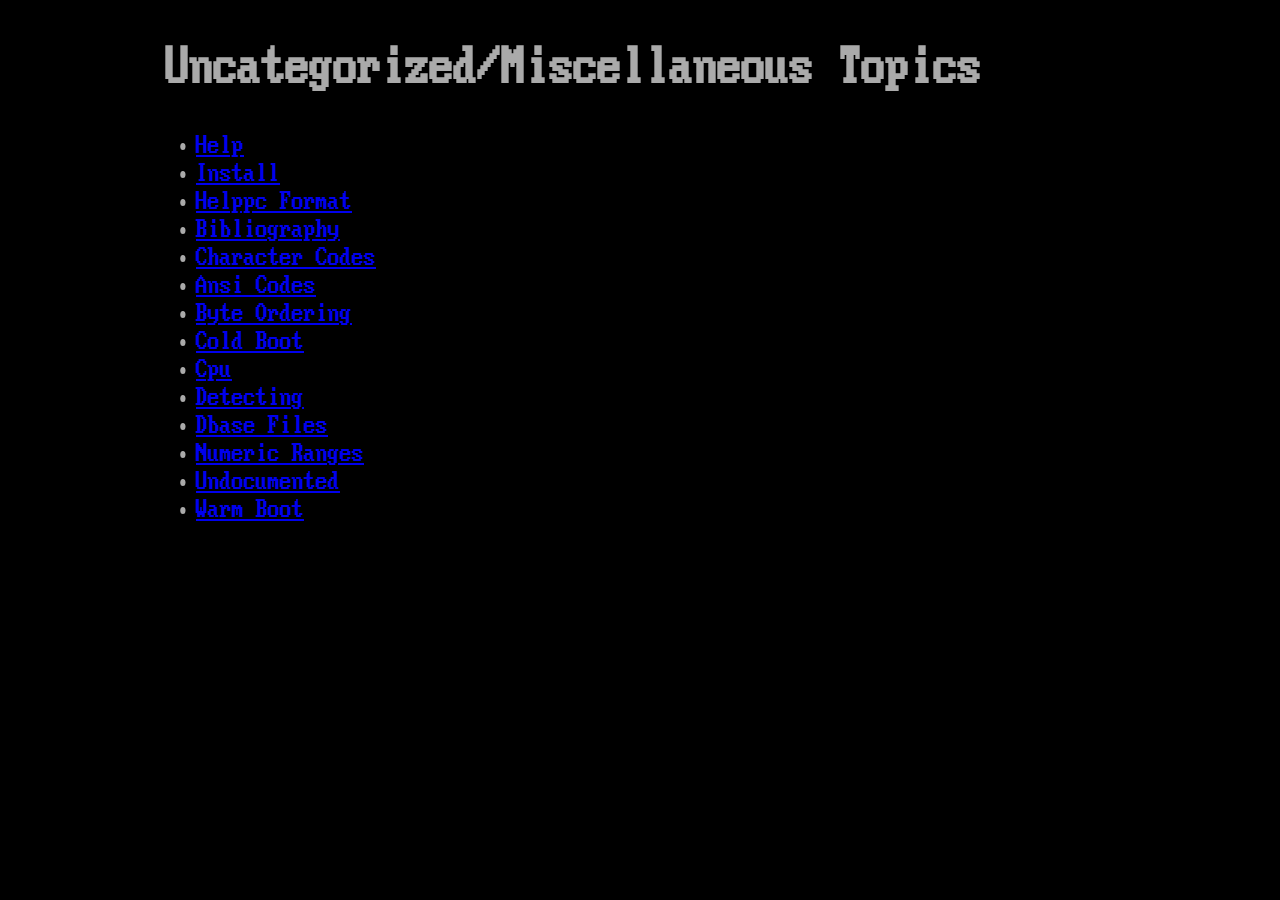
<file: assets/misc/index.html>
<!DOCTYPE html>
<html lang="en">
  <head>
    <meta charset="UTF-8" />
    <title>Uncategorized/Miscellaneous Topics</title>
    <link rel="stylesheet" href="../style.css" />
  </head>
  <body>
    <h1>Uncategorized/Miscellaneous Topics</h1>
    <ul>
      <li><a href="help.html">Help</a></li>
      <li><a href="install.html">Install</a></li>
      <li><a href="helppc_format.html">Helppc Format</a></li>
      <li><a href="bibliography.html">Bibliography</a></li>
      <li><a href="character_codes.html">Character Codes</a></li>
      <li><a href="ansi_codes.html">Ansi Codes</a></li>
      <li><a href="byte_ordering.html">Byte Ordering</a></li>
      <li><a href="cold_boot.html">Cold Boot</a></li>
      <li><a href="cpu.html">Cpu</a></li>
      <li><a href="detecting.html">Detecting</a></li>
      <li><a href="dbase_files.html">Dbase Files</a></li>
      <li><a href="numeric_ranges.html">Numeric Ranges</a></li>
      <li><a href="undocumented.html">Undocumented</a></li>
      <li><a href="warm_boot.html">Warm Boot</a></li>
    </ul>
  </body>
</html>
</file>
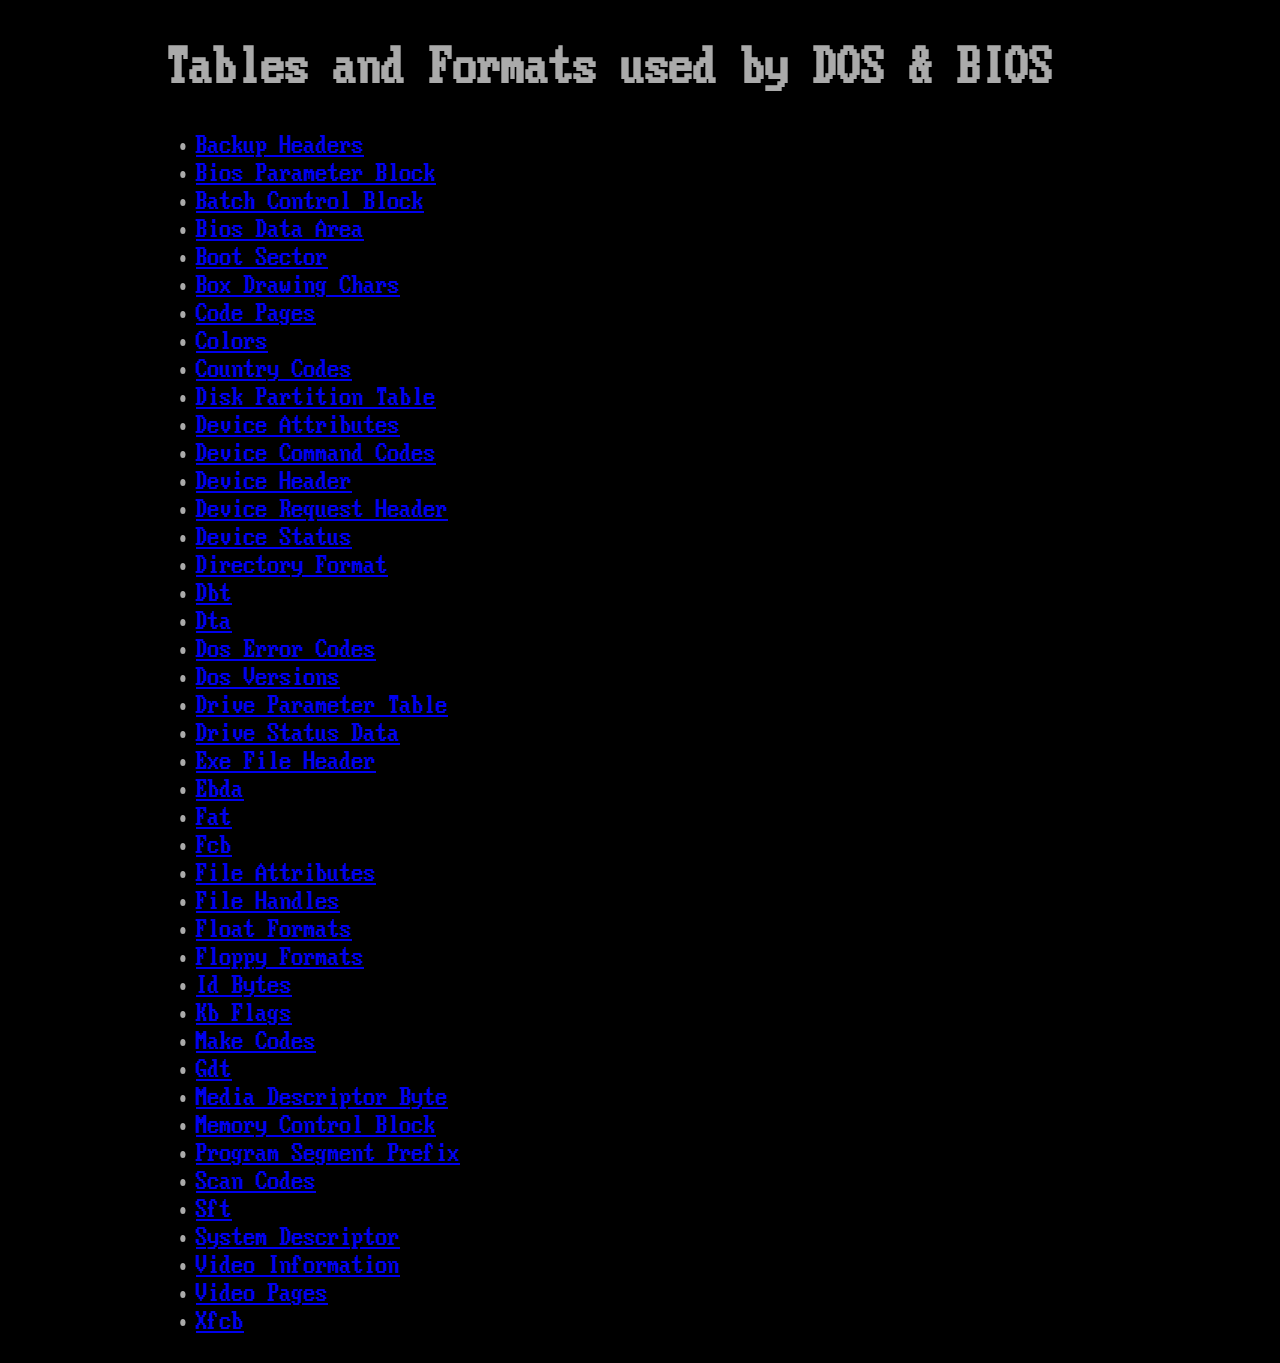
<file: assets/tables/index.html>
<!DOCTYPE html>
<html lang="en">
  <head>
    <meta charset="UTF-8" />
    <title>Tables and Formats used by DOS & BIOS</title>
    <link rel="stylesheet" href="../style.css" />
  </head>
  <body>
    <h1>Tables and Formats used by DOS & BIOS</h1>
    <ul>
      <li><a href="backup_headers.html">Backup Headers</a></li>
      <li><a href="bios_parameter_block.html">Bios Parameter Block</a></li>
      <li><a href="batch_control_block.html">Batch Control Block</a></li>
      <li><a href="bios_data_area.html">Bios Data Area</a></li>
      <li><a href="boot_sector.html">Boot Sector</a></li>
      <li><a href="box_drawing_chars.html">Box Drawing Chars</a></li>
      <li><a href="code_pages.html">Code Pages</a></li>
      <li><a href="colors.html">Colors</a></li>
      <li><a href="country_codes.html">Country Codes</a></li>
      <li><a href="disk_partition_table.html">Disk Partition Table</a></li>
      <li><a href="device_attributes.html">Device Attributes</a></li>
      <li><a href="device_command_codes.html">Device Command Codes</a></li>
      <li><a href="device_header.html">Device Header</a></li>
      <li><a href="device_request_header.html">Device Request Header</a></li>
      <li><a href="device_status.html">Device Status</a></li>
      <li><a href="directory_format.html">Directory Format</a></li>
      <li><a href="dbt.html">Dbt</a></li>
      <li><a href="dta.html">Dta</a></li>
      <li><a href="dos_error_codes.html">Dos Error Codes</a></li>
      <li><a href="dos_versions.html">Dos Versions</a></li>
      <li><a href="drive_parameter_table.html">Drive Parameter Table</a></li>
      <li><a href="drive_status_data.html">Drive Status Data</a></li>
      <li><a href="exe_file_header.html">Exe File Header</a></li>
      <li><a href="ebda.html">Ebda</a></li>
      <li><a href="fat.html">Fat</a></li>
      <li><a href="fcb.html">Fcb</a></li>
      <li><a href="file_attributes.html">File Attributes</a></li>
      <li><a href="file_handles.html">File Handles</a></li>
      <li><a href="float_formats.html">Float Formats</a></li>
      <li><a href="floppy_formats.html">Floppy Formats</a></li>
      <li><a href="id_bytes.html">Id Bytes</a></li>
      <li><a href="kb_flags.html">Kb Flags</a></li>
      <li><a href="make_codes.html">Make Codes</a></li>
      <li><a href="gdt.html">Gdt</a></li>
      <li><a href="media_descriptor_byte.html">Media Descriptor Byte</a></li>
      <li><a href="memory_control_block.html">Memory Control Block</a></li>
      <li><a href="program_segment_prefix.html">Program Segment Prefix</a></li>
      <li><a href="scan_codes.html">Scan Codes</a></li>
      <li><a href="sft.html">Sft</a></li>
      <li><a href="system_descriptor.html">System Descriptor</a></li>
      <li><a href="video_information.html">Video Information</a></li>
      <li><a href="video_pages.html">Video Pages</a></li>
      <li><a href="xfcb.html">Xfcb</a></li>
    </ul>
  </body>
</html>
</file>
<file: assets/style.css>
@font-face {
  font-family: ibm-vga;
  src: url('./webplus-ibm-vga-8x14.woff');
}

body {
  font-family: ibm-vga, monospace;
  font-size: 28px;
  transform: scaleX(0.75);
  background-color: rgb(0, 0, 0);
  color: rgb(170, 170, 170);
}
</file>
